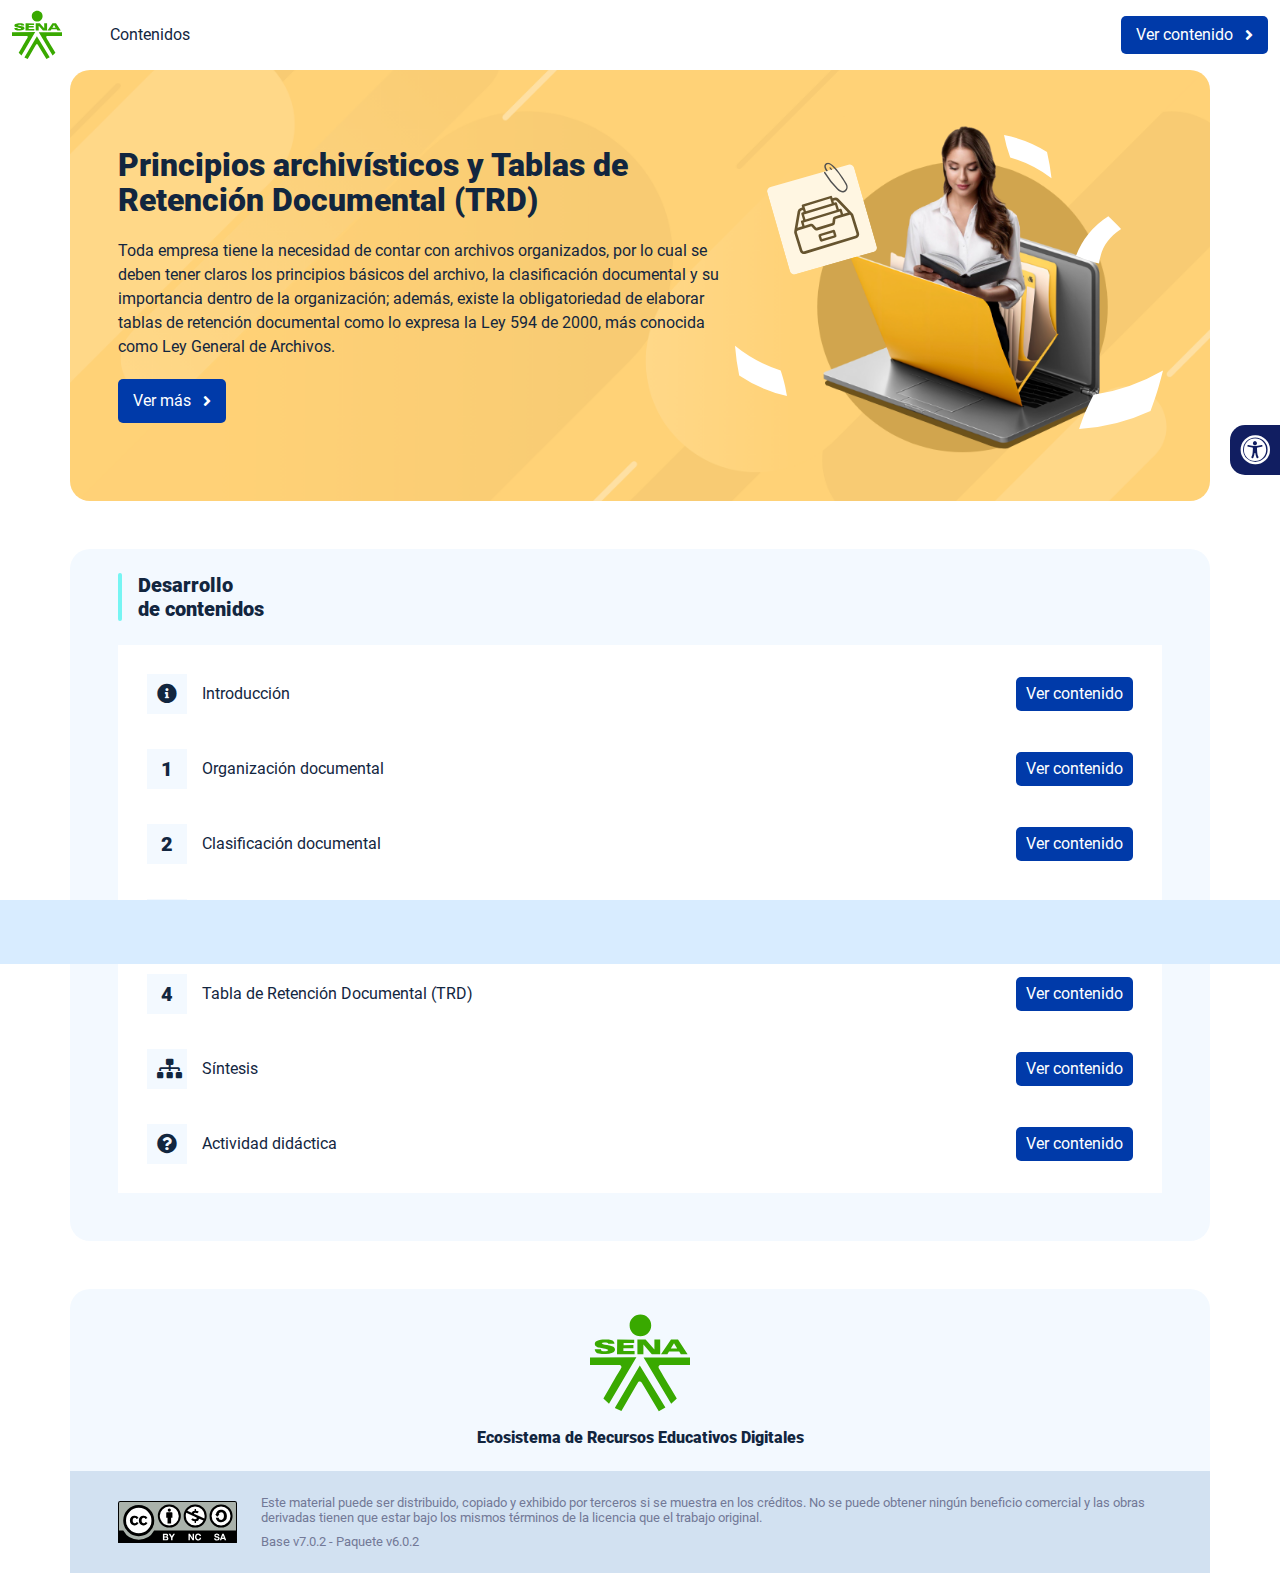
<file: index.html>
<!DOCTYPE html><html lang=""><head><meta charset="utf-8"><meta http-equiv="X-UA-Compatible" content="IE=edge"><meta name="viewport" content="width=device-width,initial-scale=1"><link rel="icon" href="favicon.ico"><title>Principios archivísticos y Tablas de Retención Documental</title><link href="css/chunk-110f1f0b.52141945.css" rel="prefetch"><link href="css/chunk-179248a2.52141945.css" rel="prefetch"><link href="css/chunk-2a9fce91.52141945.css" rel="prefetch"><link href="css/chunk-515a8379.8f9cd922.css" rel="prefetch"><link href="css/chunk-59974754.7401ccba.css" rel="prefetch"><link href="css/chunk-5d1ce150.52141945.css" rel="prefetch"><link href="css/chunk-60cbc06b.09438581.css" rel="prefetch"><link href="css/chunk-623f2040.52141945.css" rel="prefetch"><link href="css/chunk-6a43ec24.52141945.css" rel="prefetch"><link href="css/chunk-6e1e538a.3ba0a060.css" rel="prefetch"><link href="css/chunk-6e613899.52141945.css" rel="prefetch"><link href="css/chunk-766a929b.e17c84ca.css" rel="prefetch"><link href="css/chunk-7794bb60.52141945.css" rel="prefetch"><link href="css/comple.e766caee.css" rel="prefetch"><link href="css/creditos.9ca98631.css" rel="prefetch"><link href="css/glosario.a8263125.css" rel="prefetch"><link href="css/referencias.47f89f89.css" rel="prefetch"><link href="js/actividad.0aa5ff6e.js" rel="prefetch"><link href="js/chunk-0206bfa0.db848401.js" rel="prefetch"><link href="js/chunk-110f1f0b.61a4ed11.js" rel="prefetch"><link href="js/chunk-13a6037e.0dbe5c65.js" rel="prefetch"><link href="js/chunk-179248a2.d6cf2861.js" rel="prefetch"><link href="js/chunk-18f95272.9d8cf629.js" rel="prefetch"><link href="js/chunk-2a9fce91.0ecc359b.js" rel="prefetch"><link href="js/chunk-2c06842c.6cae5bfb.js" rel="prefetch"><link href="js/chunk-2d0c5615.75151c9d.js" rel="prefetch"><link href="js/chunk-2d0e96ec.a0992f3a.js" rel="prefetch"><link href="js/chunk-2d208d90.7ca99724.js" rel="prefetch"><link href="js/chunk-2d21d0e2.662065e2.js" rel="prefetch"><link href="js/chunk-2d22c123.3ab92924.js" rel="prefetch"><link href="js/chunk-2e80bb9a.84e37d65.js" rel="prefetch"><link href="js/chunk-319206de.0748c1e6.js" rel="prefetch"><link href="js/chunk-36769079.db07006a.js" rel="prefetch"><link href="js/chunk-4cdd78c0.0277c010.js" rel="prefetch"><link href="js/chunk-515a8379.5df7d778.js" rel="prefetch"><link href="js/chunk-53ccb27e.cc458c56.js" rel="prefetch"><link href="js/chunk-55d286b8.f370762b.js" rel="prefetch"><link href="js/chunk-59974754.12fa6331.js" rel="prefetch"><link href="js/chunk-5d1ce150.6ee84259.js" rel="prefetch"><link href="js/chunk-60cbc06b.c331d9c0.js" rel="prefetch"><link href="js/chunk-623f2040.dfc3159f.js" rel="prefetch"><link href="js/chunk-659152b8.592218b5.js" rel="prefetch"><link href="js/chunk-6a43ec24.c4a1c2ef.js" rel="prefetch"><link href="js/chunk-6e1e538a.0a30a368.js" rel="prefetch"><link href="js/chunk-6e613899.042dd297.js" rel="prefetch"><link href="js/chunk-766a929b.cee86727.js" rel="prefetch"><link href="js/chunk-7794bb60.280b6865.js" rel="prefetch"><link href="js/chunk-c796899c.d7fc5ff3.js" rel="prefetch"><link href="js/chunk-e8a7823a.8074120d.js" rel="prefetch"><link href="js/chunk-fde47172.53c5fbd8.js" rel="prefetch"><link href="js/comple.afdfe59b.js" rel="prefetch"><link href="js/creditos.2d37fb69.js" rel="prefetch"><link href="js/glosario.f6839eaf.js" rel="prefetch"><link href="js/intro.47035a68.js" rel="prefetch"><link href="js/referencias.f5f2af42.js" rel="prefetch"><link href="js/sintesis.a2a9a549.js" rel="prefetch"><link href="js/tema1.232c6ae1.js" rel="prefetch"><link href="js/tema2.7c6c6b87.js" rel="prefetch"><link href="js/tema3.0efd4f18.js" rel="prefetch"><link href="js/tema4.da48c7f2.js" rel="prefetch"><link href="css/app.224d0742.css" rel="preload" as="style"><link href="css/chunk-vendors.b6667f5f.css" rel="preload" as="style"><link href="js/app.09670258.js" rel="preload" as="script"><link href="js/chunk-vendors.e78b15b7.js" rel="preload" as="script"><link href="css/chunk-vendors.b6667f5f.css" rel="stylesheet"><link href="css/app.224d0742.css" rel="stylesheet"></head><body><noscript><strong>We're sorry but Principios archivísticos y Tablas de Retención Documental doesn't work properly without JavaScript enabled. Please enable it to continue.</strong></noscript><div id="app"></div><script src="js/chunk-vendors.e78b15b7.js"></script><script src="js/app.09670258.js"></script></body></html>
</file>
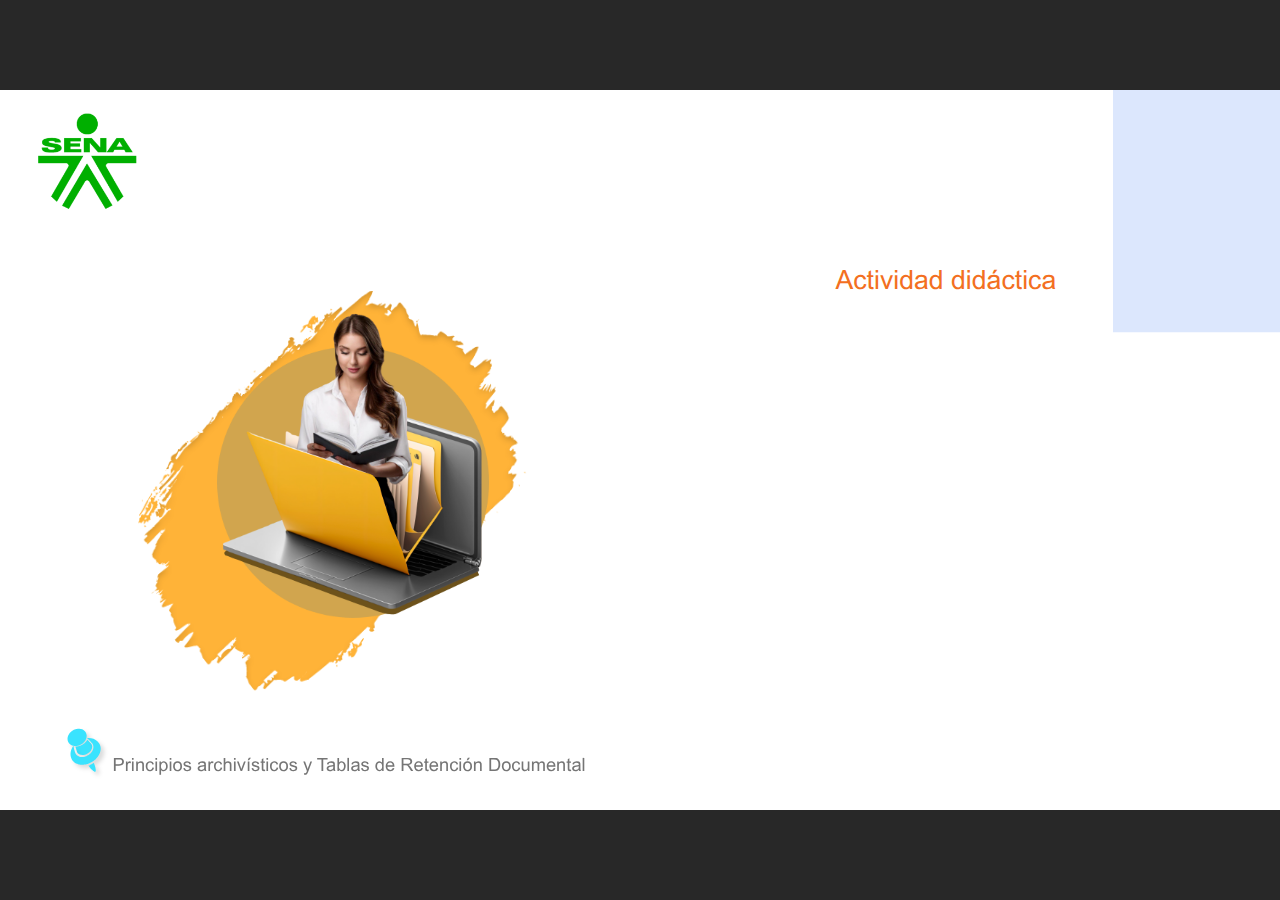
<file: actividades/actividad.html>
﻿<!doctype html>
<html lang="es">
<head>
  <meta charset="utf-8">
  <!-- Created using Storyline 360 - http://www.articulate.com  -->
  <!-- version: 3.75.30269.0 -->
  <title>Actividad Didactica</title>
  <meta http-equiv="x-ua-compatible" content="IE=edge"/>
  <meta name="viewport" content="width=device-width,initial-scale=1,user-scalable=no,shrink-to-fit=no,minimal-ui"/>
  <meta name="apple-mobile-web-app-capable" content="yes"/>
  <style>
    html, body { height: 100%; padding: 0; margin: 0 }
    #app { height: 100%; width: 100%; }
  </style>

  <script>
    window.DS = {};
    window.globals = {
      DATA_PATH_BASE: '',
      HAS_FRAME: true,
      HAS_SLIDE: true,

      lmsPresent: false,
      tinCanPresent: false,
      cmi5Present: false,
      aoSupport: false,
      scale: 'noscale',
      captureRc: false,
      browserSize: 'optimal',
      bgColor: '#282828',
      features: 'AccessibleVideo,BackgroundAudio,ConnectionMessages,FullScreenToggle,InsertSvgPicture,LayerPresentAsDialog,MultipleQuizTracking,PlayerSpeedControl,StreamingVideo,UpdatedThemeEditor,UseAudioElement,VideoTranscripts',
      themeName: 'unified',
      preloaderColor: '#FFFFFF',
      suppressAnalytics: false,
      productChannel: 'stable',
      publishSource: 'storyline',
      aid: 'aid|5304b41d-7af7-4125-b8d1-83eb222823e2',
      cid: '8401ed1d-1423-45f6-ad50-0074a626ce88',
      playerVersion: '3.75.30269.0',
      publishTimestamp: '2024-09-05T16:18:42.0783161Z',
      maxIosVideoElements: 10,
      connectionSettings: { message: 'Est%C3%A1s%20fuera%20de%20l%C3%ADnea.%20Tratando%20de%20reconectar...', useDarkTheme: false },

      
      parseParams: function(qs) {
        if (window.globals.parsedParams != null) {
          return window.globals.parsedParams;
        }
        qs = (qs || window.location.search.substr(1)).split('+').join(' ');
        var params = {},
            tokens,
            re = /[?&]?([^=]+)=([^&]*)/g;

        while (tokens = re.exec(qs)) {
          params[decodeURIComponent(tokens[1]).trim()] =
            decodeURIComponent(tokens[2]).trim();
        }
        window.globals.parsedParams = params;
        return params;
      }

    };
  </script>
  <script>
    var isIe11 = ('ActiveXObject' in window || window.MSBlobBuilder != null)
      && window.msCrypto != null && !window.ActiveXObject;
    if (isIe11) {
      window.globals.unsupportedBrowser = true;
      document.write(atob('[base64]'));
    }
  </script>
  
  <script>window.THREE = { };</script>
  
</head>
<body style="background: #282828" class="cs-HTML theme-unified">
  <!-- 360 -->
  <script>!function(){var e,i=/iPhone/i,o=/iPod/i,n=/iPad/i,t=/\biOS-universal(?:.+)Mac\b/i,r=/\bAndroid(?:.+)Mobile\b/i,a=/Android/i,d=/(?:SD4930UR|\bSilk(?:.+)Mobile\b)/i,p=/Silk/i,l=/Windows Phone/i,u=/\bWindows(?:.+)ARM\b/i,b=/BlackBerry/i,s=/BB10/i,c=/Opera Mini/i,f=/\b(CriOS|Chrome)(?:.+)Mobile/i,h=/Mobile(?:.+)Firefox\b/i,v=function(e){return void 0!==e&&"MacIntel"===e.platform&&"number"==typeof e.maxTouchPoints&&e.maxTouchPoints>1&&"undefined"==typeof MSStream};e=function(e){var m={userAgent:"",platform:"",maxTouchPoints:0};e||"undefined"==typeof navigator?"string"==typeof e?m.userAgent=e:e&&e.userAgent&&(m={userAgent:e.userAgent,platform:e.platform,maxTouchPoints:e.maxTouchPoints||0}):m={userAgent:navigator.userAgent,platform:navigator.platform,maxTouchPoints:navigator.maxTouchPoints||0};var g=m.userAgent,y=g.split("[FBAN");void 0!==y[1]&&(g=y[0]),void 0!==(y=g.split("Twitter"))[1]&&(g=y[0]);var A=function(e){return function(i){return i.test(e)}}(g),w={apple:{phone:A(i)&&!A(l),ipod:A(o),tablet:!A(i)&&(A(n)||v(m))&&!A(l),universal:A(t),device:(A(i)||A(o)||A(n)||A(t)||v(m))&&!A(l)},amazon:{phone:A(d),tablet:!A(d)&&A(p),device:A(d)||A(p)},android:{phone:!A(l)&&A(d)||!A(l)&&A(r),tablet:!A(l)&&!A(d)&&!A(r)&&(A(p)||A(a)),device:!A(l)&&(A(d)||A(p)||A(r)||A(a))||A(/\bokhttp\b/i)},windows:{phone:A(l),tablet:A(u),device:A(l)||A(u)},other:{blackberry:A(b),blackberry10:A(s),opera:A(c),firefox:A(h),chrome:A(f),device:A(b)||A(s)||A(c)||A(h)||A(f)},any:!1,phone:!1,tablet:!1};return w.any=w.apple.device||w.android.device||w.windows.device||w.other.device,w.phone=w.apple.phone||w.android.phone||w.windows.phone,w.tablet=w.apple.tablet||w.android.tablet||w.windows.tablet,w}(),"object"==typeof exports&&"undefined"!=typeof module?module.exports=e:"function"==typeof define&&define.amd?define((function(){return e})):this.isMobile=e}();
    window.isMobile.apple.tablet = window.isMobile.apple.tablet ||
      (navigator.platform === 'MacIntel' && navigator.maxTouchPoints > 1);
    window.isMobile.apple.device = window.isMobile.apple.device || window.isMobile.apple.tablet;
    window.isMobile.tablet = window.isMobile.tablet || window.isMobile.apple.tablet;
    window.isMobile.any = window.isMobile.any || window.isMobile.apple.tablet;
  </script>

  <div id="focus-sink" tabindex="-1"></div>

  <div id="preso"></div>
  <script>
    (function() {

      var classTypes = [ 'desktop', 'mobile', 'phone', 'tablet' ];

      var addDeviceClasses = function(prefix, testObj) {
        var curr, i;
        for (i = 0; i < classTypes.length; i++) {
          curr = classTypes[i];
          if (testObj[curr]) {
            document.body.classList.add(prefix + curr);
          }
        }
      };

      var params = window.globals.parseParams(),
          isDevicePreview = params.devicepreview === '1',
          isPhoneOverride = params.deviceType === 'phone' || (isDevicePreview && params.phone == '1'),
          isTabletOverride = (params.deviceType === 'tablet' || isDevicePreview) && !isPhoneOverride,
          isMobileOverride = isPhoneOverride || isTabletOverride;

      var deviceView = {
        desktop: !window.isMobile.any && !isMobileOverride,
        mobile: window.isMobile.any || isMobileOverride,
        phone: isPhoneOverride || (window.isMobile.phone && !isTabletOverride),
        tablet: isTabletOverride || window.isMobile.tablet
      };

      window.globals.deviceView = deviceView;
      window.isMobile.desktop = !window.isMobile.any;
      window.isMobile.mobile = window.isMobile.any;

      addDeviceClasses('view-', deviceView);

    })();
  </script>
  
  <script src='story_content/user.js' type=text/javascript></script>
  <div class="slide-loader"></div>

  <script>
    var doc = document, loader = doc.body.querySelector('.slide-loader'); [ 1, 2, 3 ].forEach(function(n) { var d = doc.createElement('div'); d.style.backgroundColor = window.globals.preloaderColor; d.classList.add('mobile-loader-dot'); d.classList.add('dot' + n); loader.appendChild(d); });
  </script>

  <div class="mobile-load-title-overlay" style="display: none">
    <div class="mobile-load-title">Actividad Didactica</div>
  </div>

  <div class="mobile-chrome-warning"></div>

  
<style>
  .warn-connection-dialog {
    display: none;
    background: transparent;
    pointer-events: none;
    position: fixed;
    left: 0;
    top: 0;
    width: 100%;
    height: 100%;
    z-index: 999;
  }

  .warn-connection-content {
    border-radius: 4px;
    background: white;
    border: 1px solid #E7E7E7;
    color: #333333;
    box-shadow: 0 2px 4px rgba(0, 0, 0, 0.25);
    transition: all 150ms ease-out;
    position: absolute;
    white-space: nowrap;
  }

  .view-phone.is-landscape .warn-connection-content {
    left: 23px;
    bottom: 23px;
  }

  .view-tablet.is-landscape .warn-connection-content {
    left: 50%;
    top: 20px;
    transform: translateX(-50%);
  }

  .is-portrait .warn-connection-content {
    transform: translate(-50%, calc(-100% - 15px));
  }

  .warn-connection-content p {
    display: inline-block;
    margin: 0 8px 0 0;
    line-height: 33px;
    font-size: 11px;
  }

  .warn-connection-content svg {
    position: relative;
    vertical-align: middle;
    margin: 0 2px 2px 8px;
  }

  .view-desktop .warn-connection-content {
    left: 1.5em;
    bottom: 1.5em;
  }

  .view-desktop .warn-connection-content p {
    font-size: 1.1em;
  }

  .is-offline .warn-connection-dialog {
    display: block;
  }

  .is-offline .cs-panel * {
    pointer-events: none !important;
  }

  .is-offline .cs-panel {
    pointer-events: all !important;
  }

  .is-offline #nav-controls * {
    pointer-events: none !important;
  }

  .is-offline #nav-controls {
    pointer-events: all !important;
  }
</style>

<div class="warn-connection-dialog">
  <div class="warn-connection-content">
    <svg width="17" height="15" viewBox="0 0 17 15" xmlns="http://www.w3.org/2000/svg">
      <path fill="#8F0000" stroke="white" d="M16.07,12.98 L15.88,12.23 L9.51,1.21 C8.97,0.26,7.6,0.26,7.06,1.21 L0.69,12.23 C0.15,13.16,0.81,14.36,1.91,14.36 H14.65 C15.47,14.36,16.05,13.7,16.07,12.98 Z"/>
      <path fill="white" stroke="white" d="M8.58,5.5 C8.35,5.28,8.5,5.35,8.21,5.32 C8.09,5.35,7.97,5.49,7.96,5.67 C7.97,5.79,7.98,5.92,7.98,6.04 L7.98,6.04 C7.99,6.17,8,6.31,8.01,6.43 L8.01,6.44 C8.03,6.92,8.06,7.41,8.09,7.9 L8.09,7.9 C8.12,8.39,8.14,8.88,8.17,9.37 C8.17,9.39,8.18,9.42,8.2,9.44 C8.23,9.46,8.25,9.47,8.28,9.47 C8.31,9.47,8.34,9.46,8.35,9.44 C8.37,9.43,8.38,9.4,8.39,9.35 L8.39,9.34 C8.39,9.24,8.4,9.15,8.4,9.05 L8.4,9.05 C8.41,8.96,8.41,8.86,8.42,8.75 C8.43,8.44,8.45,8.12,8.47,7.81 L8.47,7.81 C8.49,7.49,8.51,7.18,8.53,6.87 C8.55,6.46,8.56,6.05,8.59,5.64 L8.6,5.62 C8.6,5.57,8.59,5.53,8.58,5.5 L8.21,5.32 Z"/>
      <circle fill="white" stroke="white" cx="8.3" cy="11.35" r="0.3"/>
    </svg>
    <p>You are offline. Trying to reconnect...</p>
  </div>
</div>

<script>
  (function() {
    window.DS.connection = {
      warningShown: false,
      assets: {},
      loadingAssetGroup: false,
      retryDelay: 500
    };

    // @TODO this is POC code and can be cleaned up a bit more if we move forward
    // with the feature



    // The `window.globals.features` variable must be set in `webpack.dev.config` when testing locally - it is not enough
    // to have it in the data - but it must be set there as well.
    var useConnectionMessages = window.AbortController != null &&
      window.location.protocol != 'file:' &&
      window.globals.features.indexOf('ConnectionMessages') != -1;

    window.DS.connection.useConnectionMessages = useConnectionMessages

    var assetCount = 0;
    var checkLoadedId;
    var connectionSettings = window.globals.connectionSettings;

    if (useConnectionMessages && connectionSettings != null) {
      var contentEl = document.querySelector('.warn-connection-content');
      var messageEl = contentEl.querySelector('p')

      if (connectionSettings.useDarkTheme) {
        contentEl.style.borderColor = '#BABBBA';
        contentEl.style.backgroundColor = '#282828';
        contentEl.style.color = '#FFFFFF';
      }

      if (connectionSettings.message != null) {
        messageEl.textContent = window.decodeURIComponent(connectionSettings.message);
      }
    }

    function checkAssetsReady() {
      for (var i in DS.connection.assets) {
        if (!DS.connection.assets[i].success) {
          return false;
        }
      }
      return true;
    }

    function stopAssetGroup() {
      if (!useConnectionMessages) { return; }

      assetCount = 0;

      DS.connection.oldAssetGroup = DS.connection.assets;
      DS.connection.assets = {};
      DS.connection.loadingAssetGroup = false;
      clearInterval(checkLoadedId);
    }

    function startAssetGroup() {
      if (!useConnectionMessages) { return; }
      var ticks = 0;
      clearInterval(checkLoadedId);
      checkLoadedId = setInterval(function() {
        var loaded = 0;
        if (assetCount === 0 && loaded === 0) {
          clearInterval(checkLoadedId);
          return;
        }

        for (var i in DS.connection.assets) {
          if (DS.connection.assets[i].success) {
            loaded++;
          }
        }

        if (assetCount === loaded && checkAssetsReady()) {
          for (var i in DS.connection.assets) {
            if (DS.connection.assets[i].action) {
              DS.connection.assets[i].action();
            }
          }
          hideWarning();
          stopAssetGroup();
        }
      }, 100)
    }

    function requiredAsset(url, action, retry, type) {
      if (!useConnectionMessages) { return; }
      if (DS.connection.assets[url]) { return; }

      DS.connection.assets[url] = {
        success: false, action: action, retry: retry, type: type
      };
      assetCount = Object.keys(DS.connection.assets).length;
      if (!DS.connection.loadingAssetGroup) {
        startAssetGroup();
      }
      DS.connection.loadingAssetGroup = true;
    }

    function assetLoaded(url) {
      if (!useConnectionMessages) { return; }
      if (DS.connection.assets[url]) {
        DS.connection.assets[url].success = true;
      }
    }

    function assetFailed(url) {
      if (!useConnectionMessages) { return; }
      if (!DS.connection.assets[url]) {
        if (/\.js$/.test(url)) {
          setTimeout(function() {
            if (DS.connection.lastSlideLoaded != null) {
              DS.connection.lastSlideLoaded();
            }
          }, DS.connection.retryDelay);
        }
        return;
      }
      if (!DS.connection.warningShown) { showWarning(); }
      if (DS.connection.assets[url].retry) {
        setTimeout(function() {
          if (!DS.connection.assets[url].success) {
            DS.connection.assets[url].retry()
          }
        }, DS.connection.retryDelay);
      }
    }

    function hideWarning() {
      document.body.classList.remove('is-offline');
      DS.connection.warningShown = false;
    }
    DS.connection.hideWarning = hideWarning

    function showWarning(btn) {
      document.body.classList.add('is-offline')
      DS.connection.warningShown = true;
      updateWarningPosition();
    }

    function updateWarningPosition() {
      if (!DS.connection.warningShown) {
        return;
      }

      var isPortrait = document.body.classList.contains('is-portrait');
      var warningEl = document.querySelector('.warn-connection-content');

      if (isPortrait) {
        var slide = document.querySelector('.primary-slide');
        var slideRect = slide.getBoundingClientRect();

        warningEl.style.top = `${slideRect.top}px`
        warningEl.style.left = `${slideRect.left + slideRect.width / 2}px`
      } else {
        warningEl.style.top = null;
        warningEl.style.left = null;
      }

      window.requestAnimationFrame(updateWarningPosition);
    }

    // these will all be noops if the feature flag isn't set in
    // the data and `window.globals.features`
    DS.connection.requiredAsset = requiredAsset;
    DS.connection.assetLoaded = assetLoaded;
    DS.connection.assetFailed = assetFailed;
    DS.connection.stopAssetGroup = stopAssetGroup;
    DS.connection.startAssetGroup = startAssetGroup;
  })();
</script>


  <script>
    
    if (window.autoSpider && window.vInterfaceObject) {
      document.querySelector('.mobile-load-title-overlay').style.display = 'none';
    }
  </script>

  

  <link rel="stylesheet" href="html5/data/css/output.min.css" data-noprefix/>
</body>
<script src="html5/lib/scripts/bootstrapper.min.js"></script>
</html>
</file>
<file: css/chunk-110f1f0b.52141945.css>
.actividad[data-v-c4e6906c]{background-color:#f2f2f2}.horizontal-scroll__wrapper[data-v-c4e6906c]{overflow:hidden}.horizontal-scroll[data-v-c4e6906c]{display:flex;transition:transform .5s ease-in-out;align-items:center;flex-wrap:nowrap}.horizontal-scroll[data-v-c4e6906c]:not(.row){width:100%}.horizontal-scroll--item-fw[data-v-c4e6906c]>div{flex-grow:0;flex-shrink:0;width:100%;margin:0!important}
</file>
<file: css/chunk-179248a2.52141945.css>
.actividad[data-v-c4e6906c]{background-color:#f2f2f2}.horizontal-scroll__wrapper[data-v-c4e6906c]{overflow:hidden}.horizontal-scroll[data-v-c4e6906c]{display:flex;transition:transform .5s ease-in-out;align-items:center;flex-wrap:nowrap}.horizontal-scroll[data-v-c4e6906c]:not(.row){width:100%}.horizontal-scroll--item-fw[data-v-c4e6906c]>div{flex-grow:0;flex-shrink:0;width:100%;margin:0!important}
</file>
<file: css/chunk-2a9fce91.52141945.css>
.actividad[data-v-c4e6906c]{background-color:#f2f2f2}.horizontal-scroll__wrapper[data-v-c4e6906c]{overflow:hidden}.horizontal-scroll[data-v-c4e6906c]{display:flex;transition:transform .5s ease-in-out;align-items:center;flex-wrap:nowrap}.horizontal-scroll[data-v-c4e6906c]:not(.row){width:100%}.horizontal-scroll--item-fw[data-v-c4e6906c]>div{flex-grow:0;flex-shrink:0;width:100%;margin:0!important}
</file>
<file: css/chunk-515a8379.8f9cd922.css>
.actividad{background-color:#f2f2f2}.banner-interno{position:relative}.banner-interno__fondo{position:absolute;top:0;bottom:-50px;left:0;right:0;background-color:#fff;background-size:cover;background-position:50%}.banner-interno__titulo{display:flex;align-items:center}.banner-interno__titulo__icono{display:block;width:32px;height:32px;border-radius:50%;background-color:#12263f;position:relative}.banner-interno__titulo__icono i{color:#fff;position:absolute;left:50%;top:50%;transform:translate(-50%,-50%)}.banner-interno__titulo h1,.banner-interno__titulo h2,.banner-interno__titulo h3,.banner-interno__titulo h4,.banner-interno__titulo h5,.banner-interno__titulo h6{color:#12263f;line-height:1.1em}
</file>
<file: css/chunk-59974754.7401ccba.css>
.actividad{background-color:#f2f2f2}.aside-menu{position:fixed;top:70px;min-height:calc(100vh - 70px);max-height:calc(100vh - 70px);background-color:#f3f9ff;transition:flex .5s ease-in-out,width .5s ease-in-out;overflow-x:hidden;z-index:100001;width:300px}.aside-menu__black-background{position:fixed;inset:0;top:70px;background:rgba(0,0,0,.8);cursor:pointer}.aside-menu a{color:#111e61}.aside-menu__content{width:300px;display:flex;flex-direction:column;justify-content:space-between;min-height:calc(100vh - 70px);max-height:calc(100vh - 70px);border-right:1px solid #d8ecff;position:absolute;background:#fff}@media (max-height:800px){.aside-menu__content{min-height:800px;max-height:800px;overflow-y:auto}}.aside-menu__header{padding:10px;text-align:center;background-color:#d8ecff}.aside-menu__header h4{margin:0}.aside-menu__menu{overflow-y:auto;flex-grow:1;list-style:none;padding-left:0;margin-bottom:0}.aside-menu__menu__item--active .aside-menu__menu__item__lnk,.aside-menu__menu__item--active .aside-menu__sec-menu__item__lnk{background-color:#d8ecff;font-weight:700}.aside-menu__menu__item--sub-menu:hover,.aside-menu__menu__item:hover,.aside-menu__sec-menu__item:hover{background-color:#d8ecff}.aside-menu__menu__item--sub-menu{padding-left:10px}.aside-menu__menu__item--sub-menu--active .aside-menu__menu__item__lnk,.aside-menu__menu__item--sub-menu--active .aside-menu__sec-menu__item__lnk{background-color:#d8ecff;font-weight:700;position:relative}.aside-menu__menu__item--sub-menu--active .aside-menu__menu__item__lnk:before,.aside-menu__menu__item--sub-menu--active .aside-menu__sec-menu__item__lnk:before{content:"";display:block;position:absolute;left:0;bottom:0;top:0;width:4px;border-radius:2px;background-color:#76f5f3}.aside-menu__menu__item__lnk,.aside-menu__sec-menu__item__lnk{display:flex;align-items:center;padding:10px 15px;line-height:1.1em}.aside-menu__menu__item__lnk i,.aside-menu__menu__item__lnk span,.aside-menu__sec-menu__item__lnk i,.aside-menu__sec-menu__item__lnk span{margin-right:10px}.aside-menu__menu__item__lnk i:last-child,.aside-menu__menu__item__lnk span:last-child,.aside-menu__sec-menu__item__lnk i:last-child,.aside-menu__sec-menu__item__lnk span:last-child{margin-right:0}.aside-menu__sec-menu{background-color:#d8ecff;padding:10px 0;flex-shrink:0;margin-bottom:0}.aside-menu__sec-menu__item{padding:10px 15px}.aside-menu__sec-menu__item__lnk{padding:0;border-radius:1em}.aside-menu__sec-menu__item__lnk i{display:block;width:2em;height:2em;padding:.5em 0;text-align:center;background-color:#fff;border-radius:50%}.aside-menu__sec-menu__item__lnk:hover{background-color:#fff}@media (max-width:576px){.aside-menu__sec-menu{padding-bottom:110px}}.main-menu-enter-active{animation:main-menu-open-animation .3s}.main-menu-enter-active .aside-menu__black-background{animation:main-menu-background-animation .3s}.main-menu-leave-active{animation:main-menu-open-animation .3s reverse}.main-menu-leave-active .aside-menu__black-background{animation:main-menu-background-animation .3s reverse}@keyframes main-menu-open-animation{0%{width:0}to{width:300px}}@keyframes main-menu-background-animation{0%{opacity:0}to{opacity:1}}
</file>
<file: css/chunk-5d1ce150.52141945.css>
.actividad[data-v-c4e6906c]{background-color:#f2f2f2}.horizontal-scroll__wrapper[data-v-c4e6906c]{overflow:hidden}.horizontal-scroll[data-v-c4e6906c]{display:flex;transition:transform .5s ease-in-out;align-items:center;flex-wrap:nowrap}.horizontal-scroll[data-v-c4e6906c]:not(.row){width:100%}.horizontal-scroll--item-fw[data-v-c4e6906c]>div{flex-grow:0;flex-shrink:0;width:100%;margin:0!important}
</file>
<file: css/chunk-60cbc06b.09438581.css>
.actividad[data-v-7e5a4120]{background-color:#f2f2f2}.header[data-v-7e5a4120]{position:sticky;top:0;padding-top:10px;padding-bottom:10px;background-color:#fff;z-index:10010;line-height:1.1em}.header__logo[data-v-7e5a4120]{width:50px}@media (max-width:576px){.header__componente-formativo[data-v-7e5a4120]{font-size:.8em}}.header__menu[data-v-7e5a4120]{cursor:pointer}.header__menu span[data-v-7e5a4120]{font-size:.7em;display:block;line-height:1em;text-align:center;color:#111e61}.header__menu__btn[data-v-7e5a4120]{width:30px;height:30px;position:relative;margin-bottom:4px}.header__menu__btn .line-1[data-v-7e5a4120],.header__menu__btn .line-2[data-v-7e5a4120],.header__menu__btn .line-3[data-v-7e5a4120]{height:4px;width:30px;background-color:#111e61;transform-origin:center center;position:absolute;left:0;border-radius:2px}.header__menu__btn .line-1[data-v-7e5a4120]{top:4px;animation:line-1-inactive-data-v-7e5a4120 .5s ease-in-out forwards}.header__menu__btn .line-2[data-v-7e5a4120]{top:13px;animation:line-2-inactive-data-v-7e5a4120 .5s ease-in-out forwards}.header__menu__btn .line-3[data-v-7e5a4120]{top:22px;animation:line-3-inactive-data-v-7e5a4120 .5s ease-in-out forwards}.header__menu__btn[data-v-7e5a4120]:hover{cursor:pointer}.header__menu__btn--open .line-1[data-v-7e5a4120]{animation:line-1-active-data-v-7e5a4120 .5s ease-in-out forwards}.header__menu__btn--open .line-2[data-v-7e5a4120]{animation:line-2-active-data-v-7e5a4120 .5s ease-in-out forwards}.header__menu__btn--open .line-3[data-v-7e5a4120]{animation:line-3-active-data-v-7e5a4120 .5s ease-in-out forwards}@keyframes line-1-active-data-v-7e5a4120{0%{transform:translate(0) rotate(0)}50%{transform:translateY(9px) rotate(0)}to{transform:translateY(9px) rotate(45deg)}}@keyframes line-2-active-data-v-7e5a4120{0%{transform:scale(1)}to{transform:scale(0)}}@keyframes line-3-active-data-v-7e5a4120{0%{transform:translate(0) rotate(0)}50%{transform:translateY(-9px) rotate(0)}to{transform:translateY(-9px) rotate(-45deg)}}@keyframes line-1-inactive-data-v-7e5a4120{0%{transform:translateY(9px) rotate(45deg)}50%{transform:translateY(9px) rotate(0)}to{transform:translate(0) rotate(0)}}@keyframes line-2-inactive-data-v-7e5a4120{0%{transform:scale(0)}to{transform:scale(1)}}@keyframes line-3-inactive-data-v-7e5a4120{0%{transform:translateY(-9px) rotate(-45deg)}50%{transform:translateY(-9px) rotate(0)}to{transform:translate(0) rotate(0)}}
</file>
<file: css/chunk-623f2040.52141945.css>
.actividad[data-v-c4e6906c]{background-color:#f2f2f2}.horizontal-scroll__wrapper[data-v-c4e6906c]{overflow:hidden}.horizontal-scroll[data-v-c4e6906c]{display:flex;transition:transform .5s ease-in-out;align-items:center;flex-wrap:nowrap}.horizontal-scroll[data-v-c4e6906c]:not(.row){width:100%}.horizontal-scroll--item-fw[data-v-c4e6906c]>div{flex-grow:0;flex-shrink:0;width:100%;margin:0!important}
</file>
<file: css/chunk-6a43ec24.52141945.css>
.actividad[data-v-c4e6906c]{background-color:#f2f2f2}.horizontal-scroll__wrapper[data-v-c4e6906c]{overflow:hidden}.horizontal-scroll[data-v-c4e6906c]{display:flex;transition:transform .5s ease-in-out;align-items:center;flex-wrap:nowrap}.horizontal-scroll[data-v-c4e6906c]:not(.row){width:100%}.horizontal-scroll--item-fw[data-v-c4e6906c]>div{flex-grow:0;flex-shrink:0;width:100%;margin:0!important}
</file>
<file: css/chunk-6e1e538a.3ba0a060.css>
.actividad[data-v-4f6b7c58]{background-color:#f2f2f2}.accesibilidad[data-v-4f6b7c58]{position:fixed;right:0;top:50vh;height:50px;background-color:#111e61;border-top-left-radius:15px;border-bottom-left-radius:15px;transform:translateY(-50%) translateX(100%) translateX(-50px);overflow:hidden;transition:transform .3s ease-in-out,height .3s ease-in-out}.accesibilidad[data-v-4f6b7c58]:hover{transform:translateY(-50%) translateX(0);height:12.75rem}.accesibilidad [data-v-4f6b7c58]{color:#fff}.accesibilidad__menu__content .accesibilidad__menu__item[data-v-4f6b7c58]{cursor:pointer}.accesibilidad__menu__content .accesibilidad__menu__item[data-v-4f6b7c58]:hover{background-color:#273685}.accesibilidad__menu__content .accesibilidad__menu__item[data-v-4f6b7c58]:last-child{border:none}.accesibilidad__menu__item[data-v-4f6b7c58]{display:flex;align-items:center;padding:10px;border-bottom:1px solid #273685;line-height:1em;-moz-user-select:none;user-select:none}.accesibilidad__menu i[data-v-4f6b7c58]{font-size:30px;font-style:normal;margin-right:10px;line-height:1em}.accesibilidad__menu img[data-v-4f6b7c58]{width:30px;margin-right:10px}
</file>
<file: css/chunk-6e613899.52141945.css>
.actividad[data-v-c4e6906c]{background-color:#f2f2f2}.horizontal-scroll__wrapper[data-v-c4e6906c]{overflow:hidden}.horizontal-scroll[data-v-c4e6906c]{display:flex;transition:transform .5s ease-in-out;align-items:center;flex-wrap:nowrap}.horizontal-scroll[data-v-c4e6906c]:not(.row){width:100%}.horizontal-scroll--item-fw[data-v-c4e6906c]>div{flex-grow:0;flex-shrink:0;width:100%;margin:0!important}
</file>
<file: css/chunk-766a929b.e17c84ca.css>
.actividad{background-color:#f2f2f2}.barra-avance{display:flex;align-items:center;justify-content:space-between;position:fixed;bottom:0;left:0;width:100%;padding:10px;background-color:#d8ecff;transition:transform .5s ease-in-out;z-index:100000}.barra-avance__barra{margin:0 20px;flex:1;position:relative;max-width:800px}.barra-avance__barra--amarilla,.barra-avance__barra--blanca{height:4px}.barra-avance__barra--amarilla:after,.barra-avance__barra--amarilla:before,.barra-avance__barra--blanca:after,.barra-avance__barra--blanca:before{content:"";display:block;width:10px;height:10px;border-radius:50%;position:absolute;top:50%}.barra-avance__barra--amarilla:before,.barra-avance__barra--blanca:before{left:0;transform:translate(-50%,-50%)}.barra-avance__barra--amarilla:after,.barra-avance__barra--blanca:after{right:0;transform:translate(50%,-50%)}.barra-avance__barra--blanca{background-color:#fff}.barra-avance__barra--blanca:after,.barra-avance__barra--blanca:before{background-color:#fff}.barra-avance__barra--amarilla{position:absolute;width:100%;top:0;background-color:#003aa9}.barra-avance__barra--amarilla:after,.barra-avance__barra--amarilla:before{background-color:#003aa9}.barra-avance__boton--regresar{background-color:#b0c0d2}.barra-avance__boton--regresar span{color:#111e61!important}.barra-avance__boton--disable{opacity:0;pointer-events:none}.barra-avance--open{transform:translateY(0)}.barra-avance--close{transform:translateY(100%)}
</file>
<file: css/chunk-7794bb60.52141945.css>
.actividad[data-v-c4e6906c]{background-color:#f2f2f2}.horizontal-scroll__wrapper[data-v-c4e6906c]{overflow:hidden}.horizontal-scroll[data-v-c4e6906c]{display:flex;transition:transform .5s ease-in-out;align-items:center;flex-wrap:nowrap}.horizontal-scroll[data-v-c4e6906c]:not(.row){width:100%}.horizontal-scroll--item-fw[data-v-c4e6906c]>div{flex-grow:0;flex-shrink:0;width:100%;margin:0!important}
</file>
<file: css/comple.e766caee.css>
.banner-interno{position:relative}.banner-interno__fondo{position:absolute;top:0;bottom:-50px;left:0;right:0;background-color:#fff;background-size:cover;background-position:50%}.banner-interno__titulo{display:flex;align-items:center}.banner-interno__titulo__icono{display:block;width:32px;height:32px;border-radius:50%;background-color:#12263f;position:relative}.banner-interno__titulo__icono i{color:#fff;position:absolute;left:50%;top:50%;transform:translate(-50%,-50%)}.banner-interno__titulo h1,.banner-interno__titulo h2,.banner-interno__titulo h3,.banner-interno__titulo h4,.banner-interno__titulo h5,.banner-interno__titulo h6{color:#12263f;line-height:1.1em}.actividad{background-color:#f2f2f2}.complementario__enlaces{display:flex;justify-content:center;flex-wrap:wrap}.complementario__enlaces a{margin:0 5px}.complementario__btn{font-size:1.5em;line-height:1em}table{width:calc(100% - 1px);min-width:800px}table thead{background-color:#d8ecff}table thead th{border-color:#d8ecff}table td,table th{padding:25px 20px;text-align:center}
</file>
<file: css/creditos.9ca98631.css>
.banner-interno{position:relative}.banner-interno__fondo{position:absolute;top:0;bottom:-50px;left:0;right:0;background-color:#fff;background-size:cover;background-position:50%}.banner-interno__titulo{display:flex;align-items:center}.banner-interno__titulo__icono{display:block;width:32px;height:32px;border-radius:50%;background-color:#12263f;position:relative}.banner-interno__titulo__icono i{color:#fff;position:absolute;left:50%;top:50%;transform:translate(-50%,-50%)}.banner-interno__titulo h1,.banner-interno__titulo h2,.banner-interno__titulo h3,.banner-interno__titulo h4,.banner-interno__titulo h5,.banner-interno__titulo h6{color:#12263f;line-height:1.1em}.actividad{background-color:#f2f2f2}.creditos-vista .tarjeta.credito{background-color:#d2e1f1}.creditos{color:#727997;overflow-x:auto}.creditos__item{min-width:490px}.creditos p{line-height:1.3em;margin-bottom:0;color:#727997}.creditos__titulo{font-weight:700;background-color:#d2e1f1;padding:5px 10px;border-top-radius:5px;border-top-left-radius:5px;border-top-right-radius:5px}.creditos table td,.creditos table th{border-color:#d2e1f1}
</file>
<file: css/glosario.a8263125.css>
.banner-interno{position:relative}.banner-interno__fondo{position:absolute;top:0;bottom:-50px;left:0;right:0;background-color:#fff;background-size:cover;background-position:50%}.banner-interno__titulo{display:flex;align-items:center}.banner-interno__titulo__icono{display:block;width:32px;height:32px;border-radius:50%;background-color:#12263f;position:relative}.banner-interno__titulo__icono i{color:#fff;position:absolute;left:50%;top:50%;transform:translate(-50%,-50%)}.banner-interno__titulo h1,.banner-interno__titulo h2,.banner-interno__titulo h3,.banner-interno__titulo h4,.banner-interno__titulo h5,.banner-interno__titulo h6{color:#12263f;line-height:1.1em}.actividad{background-color:#f2f2f2}.glosario__letra-item{display:flex}.glosario__letra-item__texto{padding-top:5px}.glosario__letra-item__letra__icono{width:32px;height:32px;position:relative;line-height:1em;border-radius:50%;background-color:#d2e1f1}.glosario__letra-item__letra__icono span{position:absolute;left:50%;top:50%;transform:translate(-50%,-50%);font-size:1.1em;font-weight:900}
</file>
<file: css/referencias.47f89f89.css>
.banner-interno{position:relative}.banner-interno__fondo{position:absolute;top:0;bottom:-50px;left:0;right:0;background-color:#fff;background-size:cover;background-position:50%}.banner-interno__titulo{display:flex;align-items:center}.banner-interno__titulo__icono{display:block;width:32px;height:32px;border-radius:50%;background-color:#12263f;position:relative}.banner-interno__titulo__icono i{color:#fff;position:absolute;left:50%;top:50%;transform:translate(-50%,-50%)}.banner-interno__titulo h1,.banner-interno__titulo h2,.banner-interno__titulo h3,.banner-interno__titulo h4,.banner-interno__titulo h5,.banner-interno__titulo h6{color:#12263f;line-height:1.1em}.actividad{background-color:#f2f2f2}.referencias__item:last-child hr{display:none}.referencias__item a{color:#2196f3;text-decoration:underline;overflow-wrap:break-word}
</file>
<file: css/app.224d0742.css>
*{box-sizing:inherit}:after,:before{box-sizing:inherit}html{height:100%;line-height:1.15;box-sizing:border-box;-webkit-font-smoothing:antialiased;-moz-osx-font-smoothing:grayscale;-webkit-text-size-adjust:100%;-ms-text-size-adjust:100%;text-rendering:optimizeLegibility}a,abbr,acronym,address,applet,article,aside,audio,b,big,blockquote,body,canvas,caption,center,cite,code,dd,del,details,dfn,div,dl,dt,em,embed,fieldset,figcaption,figure,footer,form,h1,h2,h3,h4,h5,h6,header,hgroup,html,i,iframe,img,ins,kbd,label,legend,li,mark,menu,nav,object,ol,output,p,pre,q,ruby,s,samp,section,small,span,strike,strong,sub,summary,sup,table,tbody,td,tfoot,th,thead,time,tr,tt,u,ul,var,video{margin:0;padding:0;border:0;outline:0;background:transparent;vertical-align:baseline}article,aside,details,figcaption,figure,footer,header,main,menu,nav,section,summary{display:block}[hidden],template{display:none}hr{box-sizing:content-box;height:0;border-bottom:1px solid #e8e8e8;border-left:0;border-right:0;border-top:0;margin:1.5em 0;overflow:visible}[hidden]{display:none}a{font-family:Roboto,sans-serif;font-size:1em;font-weight:400;text-decoration:none;color:#12263f;background-color:transparent;transition:all .15s ease-in-out;-webkit-text-decoration-skip:objects}a:active,a:hover{outline-width:0}a:active,a:focus,a:hover{color:#000}[type=button],[type=reset],[type=submit],button{-moz-appearance:none;appearance:none;cursor:pointer;display:inline-block;vertical-align:middle;border:0;border-radius:5px;color:#fff;background-color:#003aa9;font-family:Roboto,sans-serif;font-weight:400;font-size:1em;-webkit-font-smoothing:antialiased;line-height:1em;white-space:nowrap;text-decoration:none;text-transform:none;padding:.75em 1.5em;margin:0;-moz-user-select:none;user-select:none;overflow:visible;transition:background-color .15s ease-in-out}[type=button]:focus,[type=button]:hover,[type=reset]:focus,[type=reset]:hover,[type=submit]:focus,[type=submit]:hover,button:focus,button:hover{background-color:#003aa9;color:#fff}[type=button]:disabled,[type=reset]:disabled,[type=submit]:disabled,button:disabled{cursor:not-allowed;opacity:.5}[type=button]:disabled:hover,[type=reset]:disabled:hover,[type=submit]:disabled:hover,button:disabled:hover{background-color:#003aa9}input,select,textarea{margin:0;display:block;font-family:Roboto,sans-serif;font-size:16px}input{overflow:visible}[type=color],[type=date],[type=datetime-local],[type=datetime],[type=email],[type=month],[type=number],[type=password],[type=search],[type=tel],[type=text],[type=time],[type=url],[type=week],input:not([type]),select,select[multiple],textarea{background-color:#fff;border:1px solid #e8e8e8;border-radius:5px;box-shadow:inset 0 1px 3px rgba(0,0,0,.06);box-sizing:inherit;margin-bottom:.75em;padding:.5em;transition:border-color .15s ease-in-out;width:100%}[type=color]:hover,[type=date]:hover,[type=datetime-local]:hover,[type=datetime]:hover,[type=email]:hover,[type=month]:hover,[type=number]:hover,[type=password]:hover,[type=search]:hover,[type=tel]:hover,[type=text]:hover,[type=time]:hover,[type=url]:hover,[type=week]:hover,input:not([type]):hover,select:hover,select[multiple]:hover,textarea:hover{border-color:shade(#e8e8e8,20%)}[type=color]:focus,[type=date]:focus,[type=datetime-local]:focus,[type=datetime]:focus,[type=email]:focus,[type=month]:focus,[type=number]:focus,[type=password]:focus,[type=search]:focus,[type=tel]:focus,[type=text]:focus,[type=time]:focus,[type=url]:focus,[type=week]:focus,input:not([type]):focus,select:focus,select[multiple]:focus,textarea:focus{border-color:#76f5f3;box-shadow:inset 0 1px 3px rgba(0,0,0,.06),0 0 5px rgba(255,202,94,.7);outline:none}[type=color]:disabled,[type=date]:disabled,[type=datetime-local]:disabled,[type=datetime]:disabled,[type=email]:disabled,[type=month]:disabled,[type=number]:disabled,[type=password]:disabled,[type=search]:disabled,[type=tel]:disabled,[type=text]:disabled,[type=time]:disabled,[type=url]:disabled,[type=week]:disabled,input:not([type]):disabled,select:disabled,select[multiple]:disabled,textarea:disabled{background-color:shade(#fff,5%);cursor:not-allowed}[type=color]:disabled:hover,[type=date]:disabled:hover,[type=datetime-local]:disabled:hover,[type=datetime]:disabled:hover,[type=email]:disabled:hover,[type=month]:disabled:hover,[type=number]:disabled:hover,[type=password]:disabled:hover,[type=search]:disabled:hover,[type=tel]:disabled:hover,[type=text]:disabled:hover,[type=time]:disabled:hover,[type=url]:disabled:hover,[type=week]:disabled:hover,input:not([type]):disabled:hover,select:disabled:hover,select[multiple]:disabled:hover,textarea:disabled:hover{border:1px solid #e8e8e8}select{text-transform:none;max-width:100%;border-radius:5px}::-webkit-file-upload-button{background-color:#003aa9;border:none;cursor:pointer;color:#fff;border-radius:5px;padding:.75em 1.5em}::-webkit-file-upload-button:hover{background-color:#003aa9}optgroup{font-weight:700}fieldset{border:1px solid #e8e8e8;background-color:transparent;padding:1.5em;-webkit-margin-start:0;-webkit-margin-end:0;-webkit-padding-before:1.5em;-webkit-padding-start:1.5em;-webkit-padding-end:1.5em;-webkit-padding-after:1.5em}legend{box-sizing:border-box;color:inherit;display:table;max-width:100%;padding:0;white-space:normal;font-weight:600;-webkit-padding-start:0;-webkit-padding-end:0}label,legend{margin-bottom:.375em}label{display:block;font-size:1em;font-family:Roboto,sans-serif;font-weight:900}textarea{overflow:auto;resize:vertical}[type=checkbox],[type=radio]{box-sizing:border-box;padding:0;display:inline;margin-right:.375em}[type=number]::-webkit-inner-spin-button,[type=number]::-webkit-outer-spin-button{height:auto}[type=search]{-webkit-appearance:textfield;outline-offset:-2px}[type=search]::-webkit-search-cancel-button,[type=search]::-webkit-search-decoration{-webkit-appearance:none;-moz-appearance:none}::-moz-placeholder{color:#999}::placeholder{color:#999}::-webkit-file-upload-button{-webkit-appearance:button;-moz-appearance:button;font:inherit}[type=file]{margin-bottom:.75em;width:100%}[type=button],[type=reset],[type=submit],button{-webkit-appearance:button}[type=button]::-moz-focus-inner,[type=reset]::-moz-focus-inner,[type=submit]::-moz-focus-inner,button::-moz-focus-inner{border-style:none;padding:0}[type=button]:-moz-focusring,[type=reset]:-moz-focusring,[type=submit]:-moz-focusring,button:-moz-focusring{outline:1px dotted ButtonText}progress{vertical-align:baseline}ol,ul{list-style:none;margin-bottom:1em}dt{font-weight:700}figure,img,picture,svg{margin:0;width:100%;max-width:100%}figcaption{display:block;background-color:#e8e8e8;padding:.75em 1.5em;font-size:.8em;font-weight:700}img,svg{display:block;border-style:none}svg:not(:root){overflow:hidden}audio,canvas,progress,video{display:inline-block}audio:not([controls]){display:none;height:0}template{display:none}table{border-collapse:collapse;border-spacing:0;table-layout:fixed;width:100%}td,th,tr{vertical-align:middle}td,th{border:1px solid #e8e8e8;padding:.75em}th{font-size:.875em;line-height:1.2}td{line-height:1.5}body{font-size:16px;font-weight:400;line-height:1.5}body,h1,h2,h3,h4,h5,h6{color:#12263f;font-family:Roboto,sans-serif}h1,h2,h3,h4,h5,h6{font-weight:900;line-height:1.2;margin:0 0 .75em}h1{font-size:2em}h2{font-size:1.5em}h3{font-size:1.25em}h4{font-size:1.125em}h5{font-size:1em}h6{font-size:.875em}p{font-family:Roboto,sans-serif;font-size:1em;font-weight:400;line-height:1.5;color:#12263f;margin-bottom:1em}b,strong{font-weight:700}dfn,em,i{font-style:italic}br{line-height:2em}u{text-decoration:underline}code,kbd,pre,samp{color:#727997;font-family:Lucida Console,Courier New,monospace;font-size:1em}sub,sup{font-size:75%;line-height:0;position:relative;vertical-align:baseline}sub{bottom:-.25em}sup{top:-.5em}small{font-size:80%}mark{background-color:#ffeb3b;color:#000}abbr[title]{border-bottom:none;text-decoration:underline;text-decoration:underline dotted}blockquote,q{quotes:none}::selection{background:#2196f3!important;color:#fff!important;text-shadow:none}::-moz-selection{background:#2196f3!important;color:#fff!important;text-shadow:none}img::selection{background:transparent}img::-moz-selection{background:transparent}body{-webkit-tap-highlight-color:#2196F3!important}details,menu{display:block}summary{display:list-item}@media print{*{background:transparent!important;color:#000!important;box-shadow:none!important;text-shadow:none!important}:after,:before,:first-letter,:first-line{background:transparent!important;color:#000!important;box-shadow:none!important;text-shadow:none!important}a,a:visited{text-decoration:underline}a[href]:after{content:" (" attr(href) ")"}a abbr[title]:after{content:" (" attr(title) ")"}a[href^="#"]:after,a[href^="javascript:"]:after{content:""}blockquote,pre{border:1px solid #999;page-break-inside:avoid}thead{display:table-header-group}img,tr{page-break-inside:avoid}img{max-width:100%!important}h2,h3,p{orphans:3;widows:3}h2,h3{page-break-after:avoid}}[data-aos][data-aos][data-aos-duration="50"],body[data-aos-duration="50"] [data-aos]{transition-duration:50ms}[data-aos][data-aos][data-aos-delay="50"],body[data-aos-delay="50"] [data-aos]{transition-delay:0s}[data-aos][data-aos][data-aos-delay="50"].aos-animate,body[data-aos-delay="50"] [data-aos].aos-animate{transition-delay:50ms}[data-aos][data-aos][data-aos-duration="100"],body[data-aos-duration="100"] [data-aos]{transition-duration:.1s}[data-aos][data-aos][data-aos-delay="100"],body[data-aos-delay="100"] [data-aos]{transition-delay:0s}[data-aos][data-aos][data-aos-delay="100"].aos-animate,body[data-aos-delay="100"] [data-aos].aos-animate{transition-delay:.1s}[data-aos][data-aos][data-aos-duration="150"],body[data-aos-duration="150"] [data-aos]{transition-duration:.15s}[data-aos][data-aos][data-aos-delay="150"],body[data-aos-delay="150"] [data-aos]{transition-delay:0s}[data-aos][data-aos][data-aos-delay="150"].aos-animate,body[data-aos-delay="150"] [data-aos].aos-animate{transition-delay:.15s}[data-aos][data-aos][data-aos-duration="200"],body[data-aos-duration="200"] [data-aos]{transition-duration:.2s}[data-aos][data-aos][data-aos-delay="200"],body[data-aos-delay="200"] [data-aos]{transition-delay:0s}[data-aos][data-aos][data-aos-delay="200"].aos-animate,body[data-aos-delay="200"] [data-aos].aos-animate{transition-delay:.2s}[data-aos][data-aos][data-aos-duration="250"],body[data-aos-duration="250"] [data-aos]{transition-duration:.25s}[data-aos][data-aos][data-aos-delay="250"],body[data-aos-delay="250"] [data-aos]{transition-delay:0s}[data-aos][data-aos][data-aos-delay="250"].aos-animate,body[data-aos-delay="250"] [data-aos].aos-animate{transition-delay:.25s}[data-aos][data-aos][data-aos-duration="300"],body[data-aos-duration="300"] [data-aos]{transition-duration:.3s}[data-aos][data-aos][data-aos-delay="300"],body[data-aos-delay="300"] [data-aos]{transition-delay:0s}[data-aos][data-aos][data-aos-delay="300"].aos-animate,body[data-aos-delay="300"] [data-aos].aos-animate{transition-delay:.3s}[data-aos][data-aos][data-aos-duration="350"],body[data-aos-duration="350"] [data-aos]{transition-duration:.35s}[data-aos][data-aos][data-aos-delay="350"],body[data-aos-delay="350"] [data-aos]{transition-delay:0s}[data-aos][data-aos][data-aos-delay="350"].aos-animate,body[data-aos-delay="350"] [data-aos].aos-animate{transition-delay:.35s}[data-aos][data-aos][data-aos-duration="400"],body[data-aos-duration="400"] [data-aos]{transition-duration:.4s}[data-aos][data-aos][data-aos-delay="400"],body[data-aos-delay="400"] [data-aos]{transition-delay:0s}[data-aos][data-aos][data-aos-delay="400"].aos-animate,body[data-aos-delay="400"] [data-aos].aos-animate{transition-delay:.4s}[data-aos][data-aos][data-aos-duration="450"],body[data-aos-duration="450"] [data-aos]{transition-duration:.45s}[data-aos][data-aos][data-aos-delay="450"],body[data-aos-delay="450"] [data-aos]{transition-delay:0s}[data-aos][data-aos][data-aos-delay="450"].aos-animate,body[data-aos-delay="450"] [data-aos].aos-animate{transition-delay:.45s}[data-aos][data-aos][data-aos-duration="500"],body[data-aos-duration="500"] [data-aos]{transition-duration:.5s}[data-aos][data-aos][data-aos-delay="500"],body[data-aos-delay="500"] [data-aos]{transition-delay:0s}[data-aos][data-aos][data-aos-delay="500"].aos-animate,body[data-aos-delay="500"] [data-aos].aos-animate{transition-delay:.5s}[data-aos][data-aos][data-aos-duration="550"],body[data-aos-duration="550"] [data-aos]{transition-duration:.55s}[data-aos][data-aos][data-aos-delay="550"],body[data-aos-delay="550"] [data-aos]{transition-delay:0s}[data-aos][data-aos][data-aos-delay="550"].aos-animate,body[data-aos-delay="550"] [data-aos].aos-animate{transition-delay:.55s}[data-aos][data-aos][data-aos-duration="600"],body[data-aos-duration="600"] [data-aos]{transition-duration:.6s}[data-aos][data-aos][data-aos-delay="600"],body[data-aos-delay="600"] [data-aos]{transition-delay:0s}[data-aos][data-aos][data-aos-delay="600"].aos-animate,body[data-aos-delay="600"] [data-aos].aos-animate{transition-delay:.6s}[data-aos][data-aos][data-aos-duration="650"],body[data-aos-duration="650"] [data-aos]{transition-duration:.65s}[data-aos][data-aos][data-aos-delay="650"],body[data-aos-delay="650"] [data-aos]{transition-delay:0s}[data-aos][data-aos][data-aos-delay="650"].aos-animate,body[data-aos-delay="650"] [data-aos].aos-animate{transition-delay:.65s}[data-aos][data-aos][data-aos-duration="700"],body[data-aos-duration="700"] [data-aos]{transition-duration:.7s}[data-aos][data-aos][data-aos-delay="700"],body[data-aos-delay="700"] [data-aos]{transition-delay:0s}[data-aos][data-aos][data-aos-delay="700"].aos-animate,body[data-aos-delay="700"] [data-aos].aos-animate{transition-delay:.7s}[data-aos][data-aos][data-aos-duration="750"],body[data-aos-duration="750"] [data-aos]{transition-duration:.75s}[data-aos][data-aos][data-aos-delay="750"],body[data-aos-delay="750"] [data-aos]{transition-delay:0s}[data-aos][data-aos][data-aos-delay="750"].aos-animate,body[data-aos-delay="750"] [data-aos].aos-animate{transition-delay:.75s}[data-aos][data-aos][data-aos-duration="800"],body[data-aos-duration="800"] [data-aos]{transition-duration:.8s}[data-aos][data-aos][data-aos-delay="800"],body[data-aos-delay="800"] [data-aos]{transition-delay:0s}[data-aos][data-aos][data-aos-delay="800"].aos-animate,body[data-aos-delay="800"] [data-aos].aos-animate{transition-delay:.8s}[data-aos][data-aos][data-aos-duration="850"],body[data-aos-duration="850"] [data-aos]{transition-duration:.85s}[data-aos][data-aos][data-aos-delay="850"],body[data-aos-delay="850"] [data-aos]{transition-delay:0s}[data-aos][data-aos][data-aos-delay="850"].aos-animate,body[data-aos-delay="850"] [data-aos].aos-animate{transition-delay:.85s}[data-aos][data-aos][data-aos-duration="900"],body[data-aos-duration="900"] [data-aos]{transition-duration:.9s}[data-aos][data-aos][data-aos-delay="900"],body[data-aos-delay="900"] [data-aos]{transition-delay:0s}[data-aos][data-aos][data-aos-delay="900"].aos-animate,body[data-aos-delay="900"] [data-aos].aos-animate{transition-delay:.9s}[data-aos][data-aos][data-aos-duration="950"],body[data-aos-duration="950"] [data-aos]{transition-duration:.95s}[data-aos][data-aos][data-aos-delay="950"],body[data-aos-delay="950"] [data-aos]{transition-delay:0s}[data-aos][data-aos][data-aos-delay="950"].aos-animate,body[data-aos-delay="950"] [data-aos].aos-animate{transition-delay:.95s}[data-aos][data-aos][data-aos-duration="1000"],body[data-aos-duration="1000"] [data-aos]{transition-duration:1s}[data-aos][data-aos][data-aos-delay="1000"],body[data-aos-delay="1000"] [data-aos]{transition-delay:0s}[data-aos][data-aos][data-aos-delay="1000"].aos-animate,body[data-aos-delay="1000"] [data-aos].aos-animate{transition-delay:1s}[data-aos][data-aos][data-aos-duration="1050"],body[data-aos-duration="1050"] [data-aos]{transition-duration:1.05s}[data-aos][data-aos][data-aos-delay="1050"],body[data-aos-delay="1050"] [data-aos]{transition-delay:0s}[data-aos][data-aos][data-aos-delay="1050"].aos-animate,body[data-aos-delay="1050"] [data-aos].aos-animate{transition-delay:1.05s}[data-aos][data-aos][data-aos-duration="1100"],body[data-aos-duration="1100"] [data-aos]{transition-duration:1.1s}[data-aos][data-aos][data-aos-delay="1100"],body[data-aos-delay="1100"] [data-aos]{transition-delay:0s}[data-aos][data-aos][data-aos-delay="1100"].aos-animate,body[data-aos-delay="1100"] [data-aos].aos-animate{transition-delay:1.1s}[data-aos][data-aos][data-aos-duration="1150"],body[data-aos-duration="1150"] [data-aos]{transition-duration:1.15s}[data-aos][data-aos][data-aos-delay="1150"],body[data-aos-delay="1150"] [data-aos]{transition-delay:0s}[data-aos][data-aos][data-aos-delay="1150"].aos-animate,body[data-aos-delay="1150"] [data-aos].aos-animate{transition-delay:1.15s}[data-aos][data-aos][data-aos-duration="1200"],body[data-aos-duration="1200"] [data-aos]{transition-duration:1.2s}[data-aos][data-aos][data-aos-delay="1200"],body[data-aos-delay="1200"] [data-aos]{transition-delay:0s}[data-aos][data-aos][data-aos-delay="1200"].aos-animate,body[data-aos-delay="1200"] [data-aos].aos-animate{transition-delay:1.2s}[data-aos][data-aos][data-aos-duration="1250"],body[data-aos-duration="1250"] [data-aos]{transition-duration:1.25s}[data-aos][data-aos][data-aos-delay="1250"],body[data-aos-delay="1250"] [data-aos]{transition-delay:0s}[data-aos][data-aos][data-aos-delay="1250"].aos-animate,body[data-aos-delay="1250"] [data-aos].aos-animate{transition-delay:1.25s}[data-aos][data-aos][data-aos-duration="1300"],body[data-aos-duration="1300"] [data-aos]{transition-duration:1.3s}[data-aos][data-aos][data-aos-delay="1300"],body[data-aos-delay="1300"] [data-aos]{transition-delay:0s}[data-aos][data-aos][data-aos-delay="1300"].aos-animate,body[data-aos-delay="1300"] [data-aos].aos-animate{transition-delay:1.3s}[data-aos][data-aos][data-aos-duration="1350"],body[data-aos-duration="1350"] [data-aos]{transition-duration:1.35s}[data-aos][data-aos][data-aos-delay="1350"],body[data-aos-delay="1350"] [data-aos]{transition-delay:0s}[data-aos][data-aos][data-aos-delay="1350"].aos-animate,body[data-aos-delay="1350"] [data-aos].aos-animate{transition-delay:1.35s}[data-aos][data-aos][data-aos-duration="1400"],body[data-aos-duration="1400"] [data-aos]{transition-duration:1.4s}[data-aos][data-aos][data-aos-delay="1400"],body[data-aos-delay="1400"] [data-aos]{transition-delay:0s}[data-aos][data-aos][data-aos-delay="1400"].aos-animate,body[data-aos-delay="1400"] [data-aos].aos-animate{transition-delay:1.4s}[data-aos][data-aos][data-aos-duration="1450"],body[data-aos-duration="1450"] [data-aos]{transition-duration:1.45s}[data-aos][data-aos][data-aos-delay="1450"],body[data-aos-delay="1450"] [data-aos]{transition-delay:0s}[data-aos][data-aos][data-aos-delay="1450"].aos-animate,body[data-aos-delay="1450"] [data-aos].aos-animate{transition-delay:1.45s}[data-aos][data-aos][data-aos-duration="1500"],body[data-aos-duration="1500"] [data-aos]{transition-duration:1.5s}[data-aos][data-aos][data-aos-delay="1500"],body[data-aos-delay="1500"] [data-aos]{transition-delay:0s}[data-aos][data-aos][data-aos-delay="1500"].aos-animate,body[data-aos-delay="1500"] [data-aos].aos-animate{transition-delay:1.5s}[data-aos][data-aos][data-aos-duration="1550"],body[data-aos-duration="1550"] [data-aos]{transition-duration:1.55s}[data-aos][data-aos][data-aos-delay="1550"],body[data-aos-delay="1550"] [data-aos]{transition-delay:0s}[data-aos][data-aos][data-aos-delay="1550"].aos-animate,body[data-aos-delay="1550"] [data-aos].aos-animate{transition-delay:1.55s}[data-aos][data-aos][data-aos-duration="1600"],body[data-aos-duration="1600"] [data-aos]{transition-duration:1.6s}[data-aos][data-aos][data-aos-delay="1600"],body[data-aos-delay="1600"] [data-aos]{transition-delay:0s}[data-aos][data-aos][data-aos-delay="1600"].aos-animate,body[data-aos-delay="1600"] [data-aos].aos-animate{transition-delay:1.6s}[data-aos][data-aos][data-aos-duration="1650"],body[data-aos-duration="1650"] [data-aos]{transition-duration:1.65s}[data-aos][data-aos][data-aos-delay="1650"],body[data-aos-delay="1650"] [data-aos]{transition-delay:0s}[data-aos][data-aos][data-aos-delay="1650"].aos-animate,body[data-aos-delay="1650"] [data-aos].aos-animate{transition-delay:1.65s}[data-aos][data-aos][data-aos-duration="1700"],body[data-aos-duration="1700"] [data-aos]{transition-duration:1.7s}[data-aos][data-aos][data-aos-delay="1700"],body[data-aos-delay="1700"] [data-aos]{transition-delay:0s}[data-aos][data-aos][data-aos-delay="1700"].aos-animate,body[data-aos-delay="1700"] [data-aos].aos-animate{transition-delay:1.7s}[data-aos][data-aos][data-aos-duration="1750"],body[data-aos-duration="1750"] [data-aos]{transition-duration:1.75s}[data-aos][data-aos][data-aos-delay="1750"],body[data-aos-delay="1750"] [data-aos]{transition-delay:0s}[data-aos][data-aos][data-aos-delay="1750"].aos-animate,body[data-aos-delay="1750"] [data-aos].aos-animate{transition-delay:1.75s}[data-aos][data-aos][data-aos-duration="1800"],body[data-aos-duration="1800"] [data-aos]{transition-duration:1.8s}[data-aos][data-aos][data-aos-delay="1800"],body[data-aos-delay="1800"] [data-aos]{transition-delay:0s}[data-aos][data-aos][data-aos-delay="1800"].aos-animate,body[data-aos-delay="1800"] [data-aos].aos-animate{transition-delay:1.8s}[data-aos][data-aos][data-aos-duration="1850"],body[data-aos-duration="1850"] [data-aos]{transition-duration:1.85s}[data-aos][data-aos][data-aos-delay="1850"],body[data-aos-delay="1850"] [data-aos]{transition-delay:0s}[data-aos][data-aos][data-aos-delay="1850"].aos-animate,body[data-aos-delay="1850"] [data-aos].aos-animate{transition-delay:1.85s}[data-aos][data-aos][data-aos-duration="1900"],body[data-aos-duration="1900"] [data-aos]{transition-duration:1.9s}[data-aos][data-aos][data-aos-delay="1900"],body[data-aos-delay="1900"] [data-aos]{transition-delay:0s}[data-aos][data-aos][data-aos-delay="1900"].aos-animate,body[data-aos-delay="1900"] [data-aos].aos-animate{transition-delay:1.9s}[data-aos][data-aos][data-aos-duration="1950"],body[data-aos-duration="1950"] [data-aos]{transition-duration:1.95s}[data-aos][data-aos][data-aos-delay="1950"],body[data-aos-delay="1950"] [data-aos]{transition-delay:0s}[data-aos][data-aos][data-aos-delay="1950"].aos-animate,body[data-aos-delay="1950"] [data-aos].aos-animate{transition-delay:1.95s}[data-aos][data-aos][data-aos-duration="2000"],body[data-aos-duration="2000"] [data-aos]{transition-duration:2s}[data-aos][data-aos][data-aos-delay="2000"],body[data-aos-delay="2000"] [data-aos]{transition-delay:0s}[data-aos][data-aos][data-aos-delay="2000"].aos-animate,body[data-aos-delay="2000"] [data-aos].aos-animate{transition-delay:2s}[data-aos][data-aos][data-aos-duration="2050"],body[data-aos-duration="2050"] [data-aos]{transition-duration:2.05s}[data-aos][data-aos][data-aos-delay="2050"],body[data-aos-delay="2050"] [data-aos]{transition-delay:0s}[data-aos][data-aos][data-aos-delay="2050"].aos-animate,body[data-aos-delay="2050"] [data-aos].aos-animate{transition-delay:2.05s}[data-aos][data-aos][data-aos-duration="2100"],body[data-aos-duration="2100"] [data-aos]{transition-duration:2.1s}[data-aos][data-aos][data-aos-delay="2100"],body[data-aos-delay="2100"] [data-aos]{transition-delay:0s}[data-aos][data-aos][data-aos-delay="2100"].aos-animate,body[data-aos-delay="2100"] [data-aos].aos-animate{transition-delay:2.1s}[data-aos][data-aos][data-aos-duration="2150"],body[data-aos-duration="2150"] [data-aos]{transition-duration:2.15s}[data-aos][data-aos][data-aos-delay="2150"],body[data-aos-delay="2150"] [data-aos]{transition-delay:0s}[data-aos][data-aos][data-aos-delay="2150"].aos-animate,body[data-aos-delay="2150"] [data-aos].aos-animate{transition-delay:2.15s}[data-aos][data-aos][data-aos-duration="2200"],body[data-aos-duration="2200"] [data-aos]{transition-duration:2.2s}[data-aos][data-aos][data-aos-delay="2200"],body[data-aos-delay="2200"] [data-aos]{transition-delay:0s}[data-aos][data-aos][data-aos-delay="2200"].aos-animate,body[data-aos-delay="2200"] [data-aos].aos-animate{transition-delay:2.2s}[data-aos][data-aos][data-aos-duration="2250"],body[data-aos-duration="2250"] [data-aos]{transition-duration:2.25s}[data-aos][data-aos][data-aos-delay="2250"],body[data-aos-delay="2250"] [data-aos]{transition-delay:0s}[data-aos][data-aos][data-aos-delay="2250"].aos-animate,body[data-aos-delay="2250"] [data-aos].aos-animate{transition-delay:2.25s}[data-aos][data-aos][data-aos-duration="2300"],body[data-aos-duration="2300"] [data-aos]{transition-duration:2.3s}[data-aos][data-aos][data-aos-delay="2300"],body[data-aos-delay="2300"] [data-aos]{transition-delay:0s}[data-aos][data-aos][data-aos-delay="2300"].aos-animate,body[data-aos-delay="2300"] [data-aos].aos-animate{transition-delay:2.3s}[data-aos][data-aos][data-aos-duration="2350"],body[data-aos-duration="2350"] [data-aos]{transition-duration:2.35s}[data-aos][data-aos][data-aos-delay="2350"],body[data-aos-delay="2350"] [data-aos]{transition-delay:0s}[data-aos][data-aos][data-aos-delay="2350"].aos-animate,body[data-aos-delay="2350"] [data-aos].aos-animate{transition-delay:2.35s}[data-aos][data-aos][data-aos-duration="2400"],body[data-aos-duration="2400"] [data-aos]{transition-duration:2.4s}[data-aos][data-aos][data-aos-delay="2400"],body[data-aos-delay="2400"] [data-aos]{transition-delay:0s}[data-aos][data-aos][data-aos-delay="2400"].aos-animate,body[data-aos-delay="2400"] [data-aos].aos-animate{transition-delay:2.4s}[data-aos][data-aos][data-aos-duration="2450"],body[data-aos-duration="2450"] [data-aos]{transition-duration:2.45s}[data-aos][data-aos][data-aos-delay="2450"],body[data-aos-delay="2450"] [data-aos]{transition-delay:0s}[data-aos][data-aos][data-aos-delay="2450"].aos-animate,body[data-aos-delay="2450"] [data-aos].aos-animate{transition-delay:2.45s}[data-aos][data-aos][data-aos-duration="2500"],body[data-aos-duration="2500"] [data-aos]{transition-duration:2.5s}[data-aos][data-aos][data-aos-delay="2500"],body[data-aos-delay="2500"] [data-aos]{transition-delay:0s}[data-aos][data-aos][data-aos-delay="2500"].aos-animate,body[data-aos-delay="2500"] [data-aos].aos-animate{transition-delay:2.5s}[data-aos][data-aos][data-aos-duration="2550"],body[data-aos-duration="2550"] [data-aos]{transition-duration:2.55s}[data-aos][data-aos][data-aos-delay="2550"],body[data-aos-delay="2550"] [data-aos]{transition-delay:0s}[data-aos][data-aos][data-aos-delay="2550"].aos-animate,body[data-aos-delay="2550"] [data-aos].aos-animate{transition-delay:2.55s}[data-aos][data-aos][data-aos-duration="2600"],body[data-aos-duration="2600"] [data-aos]{transition-duration:2.6s}[data-aos][data-aos][data-aos-delay="2600"],body[data-aos-delay="2600"] [data-aos]{transition-delay:0s}[data-aos][data-aos][data-aos-delay="2600"].aos-animate,body[data-aos-delay="2600"] [data-aos].aos-animate{transition-delay:2.6s}[data-aos][data-aos][data-aos-duration="2650"],body[data-aos-duration="2650"] [data-aos]{transition-duration:2.65s}[data-aos][data-aos][data-aos-delay="2650"],body[data-aos-delay="2650"] [data-aos]{transition-delay:0s}[data-aos][data-aos][data-aos-delay="2650"].aos-animate,body[data-aos-delay="2650"] [data-aos].aos-animate{transition-delay:2.65s}[data-aos][data-aos][data-aos-duration="2700"],body[data-aos-duration="2700"] [data-aos]{transition-duration:2.7s}[data-aos][data-aos][data-aos-delay="2700"],body[data-aos-delay="2700"] [data-aos]{transition-delay:0s}[data-aos][data-aos][data-aos-delay="2700"].aos-animate,body[data-aos-delay="2700"] [data-aos].aos-animate{transition-delay:2.7s}[data-aos][data-aos][data-aos-duration="2750"],body[data-aos-duration="2750"] [data-aos]{transition-duration:2.75s}[data-aos][data-aos][data-aos-delay="2750"],body[data-aos-delay="2750"] [data-aos]{transition-delay:0s}[data-aos][data-aos][data-aos-delay="2750"].aos-animate,body[data-aos-delay="2750"] [data-aos].aos-animate{transition-delay:2.75s}[data-aos][data-aos][data-aos-duration="2800"],body[data-aos-duration="2800"] [data-aos]{transition-duration:2.8s}[data-aos][data-aos][data-aos-delay="2800"],body[data-aos-delay="2800"] [data-aos]{transition-delay:0s}[data-aos][data-aos][data-aos-delay="2800"].aos-animate,body[data-aos-delay="2800"] [data-aos].aos-animate{transition-delay:2.8s}[data-aos][data-aos][data-aos-duration="2850"],body[data-aos-duration="2850"] [data-aos]{transition-duration:2.85s}[data-aos][data-aos][data-aos-delay="2850"],body[data-aos-delay="2850"] [data-aos]{transition-delay:0s}[data-aos][data-aos][data-aos-delay="2850"].aos-animate,body[data-aos-delay="2850"] [data-aos].aos-animate{transition-delay:2.85s}[data-aos][data-aos][data-aos-duration="2900"],body[data-aos-duration="2900"] [data-aos]{transition-duration:2.9s}[data-aos][data-aos][data-aos-delay="2900"],body[data-aos-delay="2900"] [data-aos]{transition-delay:0s}[data-aos][data-aos][data-aos-delay="2900"].aos-animate,body[data-aos-delay="2900"] [data-aos].aos-animate{transition-delay:2.9s}[data-aos][data-aos][data-aos-duration="2950"],body[data-aos-duration="2950"] [data-aos]{transition-duration:2.95s}[data-aos][data-aos][data-aos-delay="2950"],body[data-aos-delay="2950"] [data-aos]{transition-delay:0s}[data-aos][data-aos][data-aos-delay="2950"].aos-animate,body[data-aos-delay="2950"] [data-aos].aos-animate{transition-delay:2.95s}[data-aos][data-aos][data-aos-duration="3000"],body[data-aos-duration="3000"] [data-aos]{transition-duration:3s}[data-aos][data-aos][data-aos-delay="3000"],body[data-aos-delay="3000"] [data-aos]{transition-delay:0s}[data-aos][data-aos][data-aos-delay="3000"].aos-animate,body[data-aos-delay="3000"] [data-aos].aos-animate{transition-delay:3s}[data-aos]{pointer-events:none}[data-aos].aos-animate{pointer-events:auto}[data-aos][data-aos][data-aos-easing=linear],body[data-aos-easing=linear] [data-aos]{transition-timing-function:cubic-bezier(.25,.25,.75,.75)}[data-aos][data-aos][data-aos-easing=ease],body[data-aos-easing=ease] [data-aos]{transition-timing-function:ease}[data-aos][data-aos][data-aos-easing=ease-in],body[data-aos-easing=ease-in] [data-aos]{transition-timing-function:ease-in}[data-aos][data-aos][data-aos-easing=ease-out],body[data-aos-easing=ease-out] [data-aos]{transition-timing-function:ease-out}[data-aos][data-aos][data-aos-easing=ease-in-out],body[data-aos-easing=ease-in-out] [data-aos]{transition-timing-function:ease-in-out}[data-aos][data-aos][data-aos-easing=ease-in-back],body[data-aos-easing=ease-in-back] [data-aos]{transition-timing-function:cubic-bezier(.6,-.28,.735,.045)}[data-aos][data-aos][data-aos-easing=ease-out-back],body[data-aos-easing=ease-out-back] [data-aos]{transition-timing-function:cubic-bezier(.175,.885,.32,1.275)}[data-aos][data-aos][data-aos-easing=ease-in-out-back],body[data-aos-easing=ease-in-out-back] [data-aos]{transition-timing-function:cubic-bezier(.68,-.55,.265,1.55)}[data-aos][data-aos][data-aos-easing=ease-in-sine],body[data-aos-easing=ease-in-sine] [data-aos]{transition-timing-function:cubic-bezier(.47,0,.745,.715)}[data-aos][data-aos][data-aos-easing=ease-out-sine],body[data-aos-easing=ease-out-sine] [data-aos]{transition-timing-function:cubic-bezier(.39,.575,.565,1)}[data-aos][data-aos][data-aos-easing=ease-in-out-sine],body[data-aos-easing=ease-in-out-sine] [data-aos]{transition-timing-function:cubic-bezier(.445,.05,.55,.95)}[data-aos][data-aos][data-aos-easing=ease-in-quad],body[data-aos-easing=ease-in-quad] [data-aos]{transition-timing-function:cubic-bezier(.55,.085,.68,.53)}[data-aos][data-aos][data-aos-easing=ease-out-quad],body[data-aos-easing=ease-out-quad] [data-aos]{transition-timing-function:cubic-bezier(.25,.46,.45,.94)}[data-aos][data-aos][data-aos-easing=ease-in-out-quad],body[data-aos-easing=ease-in-out-quad] [data-aos]{transition-timing-function:cubic-bezier(.455,.03,.515,.955)}[data-aos][data-aos][data-aos-easing=ease-in-cubic],body[data-aos-easing=ease-in-cubic] [data-aos]{transition-timing-function:cubic-bezier(.55,.085,.68,.53)}[data-aos][data-aos][data-aos-easing=ease-out-cubic],body[data-aos-easing=ease-out-cubic] [data-aos]{transition-timing-function:cubic-bezier(.25,.46,.45,.94)}[data-aos][data-aos][data-aos-easing=ease-in-out-cubic],body[data-aos-easing=ease-in-out-cubic] [data-aos]{transition-timing-function:cubic-bezier(.455,.03,.515,.955)}[data-aos][data-aos][data-aos-easing=ease-in-quart],body[data-aos-easing=ease-in-quart] [data-aos]{transition-timing-function:cubic-bezier(.55,.085,.68,.53)}[data-aos][data-aos][data-aos-easing=ease-out-quart],body[data-aos-easing=ease-out-quart] [data-aos]{transition-timing-function:cubic-bezier(.25,.46,.45,.94)}[data-aos][data-aos][data-aos-easing=ease-in-out-quart],body[data-aos-easing=ease-in-out-quart] [data-aos]{transition-timing-function:cubic-bezier(.455,.03,.515,.955)}@media screen{html:not(.no-js) [data-aos^=fade][data-aos^=fade]{opacity:0;transition-property:opacity,transform}html:not(.no-js) [data-aos^=fade][data-aos^=fade].aos-animate{opacity:1;transform:none}html:not(.no-js) [data-aos=fade-up]{transform:translate3d(0,100px,0)}html:not(.no-js) [data-aos=fade-down]{transform:translate3d(0,-100px,0)}html:not(.no-js) [data-aos=fade-right]{transform:translate3d(-100px,0,0)}html:not(.no-js) [data-aos=fade-left]{transform:translate3d(100px,0,0)}html:not(.no-js) [data-aos=fade-up-right]{transform:translate3d(-100px,100px,0)}html:not(.no-js) [data-aos=fade-up-left]{transform:translate3d(100px,100px,0)}html:not(.no-js) [data-aos=fade-down-right]{transform:translate3d(-100px,-100px,0)}html:not(.no-js) [data-aos=fade-down-left]{transform:translate3d(100px,-100px,0)}html:not(.no-js) [data-aos^=zoom][data-aos^=zoom]{opacity:0;transition-property:opacity,transform}html:not(.no-js) [data-aos^=zoom][data-aos^=zoom].aos-animate{opacity:1;transform:translateZ(0) scale(1)}html:not(.no-js) [data-aos=zoom-in]{transform:scale(.6)}html:not(.no-js) [data-aos=zoom-in-up]{transform:translate3d(0,100px,0) scale(.6)}html:not(.no-js) [data-aos=zoom-in-down]{transform:translate3d(0,-100px,0) scale(.6)}html:not(.no-js) [data-aos=zoom-in-right]{transform:translate3d(-100px,0,0) scale(.6)}html:not(.no-js) [data-aos=zoom-in-left]{transform:translate3d(100px,0,0) scale(.6)}html:not(.no-js) [data-aos=zoom-out]{transform:scale(1.2)}html:not(.no-js) [data-aos=zoom-out-up]{transform:translate3d(0,100px,0) scale(1.2)}html:not(.no-js) [data-aos=zoom-out-down]{transform:translate3d(0,-100px,0) scale(1.2)}html:not(.no-js) [data-aos=zoom-out-right]{transform:translate3d(-100px,0,0) scale(1.2)}html:not(.no-js) [data-aos=zoom-out-left]{transform:translate3d(100px,0,0) scale(1.2)}html:not(.no-js) [data-aos^=flip][data-aos^=flip]{backface-visibility:hidden;transition-property:transform}html:not(.no-js) [data-aos=flip-left]{transform:perspective(2500px) rotateY(-100deg)}html:not(.no-js) [data-aos=flip-left].aos-animate{transform:perspective(2500px) rotateY(0)}html:not(.no-js) [data-aos=flip-right]{transform:perspective(2500px) rotateY(100deg)}html:not(.no-js) [data-aos=flip-right].aos-animate{transform:perspective(2500px) rotateY(0)}html:not(.no-js) [data-aos=flip-up]{transform:perspective(2500px) rotateX(-100deg)}html:not(.no-js) [data-aos=flip-up].aos-animate{transform:perspective(2500px) rotateX(0)}html:not(.no-js) [data-aos=flip-down]{transform:perspective(2500px) rotateX(100deg)}html:not(.no-js) [data-aos=flip-down].aos-animate{transform:perspective(2500px) rotateX(0)}}.actividad{background-color:#f2f2f2}.acordion{position:relative}.acordion__header{display:flex;align-items:center;margin-bottom:25px;cursor:pointer;justify-content:space-between}.acordion__accion__btn--a,.acordion__accion__btn--b{width:40px;height:40px;border-radius:50%;position:relative}.acordion__accion__btn--a i,.acordion__accion__btn--b i{position:absolute;top:50%;left:50%;transform:translate(-50%,-50%)}.acordion__accion__btn--a{background-color:#fff;box-shadow:0 3px 5px 0 rgba(17,30,97,.3)}.acordion__accion__btn--b{border:1px solid #111e61}.acordion__contenido{overflow:hidden;transition:height .5s ease-in-out}.acordion .indicador__container{transform:translateY(15px)}.bloque-texto-a{position:relative}.bloque-texto-a:before{content:"";display:block;position:absolute;top:0;bottom:0;left:50%;right:0}.bloque-texto-a>div{position:relative}.bloque-texto-a.color-primario,.bloque-texto-a__texto{background-color:#fff}.bloque-texto-a.color-primario:before{background-color:#ffd277}.bloque-texto-a.color-secundario{background-color:#fcfaf8}.bloque-texto-a.color-secundario:before{background-color:#dec6b0}.bloque-texto-a.color-acento-contenido{background-color:#edfefd}.bloque-texto-a.color-acento-contenido:before{background-color:#76f5f3}.bloque-texto-a.color-acento-botones{background-color:#4384ff}.bloque-texto-a.color-acento-botones:before{background-color:#003aa9}.bloque-texto-b{position:relative}.bloque-texto-b:before{content:"";display:block;position:absolute;top:40%;bottom:0;left:35%;right:0}.bloque-texto-b__texto{position:relative}.bloque-texto-b__texto *{display:inline}.bloque-texto-b i{font-size:2.5em;color:#76f5f3}.bloque-texto-b i:first-of-type{margin-right:15px}.bloque-texto-b i:last-of-type{margin-left:15px;vertical-align:text-top}.bloque-texto-b.color-primario:before{background-color:#ffd277}.bloque-texto-b.color-secundario:before{background-color:#dec6b0}.bloque-texto-b.color-acento-contenido:before{background-color:#76f5f3}.bloque-texto-b.color-acento-botones:before{background-color:#003aa9}.bloque-texto-c i{font-size:2.5em;color:#76f5f3}.bloque-texto-c:after{content:"";display:block;width:30px;height:30px;background-color:#76f5f3;position:relative;left:calc(100% - 30px)}.bloque-texto-c.color-primario{background-color:#ffd277}.bloque-texto-c.color-secundario{background-color:#dec6b0}.bloque-texto-c.color-acento-contenido{background-color:#76f5f3}.bloque-texto-c.color-acento-botones{background-color:#003aa9}.bloque-texto-d{border-top:1px solid #76f5f3;position:relative}.bloque-texto-d:before{content:"";display:block;position:absolute;top:40%;bottom:0;left:35%;right:0}.bloque-texto-d__texto{position:relative}.bloque-texto-d__texto *{display:inline}.bloque-texto-d i{font-size:2.5em;color:#76f5f3}.bloque-texto-d i:first-of-type{margin-right:15px}.bloque-texto-d i:last-of-type{margin-left:15px;vertical-align:text-top}.bloque-texto-d__autor,.bloque-texto-e__autor{text-align:right;position:relative}.bloque-texto-d.color-primario:before{background-color:#ffd277}.bloque-texto-d.color-secundario:before{background-color:#dec6b0}.bloque-texto-d.color-acento-contenido:before{background-color:#76f5f3}.bloque-texto-d.color-acento-botones:before{background-color:#003aa9}.bloque-texto-e__texto *{display:inline}.bloque-texto-e i{font-size:2.5em;color:#76f5f3}.bloque-texto-e i:first-of-type{margin-right:15px}.bloque-texto-e i:last-of-type{margin-left:15px;vertical-align:text-top}.bloque-texto-e.color-primario{background-color:#ffd277}.bloque-texto-e.color-secundario{background-color:#dec6b0}.bloque-texto-e.color-acento-contenido{background-color:#76f5f3}.bloque-texto-e.color-acento-botones{background-color:#003aa9}.bloque-texto-f{display:flex;flex-direction:column;position:relative;padding-bottom:50px}.bloque-texto-f:before{content:"";display:block;position:absolute;top:0;left:0;right:0;bottom:50px}.bloque-texto-f__comillas{position:static}.bloque-texto-f__comillas i{position:absolute;font-size:2.5em;color:#76f5f3}.bloque-texto-f__comillas i:first-of-type{margin-right:15px;top:0;left:40px;transform:translate(-50%,-50%)}.bloque-texto-f__comillas i:last-of-type{margin-left:15px;vertical-align:text-top;top:calc(100% - 50px);right:10px;margin:0;transform:translate(-50%,-50%)}.bloque-texto-f__texto{position:relative}.bloque-texto-f__texto *{display:inline}.bloque-texto-f__autor{text-align:center;position:relative}.bloque-texto-f__avatar{position:relative;height:50px}.bloque-texto-f__avatar__img{background-color:#fff;position:absolute;top:0;left:50%;transform:translateX(-50%);width:100px;border-radius:50%;overflow:hidden;border:5px solid #fff;box-shadow:0 0 10px 0 rgba(0,0,0,.3)}.bloque-texto-f.color-primario:before{background-color:#ffd277}.bloque-texto-f.color-secundario:before{background-color:#dec6b0}.bloque-texto-f.color-acento-contenido:before{background-color:#76f5f3}.bloque-texto-f.color-acento-botones:before{background-color:#003aa9}.bloque-texto-g{position:relative;display:flex;justify-content:flex-end}.bloque-texto-g__img{width:50%;position:absolute;top:0;left:0;bottom:0;background-position:50%;background-size:cover}.bloque-texto-g__texto{position:relative;width:60%;background-color:hsla(0,0%,100%,.95)}.bloque-texto-g__texto *{display:inline}.bloque-texto-g--inverso{justify-content:flex-start}.bloque-texto-g--inverso .bloque-texto-g__img{left:auto;right:0}@media (max-width:992px){.bloque-texto-g{padding-top:40%!important}.bloque-texto-g__img{width:100%;height:50%}.bloque-texto-g__texto{width:100%}}@media (max-width:576px){.bloque-texto-g{padding-top:200px!important}.bloque-texto-g__img{height:250px}}.bloque-texto-g.color-primario{background-color:#ffd277}.bloque-texto-g.color-secundario{background-color:#dec6b0}.bloque-texto-g.color-acento-contenido{background-color:#76f5f3}.bloque-texto-g.color-acento-botones{background-color:#003aa9}.tabs-a__tab{display:block;width:100%;text-align:left;background-color:#d8ecff;padding:15px 20px;border-radius:5px;color:#111e61;line-height:1.2em}.tabs-a__tab__text{overflow:hidden;text-overflow:ellipsis}.tabs-a__tab:last-child{margin-bottom:0!important}.tabs-a__tab:active,.tabs-a__tab:focus,.tabs-a__tab:hover{color:#111e61}.tabs-a__tab__selected{font-weight:700}@media (min-width:992px){.tabs-a__tab__selected{position:relative}.tabs-a__tab__selected:before{content:"";display:block;position:absolute;right:0;top:50%;width:15px;height:15px;transform:translate(5px,-50%) rotate(45deg);background-color:#003aa9}}.tabs-a__content-item{opacity:0}.tabs-a__content-item--active{animation:tab-content-active .5s ease-in-out forwards}.tabs-a.color-primario .tabs-a__tab:active,.tabs-a.color-primario .tabs-a__tab:focus,.tabs-a.color-primario .tabs-a__tab:hover{background-color:#ffd277;color:#12263f}.tabs-a.color-primario .tabs-a__tab__selected{background-color:#ffd277;color:#12263f}.tabs-a.color-primario .tabs-a__tab__selected:before{background-color:#ffd277}.tabs-a.color-secundario .tabs-a__tab:active,.tabs-a.color-secundario .tabs-a__tab:focus,.tabs-a.color-secundario .tabs-a__tab:hover{background-color:#dec6b0;color:#12263f}.tabs-a.color-secundario .tabs-a__tab__selected{background-color:#dec6b0;color:#12263f}.tabs-a.color-secundario .tabs-a__tab__selected:before{background-color:#dec6b0}.tabs-a.color-acento-contenido .tabs-a__tab:active,.tabs-a.color-acento-contenido .tabs-a__tab:focus,.tabs-a.color-acento-contenido .tabs-a__tab:hover{background-color:#76f5f3;color:#12263f}.tabs-a.color-acento-contenido .tabs-a__tab__selected{background-color:#76f5f3;color:#12263f}.tabs-a.color-acento-contenido .tabs-a__tab__selected:before{background-color:#76f5f3}.tabs-a.color-acento-botones .tabs-a__tab:active,.tabs-a.color-acento-botones .tabs-a__tab:focus,.tabs-a.color-acento-botones .tabs-a__tab:hover{background-color:#003aa9;color:#fff}.tabs-a.color-acento-botones .tabs-a__tab__selected{background-color:#003aa9;color:#fff}.tabs-a.color-acento-botones .tabs-a__tab__selected:before{background-color:#003aa9}@keyframes tab-content-active{0%{opacity:0}to{opacity:1}}.tabs-b{border-bottom:1px solid #afafaf}.tabs-b__tab{display:flex;flex-direction:column;align-items:center;padding:20px;background-color:#f6f6f6;border-right:2px solid #afafaf;border-bottom:2px solid #afafaf;cursor:pointer}.tabs-b__tab:active,.tabs-b__tab:focus,.tabs-b__tab:hover{background-color:#e8e8e8}.tabs-b__tab:last-child{border-right:none}.tabs-b__tab__icon{width:50px;margin-bottom:20px}.tabs-b__tab__title{text-align:center;font-size:.875em;line-height:1.1em;display:flex;height:100%;align-items:center}.tabs-b__tab--active{background-color:transparent;border-top:5px solid!important;border-bottom:none}.tabs-b__tab--active:active,.tabs-b__tab--active:focus,.tabs-b__tab--active:hover{background-color:transparent}.tabs-b__tab--active .tabs-b__tab__title{font-weight:700}@media (min-width:576px) and (max-width:992px){.tabs-b__tab{border-top:2px solid #afafaf}.tabs-b__tab:first-child{border-left:2px solid #afafaf}.tabs-b__tab:last-child{border-right:2px solid #afafaf}.tabs-b__tab:nth-child(4){border-left:2px solid #afafaf}.tabs-b__tab:nth-child(n+4){border-top:none}.tabs-b__tab--active:nth-child(-n+3){border-bottom:2px solid #afafaf}}@media (max-width:576px){.tabs-b__tab:last-child{border-right:2px solid #afafaf}.tabs-b__tab:nth-child(-n+2){border-top:2px solid #afafaf}.tabs-b__tab:nth-child(odd){border-left:2px solid #afafaf}}.tabs-b.color-primario .tabs-b__tab--active{border-top-color:#ffd277!important}.tabs-b.color-secundario .tabs-b__tab--active{border-top-color:#dec6b0!important}.tabs-b.color-acento-contenido .tabs-b__tab--active{border-top-color:#76f5f3!important}.tabs-b.color-acento-botones .tabs-b__tab--active{border-top-color:#003aa9!important}.tabs-c{border-bottom:1px solid #afafaf}.tabs-c__header{margin-bottom:15px}.tabs-c__tab{border-bottom:4px solid #e8e8e8;line-height:1.2;text-align:center;display:flex;align-items:center;justify-content:center;position:relative}.tabs-c__tab:after,.tabs-c__tab:before{content:"";display:block;position:absolute;transform:translate(-50%,-50%)}.tabs-c__tab:after{width:2px;height:20px;top:50%;right:-2px;background-color:#e8e8e8}.tabs-c__tab:last-child:after{display:none}@media (min-width:992px) and (max-width:1200px){.tabs-c__tab:nth-child(3n):after{display:none}}@media (min-width:576px) and (max-width:992px){.tabs-c__tab:nth-child(2n):after{display:none}}@media (max-width:576px){.tabs-c__tab:after{display:none}}.tabs-c__tab--active{border-bottom:4px solid!important}.tabs-c__tab--active:before{width:0;height:0;border-left:10px solid transparent;border-right:10px solid transparent;border-top:10px solid;left:50%;top:calc(100% + 6px)}.tabs-c__tab--active:active,.tabs-c__tab--active:focus,.tabs-c__tab--active:hover{background-color:transparent}.tabs-c__tab--active .tabs-b__tab__title{font-weight:700}.tabs-c.color-primario .tabs-c__tab--active{border-bottom-color:#ffd277!important}.tabs-c.color-primario .tabs-c__tab--active:before{border-top-color:#ffd277}.tabs-c.color-secundario .tabs-c__tab--active{border-bottom-color:#dec6b0!important}.tabs-c.color-secundario .tabs-c__tab--active:before{border-top-color:#dec6b0}.tabs-c.color-acento-contenido .tabs-c__tab--active{border-bottom-color:#76f5f3!important}.tabs-c.color-acento-contenido .tabs-c__tab--active:before{border-top-color:#76f5f3}.tabs-c.color-acento-botones .tabs-c__tab--active{border-bottom-color:#003aa9!important}.tabs-c.color-acento-botones .tabs-c__tab--active:before{border-top-color:#003aa9}.fade-enter-active,.fade-leave-active{transition:opacity .5s}.fade-enter,.fade-leave-to{opacity:0}table *{line-height:1.2}table caption{margin-top:5px;color:#12263f;font-size:.8em;background-color:#e8e8e8;padding:.75em 1.5em;font-weight:700}.tabla-a{overflow-x:auto}.tabla-a table{min-width:700px}.tabla-a thead{border-top:5px solid;color:#111e61;background-color:#e8e8e8}.tabla-a th{border-color:#e8e8e8;font-weight:700;text-align:center;font-size:1.125em}.tabla-a.color-primario thead{border-color:#ffd277}.tabla-a.color-secundario thead{border-color:#dec6b0}.tabla-a.color-acento-contenido thead{border-color:#76f5f3}.tabla-a.color-acento-botones thead{border-color:#003aa9}.tabla-b,.tabla-c{overflow-x:auto}.tabla-b__header{background-color:#76f5f3;padding:15px;text-align:center;position:sticky;left:0}.tabla-b__header *{color:#fff}.tabla-b table,.tabla-c table{table-layout:auto;min-width:700px}.tabla-b tr:nth-child(2n),.tabla-c tr:nth-child(2n){background-color:hsla(0,0%,91%,.4)}.tabla-b td,.tabla-b th,.tabla-c td,.tabla-c th{border:none;padding:20px 40px}.tabla-b th,.tabla-c th{width:200px;border-right:1px solid #e8e8e8}.color-primario.tabla-c .tabla-b__header,.tabla-b.color-primario .tabla-b__header{background-color:#ffd277}.color-primario.tabla-c .tabla-b__header *,.tabla-b.color-primario .tabla-b__header *{color:#12263f}.color-secundario.tabla-c .tabla-b__header,.tabla-b.color-secundario .tabla-b__header{background-color:#dec6b0}.color-secundario.tabla-c .tabla-b__header *,.tabla-b.color-secundario .tabla-b__header *{color:#12263f}.color-acento-contenido.tabla-c .tabla-b__header,.tabla-b.color-acento-contenido .tabla-b__header{background-color:#76f5f3}.color-acento-contenido.tabla-c .tabla-b__header *,.tabla-b.color-acento-contenido .tabla-b__header *{color:#12263f}.color-acento-botones.tabla-c .tabla-b__header,.tabla-b.color-acento-botones .tabla-b__header{background-color:#003aa9}.color-acento-botones.tabla-c .tabla-b__header *,.tabla-b.color-acento-botones .tabla-b__header *{color:#fff}.tabla-c{box-shadow:0 0 10px 0 rgba(0,0,0,.25)}.tabla-c table{border-radius:10px;border-collapse:collapse}.tabla-c caption{border-radius:0}.tabla-c td,.tabla-c th{border:none;padding:20px}.tabla-c th{width:16%}.tabla-c th+td{width:36%}.tabla-c td{width:16%}.tabla-c td:first-child{width:36%}.linea-tiempo-a{position:relative;padding:30px 0}.linea-tiempo-a__row{display:flex;align-items:center;margin-bottom:90px;position:relative;cursor:pointer}.linea-tiempo-a__row:after,.linea-tiempo-a__row:before{content:"";display:block;top:50%;left:50%;width:40px;height:40px;border-radius:50%;position:absolute;transform:translate(-50%,-50%)}.linea-tiempo-a__row:after{width:20px;height:20px;background:#d2e1f1}.linea-tiempo-a__row:nth-child(2n){flex-direction:row-reverse}.linea-tiempo-a__row:nth-child(2n) .linea-tiempo-a__content{text-align:left}.linea-tiempo-a__row:nth-child(2n) .linea-tiempo-a__text{align-items:flex-start;margin-right:0;margin-left:80px}.linea-tiempo-a__row:nth-child(2n) .linea-tiempo-a__icon{justify-content:flex-end}.linea-tiempo-a__row:nth-child(2n) .linea-tiempo-a__icon__container{margin-left:0;margin-right:50px}.linea-tiempo-a__row:nth-child(2n) .linea-tiempo-a__icon__container:before{left:auto;right:0;transform:translate(35%,-50%) rotate(45deg)}.linea-tiempo-a__row:nth-child(2n):hover .linea-tiempo-a__icon__container{transform:scale(1.3) translateX(-15px)}.linea-tiempo-a__row:nth-child(2n):hover .linea-tiempo-a__text{transform:translateX(-30px)}.linea-tiempo-a__row:hover .linea-tiempo-a__icon__container{transform:scale(1.3) translateX(15px)}.linea-tiempo-a__row:hover .linea-tiempo-a__text{transform:translateX(30px)}.linea-tiempo-a__row:last-child{margin-bottom:0}.linea-tiempo-a__content{width:50%;text-align:right}.linea-tiempo-a__content span{display:block;margin:0;max-width:250px;line-height:1.1em}.linea-tiempo-a__text{display:flex;flex-direction:column;align-items:flex-end;margin-right:80px;transition:transform .3s ease-in-out}.linea-tiempo-a__icon{display:flex}.linea-tiempo-a__icon__container{position:relative;width:130px;height:130px;background:#76f5f3;border-radius:50%;margin-left:50px;transition:transform .3s ease-in-out;display:flex;justify-content:center;align-items:center}.linea-tiempo-a__icon__container:before{content:"";display:block;top:50%;left:0;width:30px;height:30px;position:absolute;background:#76f5f3;transform:translate(-35%,-50%) rotate(45deg)}.linea-tiempo-a__icon__container span{position:relative;text-align:center;font-weight:900}.linea-tiempo-a__icon img{width:60px;position:absolute;top:50%;left:50%;transform:translate(-50%,-50%)}.linea-tiempo-a:before{content:"";display:block;top:0;left:50%;width:10px;height:100%;border-radius:5px;position:absolute;background:#d2e1f1;transform:translate(-50%)}@media screen and (max-width:768px){.linea-tiempo-a__row:nth-child(2n) .linea-tiempo-a__text{margin-left:40px}.linea-tiempo-a__row:nth-child(2n):hover .linea-tiempo-a__icon__container{transform:scale(1.3) translateX(-5px)}.linea-tiempo-a__row:nth-child(2n):hover .linea-tiempo-a__text{transform:translateX(-10px)}.linea-tiempo-a__row:hover .linea-tiempo-a__icon__container{transform:scale(1.3) translateX(5px)}.linea-tiempo-a__row:hover .linea-tiempo-a__text{transform:translateX(10px)}.linea-tiempo-a__text{margin-right:40px}}@media screen and (max-width:450px){.linea-tiempo-a__content span{font-size:16px}.linea-tiempo-a__icon__container{width:100px;height:100px}.linea-tiempo-a__icon__container span{font-size:16px}.linea-tiempo-a__icon__inner{width:100%;height:100%}.linea-tiempo-a__icon__inner:after{width:70px;height:70px}.linea-tiempo-a__icon img{width:40px}}.linea-tiempo-a.color-primario .linea-tiempo-a__row:before{background-color:#ffd277}.linea-tiempo-a.color-primario .linea-tiempo-a__icon__container{background-color:#ffd277;color:#12263f}.linea-tiempo-a.color-primario .linea-tiempo-a__icon__container:before{background-color:#ffd277}.linea-tiempo-a.color-secundario .linea-tiempo-a__row:before{background-color:#dec6b0}.linea-tiempo-a.color-secundario .linea-tiempo-a__icon__container{background-color:#dec6b0;color:#12263f}.linea-tiempo-a.color-secundario .linea-tiempo-a__icon__container:before{background-color:#dec6b0}.linea-tiempo-a.color-acento-contenido .linea-tiempo-a__row:before{background-color:#76f5f3}.linea-tiempo-a.color-acento-contenido .linea-tiempo-a__icon__container{background-color:#76f5f3;color:#12263f}.linea-tiempo-a.color-acento-contenido .linea-tiempo-a__icon__container:before{background-color:#76f5f3}.linea-tiempo-a.color-acento-botones .linea-tiempo-a__row:before{background-color:#003aa9}.linea-tiempo-a.color-acento-botones .linea-tiempo-a__icon__container{background-color:#003aa9;color:#fff}.linea-tiempo-a.color-acento-botones .linea-tiempo-a__icon__container:before{background-color:#003aa9}.linea-tiempo-b{position:relative}.linea-tiempo-b__icon{padding-top:100%;border-radius:50%;position:relative}.linea-tiempo-b__icon:after{content:"";display:block;width:15px;height:4px;position:absolute;left:100%;top:50%;transform:translateY(-50%)}.linea-tiempo-b__icon img{position:absolute;width:80%;top:50%;left:50%;transform:translate(-50%,-50%)}.linea-tiempo-b__row{margin-bottom:50px}.linea-tiempo-b__row:last-child{margin-bottom:0}@media (min-width:768px){.linea-tiempo-b__row:nth-child(odd){flex-direction:row-reverse}.linea-tiempo-b__row:nth-child(odd) .linea-tiempo-b__content{text-align:right}.linea-tiempo-b__row:nth-child(odd) .linea-tiempo-b__icon:after{right:100%;left:auto}}.linea-tiempo-b__line{margin-left:calc(50% - 2px)}.linea-tiempo-b__line:after{content:"";display:block;position:absolute;border-left:4px dotted #727997;top:0;bottom:0}.linea-tiempo-b.color-primario .linea-tiempo-b__icon{background-color:#ffd277}.linea-tiempo-b.color-primario .linea-tiempo-b__icon:after{background-color:#ffd277}.linea-tiempo-b.color-secundario .linea-tiempo-b__icon{background-color:#dec6b0}.linea-tiempo-b.color-secundario .linea-tiempo-b__icon:after{background-color:#dec6b0}.linea-tiempo-b.color-acento-contenido .linea-tiempo-b__icon{background-color:#76f5f3}.linea-tiempo-b.color-acento-contenido .linea-tiempo-b__icon:after{background-color:#76f5f3}.linea-tiempo-b.color-acento-botones .linea-tiempo-b__icon{background-color:#003aa9}.linea-tiempo-b.color-acento-botones .linea-tiempo-b__icon:after{background-color:#003aa9}.linea-tiempo-c{display:flex;flex-direction:column}.linea-tiempo-c__header{display:flex;align-items:center}.linea-tiempo-c__header__items{display:flex;flex:auto}.linea-tiempo-c__header__items .horizontal-scroll{align-items:flex-end!important}.linea-tiempo-c__header__item{display:flex;flex-direction:column;align-items:center;cursor:pointer}.linea-tiempo-c__header__item__year{line-height:1.1em;text-align:center;margin-bottom:10px}.linea-tiempo-c__header__item__line-container{width:100%;display:flex;align-items:center}.linea-tiempo-c__header__item__line-container:after,.linea-tiempo-c__header__item__line-container:before{content:"";display:block;width:50%;height:3px;background-color:#ccc}.linea-tiempo-c__header__item__dot{min-width:20px;max-width:20px;min-height:20px;max-height:20px;border:3px solid #ccc;border-radius:50%}.linea-tiempo-c__header__item--active .linea-tiempo-c__header__item__year{font-weight:900}.linea-tiempo-c__header__item--active .linea-tiempo-c__header__item__line-container:before{background-color:#76f5f3}.linea-tiempo-c__header__item--active .linea-tiempo-c__header__item__dot{border-color:#76f5f3;position:relative}.linea-tiempo-c__header__item--active .linea-tiempo-c__header__item__dot:after{content:"";display:block;width:9px;height:9px;background-color:#76f5f3;border-radius:50%;position:absolute;left:50%;top:50%;transform:translate(-50%,-50%)}.linea-tiempo-c__header__item--before .linea-tiempo-c__header__item__line-container:after,.linea-tiempo-c__header__item--before .linea-tiempo-c__header__item__line-container:before{background-color:#76f5f3}.linea-tiempo-c__header__item--before .linea-tiempo-c__header__item__dot{border-color:#76f5f3}.linea-tiempo-c__header__item:first-child .linea-tiempo-c__header__item__line-container:before{background-color:transparent!important}.linea-tiempo-c__header__item:last-child .linea-tiempo-c__header__item__line-container:after{background-color:transparent!important}.linea-tiempo-c__header__btn,.linea-tiempo-c__header__btn--left,.linea-tiempo-c__header__btn--right,.pasos-b__header__btn--left,.pasos-b__header__btn--right{min-width:50px;max-width:50px;min-height:50px;max-height:50px;flex:auto;border-radius:50%;border:2px solid #ccc;background-color:#fff;position:relative;cursor:pointer;transition:border-color .2s ease-in-out}.linea-tiempo-c__header__btn--left i,.linea-tiempo-c__header__btn--right i,.linea-tiempo-c__header__btn i,.pasos-b__header__btn--left i,.pasos-b__header__btn--right i{position:absolute;left:50%;top:50%;transform:translate(-45%,-45%);font-size:1.3em;display:block;line-height:1em}.linea-tiempo-c__header__btn--left:hover,.linea-tiempo-c__header__btn--right:hover,.linea-tiempo-c__header__btn:hover,.pasos-b__header__btn--left:hover,.pasos-b__header__btn--right:hover{border-color:#76f5f3}@media (max-width:768px){.linea-tiempo-c__header__items{flex-wrap:wrap;justify-content:center}.linea-tiempo-c__header__item{flex:none;min-width:25%;margin-bottom:10px}}@media (max-width:576px){.linea-tiempo-c__header__btn,.linea-tiempo-c__header__btn--left,.linea-tiempo-c__header__btn--right,.pasos-b__header__btn--left,.pasos-b__header__btn--right{min-width:30px;max-width:30px;min-height:30px;max-height:30px}}.linea-tiempo-c.color-primario .linea-tiempo-c__header__item--active .linea-tiempo-c__header__item__line-container:before{background-color:#ffd277}.linea-tiempo-c.color-primario .linea-tiempo-c__header__item--active .linea-tiempo-c__header__item__dot{border-color:#ffd277}.linea-tiempo-c.color-primario .linea-tiempo-c__header__item--active .linea-tiempo-c__header__item__dot:after{background-color:#ffd277}.linea-tiempo-c.color-primario .linea-tiempo-c__header__item--before .linea-tiempo-c__header__item__line-container:after,.linea-tiempo-c.color-primario .linea-tiempo-c__header__item--before .linea-tiempo-c__header__item__line-container:before{background-color:#ffd277}.linea-tiempo-c.color-primario .linea-tiempo-c__header__item--before .linea-tiempo-c__header__item__dot{border-color:#ffd277}.linea-tiempo-c.color-secundario .linea-tiempo-c__header__item--active .linea-tiempo-c__header__item__line-container:before{background-color:#dec6b0}.linea-tiempo-c.color-secundario .linea-tiempo-c__header__item--active .linea-tiempo-c__header__item__dot{border-color:#dec6b0}.linea-tiempo-c.color-secundario .linea-tiempo-c__header__item--active .linea-tiempo-c__header__item__dot:after{background-color:#dec6b0}.linea-tiempo-c.color-secundario .linea-tiempo-c__header__item--before .linea-tiempo-c__header__item__line-container:after,.linea-tiempo-c.color-secundario .linea-tiempo-c__header__item--before .linea-tiempo-c__header__item__line-container:before{background-color:#dec6b0}.linea-tiempo-c.color-secundario .linea-tiempo-c__header__item--before .linea-tiempo-c__header__item__dot{border-color:#dec6b0}.linea-tiempo-c.color-acento-contenido .linea-tiempo-c__header__item--active .linea-tiempo-c__header__item__line-container:before{background-color:#76f5f3}.linea-tiempo-c.color-acento-contenido .linea-tiempo-c__header__item--active .linea-tiempo-c__header__item__dot{border-color:#76f5f3}.linea-tiempo-c.color-acento-contenido .linea-tiempo-c__header__item--active .linea-tiempo-c__header__item__dot:after{background-color:#76f5f3}.linea-tiempo-c.color-acento-contenido .linea-tiempo-c__header__item--before .linea-tiempo-c__header__item__line-container:after,.linea-tiempo-c.color-acento-contenido .linea-tiempo-c__header__item--before .linea-tiempo-c__header__item__line-container:before{background-color:#76f5f3}.linea-tiempo-c.color-acento-contenido .linea-tiempo-c__header__item--before .linea-tiempo-c__header__item__dot{border-color:#76f5f3}.linea-tiempo-c.color-acento-botones .linea-tiempo-c__header__item--active .linea-tiempo-c__header__item__line-container:before{background-color:#003aa9}.linea-tiempo-c.color-acento-botones .linea-tiempo-c__header__item--active .linea-tiempo-c__header__item__dot{border-color:#003aa9}.linea-tiempo-c.color-acento-botones .linea-tiempo-c__header__item--active .linea-tiempo-c__header__item__dot:after{background-color:#003aa9}.linea-tiempo-c.color-acento-botones .linea-tiempo-c__header__item--before .linea-tiempo-c__header__item__line-container:after,.linea-tiempo-c.color-acento-botones .linea-tiempo-c__header__item--before .linea-tiempo-c__header__item__line-container:before{background-color:#003aa9}.linea-tiempo-c.color-acento-botones .linea-tiempo-c__header__item--before .linea-tiempo-c__header__item__dot{border-color:#003aa9}.linea-tiempo-c .indicador__container{transform:translateY(10px)}.linea-tiempo-d__item--selected .linea-tiempo-d__item__content__title,.linea-tiempo-d__item--selected .linea-tiempo-d__item__number{font-weight:700}.linea-tiempo-d__item__col-number{display:flex;flex-direction:column}.linea-tiempo-d__item__dots{flex:1;display:flex;justify-content:center;padding:5px 0}.linea-tiempo-d__item__dots:after{content:"";display:block;width:0;height:100%;border-left:5px dotted #d8ecff}.linea-tiempo-d__item__number{justify-content:center;min-width:40px;transition:background-color .3s ease-in-out,color .3s ease-in-out}.linea-tiempo-d__item__content__title,.linea-tiempo-d__item__number{display:flex;align-items:center;height:40px;cursor:pointer}.linea-tiempo-d__item__content__title:hover{font-weight:700}.linea-tiempo-d__item__content__slot{overflow:hidden;transition:height .5s ease-in-out}.linea-tiempo-d .tarjeta{border-radius:5px}.linea-tiempo-d.color-primario .linea-tiempo-d__item--selected .linea-tiempo-d__item__number{background-color:#ffd277;color:#12263f}.linea-tiempo-d.color-secundario .linea-tiempo-d__item--selected .linea-tiempo-d__item__number{background-color:#dec6b0;color:#12263f}.linea-tiempo-d.color-acento-contenido .linea-tiempo-d__item--selected .linea-tiempo-d__item__number{background-color:#76f5f3;color:#12263f}.linea-tiempo-d.color-acento-botones .linea-tiempo-d__item--selected .linea-tiempo-d__item__number{background-color:#003aa9;color:#fff}.linea-tiempo-e{width:100%;position:relative}.linea-tiempo-e:before{content:"";position:absolute;top:0;bottom:0;left:25%;width:5px;background:#ddd;transform:translateX(-50%)}.linea-tiempo-e__item{display:flex;position:relative;padding:25px 0}.linea-tiempo-e__item__header{margin-bottom:.5em;width:25%;padding-right:30px;text-align:right;position:relative}.linea-tiempo-e__item__header:before{content:"";position:absolute;width:20px;height:20px;border-radius:50%;border:5px solid;background-color:#fff;top:20px;right:-20px;z-index:99;transform:translateX(-50%)}.linea-tiempo-e__item__body{width:75%;padding-left:30px}@media (max-width:576px){.linea-tiempo-e:before{display:none}.linea-tiempo-e .linea-tiempo-e__item{flex-direction:column}.linea-tiempo-e .linea-tiempo-e__item__header{width:100%;text-align:left;padding:0;margin-bottom:15px}.linea-tiempo-e .linea-tiempo-e__item__header:before{display:none}.linea-tiempo-e .linea-tiempo-e__item__body{width:100%;padding:0}}.linea-tiempo-e.color-primario .linea-tiempo-e__item__header:before{border-color:#ffd277}.linea-tiempo-e.color-secundario .linea-tiempo-e__item__header:before{border-color:#dec6b0}.linea-tiempo-e.color-acento-contenido .linea-tiempo-e__item__header:before{border-color:#76f5f3}.linea-tiempo-e.color-acento-botones .linea-tiempo-e__item__header:before{border-color:#003aa9}.anexo{display:block;background-color:#f3f9ff;position:relative;margin-left:30px;padding:20px;padding-left:50px;white-space:normal;text-align:left;border-radius:10px}.anexo *{line-height:1.2;color:#2196f3}.anexo p{margin-bottom:0}.anexo__icono{width:45px;position:absolute;left:-15px;top:0}.anexo:active,.anexo:focus,.anexo:hover{background-color:#daecff}.pasos-a,.pasos-a__numero{position:relative}.pasos-a__numero{align-self:stretch}.pasos-a__numero:after{content:"";position:absolute;border-left:3px solid;z-index:1}.pasos-a .bottom:after{height:50%;left:50%;top:50%}.pasos-a .full:after{height:100%;left:50%}.pasos-a .top:after{height:50%;left:50%;top:0}.pasos-a__linea div{padding:0;height:40px}.pasos-a__linea .hor-line{border-top:3px solid;margin:0;top:17px;position:relative}.pasos-a__linea__esquina{display:flex;overflow:hidden}.pasos-a__linea__esquina__linea{border:3px solid;width:100%;position:relative;border-radius:15px}.pasos-a__linea .top-right{left:50%;top:-50%}.pasos-a__linea .left-bottom{left:calc(-50% + 3px);top:calc(50% - 3px)}.pasos-a__linea .top-left{left:calc(-50% + 3px);top:-50%}.pasos-a__linea .right-bottom{left:50%;top:calc(50% - 3px)}.pasos-a__circle{width:50px;height:50px;min-width:50px;border-radius:50%;z-index:2;position:relative}.pasos-a__circle div{position:absolute;top:50%;left:50%;transform:translate(-50%,-50%)}.pasos-a.color-primario .pasos-a__numero:after{border-left-color:#ffd277}.pasos-a.color-primario .pasos-a__linea .hor-line{border-top-color:#ffd277}.pasos-a.color-primario .pasos-a__linea__esquina__linea{border-color:#ffd277}.pasos-a.color-primario .pasos-a__circle{background-color:#ffd277}.pasos-a.color-primario .pasos-a__circle div{color:#12263f}.pasos-a.color-secundario .pasos-a__numero:after{border-left-color:#dec6b0}.pasos-a.color-secundario .pasos-a__linea .hor-line{border-top-color:#dec6b0}.pasos-a.color-secundario .pasos-a__linea__esquina__linea{border-color:#dec6b0}.pasos-a.color-secundario .pasos-a__circle{background-color:#dec6b0}.pasos-a.color-secundario .pasos-a__circle div{color:#12263f}.pasos-a.color-acento-contenido .pasos-a__numero:after{border-left-color:#76f5f3}.pasos-a.color-acento-contenido .pasos-a__linea .hor-line{border-top-color:#76f5f3}.pasos-a.color-acento-contenido .pasos-a__linea__esquina__linea{border-color:#76f5f3}.pasos-a.color-acento-contenido .pasos-a__circle{background-color:#76f5f3}.pasos-a.color-acento-contenido .pasos-a__circle div{color:#12263f}.pasos-a.color-acento-botones .pasos-a__numero:after{border-left-color:#003aa9}.pasos-a.color-acento-botones .pasos-a__linea .hor-line{border-top-color:#003aa9}.pasos-a.color-acento-botones .pasos-a__linea__esquina__linea{border-color:#003aa9}.pasos-a.color-acento-botones .pasos-a__circle{background-color:#003aa9}.pasos-a.color-acento-botones .pasos-a__circle div{color:#fff}.pasos-b{flex-direction:column}.pasos-b,.pasos-b__header{display:flex}.pasos-b__header__items{display:flex;flex:auto}.pasos-b__header__item{display:flex;flex-direction:column;align-items:center}.pasos-b__header__item__tittle{text-align:center;line-height:1.1em}.pasos-b__header__item__line-container{width:100%;display:flex;align-items:center;margin-bottom:10px}.pasos-b__header__item__line-container:after,.pasos-b__header__item__line-container:before{content:"";display:block;width:50%;height:3px;background-color:#ccc}.pasos-b__header__item__dot{min-width:40px;max-width:40px;min-height:40px;max-height:40px;border:3px solid #ccc;border-radius:50%;position:relative}.pasos-b__header__item__dot i,.pasos-b__header__item__dot span{display:block;position:absolute;left:50%;top:50%;transform:translate(-50%,-50%);line-height:1em}.pasos-b__header__item__dot i{color:#fff;display:none}.pasos-b__header__item--active .pasos-b__header__item__tittle{font-weight:900}.pasos-b__header__item--active .pasos-b__header__item__line-container:before{background-color:#6ec071}.pasos-b__header__item--active .pasos-b__header__item__dot{position:relative}.pasos-b__header__item--active .pasos-b__header__item__dot span{color:#fff}.pasos-b__header__item--before .pasos-b__header__item__line-container:after,.pasos-b__header__item--before .pasos-b__header__item__line-container:before{background-color:#6ec071}.pasos-b__header__item--before .pasos-b__header__item__dot{border-color:#6ec071;background-color:#6ec071}.pasos-b__header__item--before .pasos-b__header__item__dot span{display:none}.pasos-b__header__item--before .pasos-b__header__item__dot i{display:block}.pasos-b__header__item:first-child .pasos-b__header__item__line-container:before{background-color:transparent}.pasos-b__header__item:last-child .pasos-b__header__item__line-container:after{background-color:transparent}.pasos-b__header__btn{min-width:50px;max-width:50px;min-height:50px;max-height:50px;flex:auto;border-radius:50%;border:2px solid #ccc;background-color:#fff;position:relative;cursor:pointer;transition:border-color .2s ease-in-out}.pasos-b__header__btn i{position:absolute;left:50%;top:50%;transform:translate(-45%,-45%);font-size:1.3em;display:block;line-height:1em}.pasos-b__header__btn:hover{border-color:#76f5f3}.pasos-b__header .horizontal-scroll{align-items:baseline!important}@media (max-width:768px){.pasos-b__header__items{flex-wrap:wrap;justify-content:center}.pasos-b__header__item{flex:none;min-width:25%;margin-bottom:10px}}@media (max-width:576px){.pasos-b__header__btn{min-width:30px;max-width:30px;min-height:30px;max-height:30px}}.pasos-b.color-primario .pasos-b__header__item--active .pasos-b__header__item__dot{border-color:#ffd277;background-color:#ffd277}.pasos-b.color-primario .pasos-b__header__item--active .pasos-b__header__item__dot span{color:#12263f}.pasos-b.color-secundario .pasos-b__header__item--active .pasos-b__header__item__dot{border-color:#dec6b0;background-color:#dec6b0}.pasos-b.color-secundario .pasos-b__header__item--active .pasos-b__header__item__dot span{color:#12263f}.pasos-b.color-acento-contenido .pasos-b__header__item--active .pasos-b__header__item__dot{border-color:#76f5f3;background-color:#76f5f3}.pasos-b.color-acento-contenido .pasos-b__header__item--active .pasos-b__header__item__dot span{color:#12263f}.pasos-b.color-acento-botones .pasos-b__header__item--active .pasos-b__header__item__dot{border-color:#003aa9;background-color:#003aa9}.pasos-b.color-acento-botones .pasos-b__header__item--active .pasos-b__header__item__dot span{color:#fff}.pasos-b .indicador__container{transform:translateY(15px)}.video{position:relative;padding-top:56.25%}.video iframe{position:absolute;top:0;left:0;width:100%;height:100%}.imagen-titulo,.imagen-titulo--der,.imagen-titulo--izq{position:relative}.imagen-titulo--der:before,.imagen-titulo--izq:before,.imagen-titulo:before{content:"";display:block;position:absolute;width:50%;height:70%;bottom:-10px;border-radius:10px}.imagen-titulo--der figure,.imagen-titulo--izq figure,.imagen-titulo figure{position:relative}.imagen-titulo__titulo{position:absolute;bottom:10%;background-color:#dec6b0;padding:10px}.imagen-titulo--der{margin-right:10px}.imagen-titulo--der:before{right:-10px}.imagen-titulo--der .imagen-titulo__titulo{right:0}.imagen-titulo--izq{margin-left:10px}.imagen-titulo--izq:before{left:-10px}.imagen-titulo--izq .imagen-titulo__titulo{left:0}.color-primario.imagen-titulo--der:before,.color-primario.imagen-titulo--izq:before,.imagen-titulo.color-primario:before{background-color:#ffd277}.color-primario.imagen-titulo--der .imagen-titulo__titulo,.color-primario.imagen-titulo--izq .imagen-titulo__titulo,.imagen-titulo.color-primario .imagen-titulo__titulo{background-color:#ffd277}.color-primario.imagen-titulo--der .imagen-titulo__titulo *,.color-primario.imagen-titulo--izq .imagen-titulo__titulo *,.imagen-titulo.color-primario .imagen-titulo__titulo *{color:#12263f}.color-secundario.imagen-titulo--der:before,.color-secundario.imagen-titulo--izq:before,.imagen-titulo.color-secundario:before{background-color:#dec6b0}.color-secundario.imagen-titulo--der .imagen-titulo__titulo,.color-secundario.imagen-titulo--izq .imagen-titulo__titulo,.imagen-titulo.color-secundario .imagen-titulo__titulo{background-color:#dec6b0}.color-secundario.imagen-titulo--der .imagen-titulo__titulo *,.color-secundario.imagen-titulo--izq .imagen-titulo__titulo *,.imagen-titulo.color-secundario .imagen-titulo__titulo *{color:#12263f}.color-acento-contenido.imagen-titulo--der:before,.color-acento-contenido.imagen-titulo--izq:before,.imagen-titulo.color-acento-contenido:before{background-color:#76f5f3}.color-acento-contenido.imagen-titulo--der .imagen-titulo__titulo,.color-acento-contenido.imagen-titulo--izq .imagen-titulo__titulo,.imagen-titulo.color-acento-contenido .imagen-titulo__titulo{background-color:#76f5f3}.color-acento-contenido.imagen-titulo--der .imagen-titulo__titulo *,.color-acento-contenido.imagen-titulo--izq .imagen-titulo__titulo *,.imagen-titulo.color-acento-contenido .imagen-titulo__titulo *{color:#12263f}.color-acento-botones.imagen-titulo--der:before,.color-acento-botones.imagen-titulo--izq:before,.imagen-titulo.color-acento-botones:before{background-color:#003aa9}.color-acento-botones.imagen-titulo--der .imagen-titulo__titulo,.color-acento-botones.imagen-titulo--izq .imagen-titulo__titulo,.imagen-titulo.color-acento-botones .imagen-titulo__titulo{background-color:#003aa9}.color-acento-botones.imagen-titulo--der .imagen-titulo__titulo *,.color-acento-botones.imagen-titulo--izq .imagen-titulo__titulo *,.imagen-titulo.color-acento-botones .imagen-titulo__titulo *{color:#fff}.tarjeta{border-radius:20px}.tarjeta--container>.tarjeta{border-radius:0}.tarjeta--container>.tarjeta:first-child{border-top-left-radius:20px;border-bottom-left-radius:20px}.tarjeta--container>.tarjeta:last-child{border-top-right-radius:20px;border-bottom-right-radius:20px}.tarjeta--blanca{background-color:#fff}.tarjeta--gris{background-color:#f6f6f6}.tarjeta--azul{background-color:#d8ecff}.tarjeta--boton{border-radius:20px;background-color:#f6f6f6;cursor:pointer;transition:background-color .3s ease-in-out}.tarjeta--boton.color-primario:active,.tarjeta--boton.color-primario:focus,.tarjeta--boton.color-primario:hover{background-color:#ffd277}.tarjeta--boton.color-primario:active *,.tarjeta--boton.color-primario:focus *,.tarjeta--boton.color-primario:hover *{color:#12263f}.tarjeta--boton.color-secundario:active,.tarjeta--boton.color-secundario:focus,.tarjeta--boton.color-secundario:hover{background-color:#dec6b0}.tarjeta--boton.color-secundario:active *,.tarjeta--boton.color-secundario:focus *,.tarjeta--boton.color-secundario:hover *{color:#12263f}.tarjeta--boton.color-acento-contenido:active,.tarjeta--boton.color-acento-contenido:focus,.tarjeta--boton.color-acento-contenido:hover{background-color:#76f5f3}.tarjeta--boton.color-acento-contenido:active *,.tarjeta--boton.color-acento-contenido:focus *,.tarjeta--boton.color-acento-contenido:hover *{color:#12263f}.tarjeta--boton.color-acento-botones:active,.tarjeta--boton.color-acento-botones:focus,.tarjeta--boton.color-acento-botones:hover{background-color:#003aa9}.tarjeta--boton.color-acento-botones:active *,.tarjeta--boton.color-acento-botones:focus *,.tarjeta--boton.color-acento-botones:hover *{color:#fff}.tarjeta--tabla{background-color:#d8ecff}.tarjeta--tabla:nth-child(2n){background-color:#f3f9ff}.tarjeta.color-primario{background-color:#ffd277}.tarjeta.color-primario *{color:#12263f}.tarjeta.color-primario--borde{background-color:#fff;color:#12263f;border:4px solid #ffd277}.tarjeta.color-secundario{background-color:#dec6b0}.tarjeta.color-secundario *{color:#12263f}.tarjeta.color-secundario--borde{background-color:#fff;color:#12263f;border:4px solid #dec6b0}.tarjeta.color-acento-contenido{background-color:#76f5f3}.tarjeta.color-acento-contenido *{color:#12263f}.tarjeta.color-acento-contenido--borde{background-color:#fff;color:#12263f;border:4px solid #76f5f3}.tarjeta.color-acento-botones{background-color:#003aa9}.tarjeta.color-acento-botones *{color:#fff}.tarjeta.color-acento-botones--borde{background-color:#a9c7ff;color:#12263f;border:4px solid #003aa9}.tarjeta-avatar{height:100%;position:relative;padding-top:75px}.tarjeta-avatar>img{position:absolute;left:50%;top:0;transform:translateX(-50%);display:block;width:150px;margin:0 auto}.tarjeta-avatar .tarjeta{display:inline-block;padding-top:60px!important;height:100%}.tarjeta-avatar-b{display:flex}.tarjeta-avatar-b__img{min-width:20%;max-width:20%}.tarjeta-avatar-b .tarjeta{width:100%;margin-left:-10%;padding-left:10%}.tarjeta-numerada{border:2px solid;border-radius:20px;position:relative;margin-left:30px}.tarjeta-numerada__numero{border-radius:60px;width:60px;height:60px;display:inline-block;position:absolute;left:0;top:25px;transform:translateX(-50%)}.tarjeta-numerada__numero div{position:absolute;left:50%;top:50%;transform:translate(-50%,-50%)}.tarjeta-numerada.color-primario{border-color:#ffd277}.tarjeta-numerada.color-primario .tarjeta-numerada__numero{background-color:#ffd277}.tarjeta-numerada.color-primario .tarjeta-numerada__numero div{color:#12263f}.tarjeta-numerada.color-secundario{border-color:#dec6b0}.tarjeta-numerada.color-secundario .tarjeta-numerada__numero{background-color:#dec6b0}.tarjeta-numerada.color-secundario .tarjeta-numerada__numero div{color:#12263f}.tarjeta-numerada.color-acento-contenido{border-color:#76f5f3}.tarjeta-numerada.color-acento-contenido .tarjeta-numerada__numero{background-color:#76f5f3}.tarjeta-numerada.color-acento-contenido .tarjeta-numerada__numero div{color:#12263f}.tarjeta-numerada.color-acento-botones{border-color:#003aa9}.tarjeta-numerada.color-acento-botones .tarjeta-numerada__numero{background-color:#003aa9}.tarjeta-numerada.color-acento-botones .tarjeta-numerada__numero div{color:#fff}.tarjeta-flip{background-color:transparent!important;perspective:1000px;height:100%}.tarjeta-flip.tarjeta .tarjeta-flip__contenido,.tarjeta-flip.tarjeta .tarjeta-flip__img{border-radius:20px;overflow:hidden}.tarjeta-flip__contenedor{position:relative;width:100%;height:100%;transition:transform .5s ease-in-out;transform-style:preserve-3d}.tarjeta-flip:hover .tarjeta-flip__contenedor{transform:rotateY(180deg)}.tarjeta-flip__contenido,.tarjeta-flip__img{backface-visibility:hidden}.tarjeta-flip__img{position:absolute;inset:0;background-size:cover;background-position:50%}.tarjeta-flip__contenido{transform:rotateY(180deg);height:100%}.tarjeta-flip.color-primario .tarjeta-flip__img{background-color:#ffd277}.tarjeta-flip.color-primario .tarjeta-flip__contenido{background-color:#ffd277;color:#12263f}.tarjeta-flip.color-secundario .tarjeta-flip__img{background-color:#dec6b0}.tarjeta-flip.color-secundario .tarjeta-flip__contenido{background-color:#dec6b0;color:#12263f}.tarjeta-flip.color-acento-contenido .tarjeta-flip__img{background-color:#76f5f3}.tarjeta-flip.color-acento-contenido .tarjeta-flip__contenido{background-color:#76f5f3;color:#12263f}.tarjeta-flip.color-acento-botones .tarjeta-flip__img{background-color:#003aa9}.tarjeta-flip.color-acento-botones .tarjeta-flip__contenido{background-color:#003aa9;color:#fff}.tarjeta-slide{height:100%;position:relative;overflow:hidden}.tarjeta-slide__img{position:absolute;inset:0;background-size:cover;background-position:50%;transform:translate(0);transition:transform .3s ease-in-out}.tarjeta-slide.arriba:hover .tarjeta-slide__img{transform:translateY(-100%)}.tarjeta-slide.abajo:hover .tarjeta-slide__img{transform:translateY(100%)}.tarjeta-slide.izquierda:hover .tarjeta-slide__img{transform:translate(-100%)}.tarjeta-slide.derecha:hover .tarjeta-slide__img{transform:translate(100%)}.tarjeta-slide.color-primario .tarjeta-slide__img{background-color:#ffd277}.tarjeta-slide.color-secundario .tarjeta-slide__img{background-color:#dec6b0}.tarjeta-slide.color-acento-contenido .tarjeta-slide__img{background-color:#76f5f3}.tarjeta-slide.color-acento-botones .tarjeta-slide__img{background-color:#003aa9}.tarjeta-avatar-slide{overflow-x:hidden}.tarjeta-avatar-slide:hover .tarjeta-avatar-slide__img{transform:translateX(-50%)}.tarjeta-avatar-slide__img{display:flex;width:200%;position:relative;transition:transform .3s ease-in-out}.tarjeta-avatar-slide__img__item{flex:1;display:flex;justify-content:center}.slyder-a{position:relative}.slyder-a__btn--atrs,.slyder-a__btn--sigt{width:50px;height:50px;background-color:#fff;border-radius:50%;background-image:url(../img/arrow.7b12668b.svg);background-repeat:no-repeat;background-size:16px 24px;background-position:50%;border:1px solid #d8ecff;top:50%;z-index:10000;opacity:.7;box-shadow:0 0 0 0 rgba(0,0,0,.3);transition:opacity .3s ease-in-out,box-shadow .3s ease-in-out;cursor:pointer}.slyder-a__btn--atrs:hover,.slyder-a__btn--sigt:hover{opacity:1;box-shadow:0 0 5px 0 rgba(0,0,0,.3);border-color:#fff}.slyder-a__bullets{display:flex;z-index:10000}.slyder-a__bullets__item{width:15px;height:15px;background-color:#fff;border-radius:50%;box-shadow:0 0 5px 0 transparent;margin:0 10px;cursor:pointer;opacity:.7;transition:opacity .3s ease-in-out,box-shadow .3s ease-in-out;border:1px solid #d8ecff}.slyder-a__bullets__item--active{background-color:#727997;border-color:#727997;opacity:1}.slyder-a__bullets__item:hover{opacity:1;box-shadow:0 0 5px 0 rgba(0,0,0,.3);border-color:#727997}.slyder-a__tipo-a{position:absolute;inset:0}.slyder-a__tipo-a .slyder-a__btn--atrs,.slyder-a__tipo-a .slyder-a__btn--sigt{position:absolute}.slyder-a__tipo-a .slyder-a__btn--sigt{transform:translateY(-50%) rotate(-90deg);right:15px}.slyder-a__tipo-a .slyder-a__btn--sigt .indicador__container{transform:translateY(15px) rotate(90deg)}.slyder-a__tipo-a .slyder-a__btn--atrs{transform:translateY(-50%) rotate(90deg);left:15px}.slyder-a__tipo-a .slyder-a__bullets{position:absolute;bottom:50px;left:50%;transform:translateX(-50%)}.slyder-a__tipo-b{position:relative;display:flex;justify-content:space-between;align-items:center}.slyder-a__tipo-b .slyder-a__btn--sigt{transform:rotate(-90deg);right:15px}.slyder-a__tipo-b .slyder-a__btn--sigt .indicador__container{transform:rotate(90deg)}.slyder-a__tipo-b .slyder-a__btn--atrs{transform:rotate(90deg);left:15px}.slyder-a__tipo-b .slyder-a__bullets{position:relative}.slyder-a__tipo-b .hide{opacity:0;pointer-events:none}.slyder-b__img,.slyder-c__img{border-radius:10px;overflow:hidden}.slyder-c__content__header{align-items:center;justify-content:space-between}.slyder-c .indicador__container{transform:translateX(-15px)}.slyder-d__imagen{position:relative}.slyder-d__content{position:absolute;bottom:0}.slyder-d__content__card{background-color:#fff}@media (max-width:768px){.slyder-d__content{position:relative}}.slyder-d .indicador__container{transform:translateY(5px)}.slyder__action{display:flex;align-items:center;justify-content:flex-end}.slyder__btn{display:block;width:30px;height:30px;position:relative;background-color:#e8e8e8;margin-left:15px}.slyder__btn i{position:absolute;top:50%;left:50%;transform:translate(-50%,-50%)}.slyder__btn:hover{background-color:#b0c0d2}.slyder-f{display:flex}.slyder-f__main{width:84%}.slyder-f__main .horizontal-scroll{align-items:stretch!important}.slyder-f__btn{width:8%;display:flex;align-items:center;justify-content:center;cursor:pointer}.slyder-f__btn i{font-size:4rem}.slyder-f__slyde>.tarjeta{height:100%}.modal-a{pointer-events:none}.modal-a__content{position:fixed;top:50%;left:50%;background-color:#fff;width:90%;max-width:1300px;max-height:100vh;overflow-y:auto;z-index:110001;border-radius:20px;transform:translate(-50%,-50%) scale(0);transition:transform .3s ease-in-out}.modal-a__fondo{position:fixed;background-color:rgba(0,0,0,.9);top:0;left:0;bottom:0;right:0;opacity:0;z-index:110000;transition:opacity .3s ease-in-out;cursor:pointer}.modal-a__close-btn{position:absolute;width:30px;height:30px;top:10px;right:10px;border-radius:50%;cursor:pointer}.modal-a__close-btn i{font-size:1.5em;position:absolute;top:50%;left:50%;transform:translate(-50%,-50%)}.modal-a--abierto{pointer-events:auto}.modal-a--abierto .modal-a__content{transform:translate(-50%,-50%) scale(1)}.modal-a--abierto .modal-a__fondo{opacity:1}.img-infografica,.img-infografica-b{position:relative}.img-infografica-b__item,.img-infografica__item{position:absolute;cursor:pointer;transform:translate(-50%,-50%);width:2.5%}.img-infografica-b__item:hover .img-infografica-b__item__tooltip,.img-infografica-b__item:hover .img-infografica__item__tooltip,.img-infografica__item:hover .img-infografica-b__item__tooltip,.img-infografica__item:hover .img-infografica__item__tooltip{opacity:1}.img-infografica-b__item__tooltip,.img-infografica__item__tooltip{position:absolute;bottom:calc(100% + 5px);left:50%;transform:translateX(-50%);background-color:#ccc;padding:10px;width:150px;opacity:0;transition:opacity .3s ease-in-out;pointer-events:none}.img-infografica-b__item__tooltip span,.img-infografica__item__tooltip span{display:block;text-align:center;line-height:1em}.img-infografica-b__item__dot,.img-infografica__item__dot{position:relative;width:100%;padding-top:100%}.img-infografica-b__item__dot i,.img-infografica__item__dot i{position:absolute;top:50%;left:50%;transform:translate(-50%,-50%)}.img-infografica-b__item__dot:after,.img-infografica-b__item__dot:before,.img-infografica__item__dot:after,.img-infografica__item__dot:before{content:"";display:block;width:100%;height:100%;border-radius:50%;position:absolute;top:0;left:0;transition:transform .3s ease-in-out,opacity .3s ease-in-out;opacity:.7}.img-infografica-b__item__dot:after,.img-infografica__item__dot:after{animation:pulse 2s infinite;pointer-events:none}.img-infografica-b__item__numero,.img-infografica__item__numero{position:absolute;left:50%;top:50%;transform:translate(-50%,-50%);font-weight:700;line-height:1em}.img-infografica-b__card,.img-infografica__card{position:absolute;width:300px;opacity:0;pointer-events:none;transition:opacity .3s ease-in-out,transform .3s ease-in-out;transform:translateY(-10px);cursor:pointer}.img-infografica-b__card--selected,.img-infografica__card--selected{opacity:1;transform:translateY(0);pointer-events:auto}.img-infografica-b__indicador,.img-infografica__indicador{position:absolute}.img-infografica-b.color-primario .img-infografica-b__item__dot i,.img-infografica-b.color-primario .img-infografica__item__dot i,.img-infografica.color-primario .img-infografica-b__item__dot i,.img-infografica.color-primario .img-infografica__item__dot i{color:#12263f}.img-infografica-b.color-primario .img-infografica-b__item__dot:after,.img-infografica-b.color-primario .img-infografica-b__item__dot:before,.img-infografica-b.color-primario .img-infografica__item__dot:after,.img-infografica-b.color-primario .img-infografica__item__dot:before,.img-infografica.color-primario .img-infografica-b__item__dot:after,.img-infografica.color-primario .img-infografica-b__item__dot:before,.img-infografica.color-primario .img-infografica__item__dot:after,.img-infografica.color-primario .img-infografica__item__dot:before{background-color:#ffd277}.img-infografica-b.color-primario .img-infografica__item__numero,.img-infografica-b.color-secundario .img-infografica-b__item__dot i,.img-infografica-b.color-secundario .img-infografica__item__dot i,.img-infografica.color-primario .img-infografica__item__numero,.img-infografica.color-secundario .img-infografica-b__item__dot i,.img-infografica.color-secundario .img-infografica__item__dot i{color:#12263f}.img-infografica-b.color-secundario .img-infografica-b__item__dot:after,.img-infografica-b.color-secundario .img-infografica-b__item__dot:before,.img-infografica-b.color-secundario .img-infografica__item__dot:after,.img-infografica-b.color-secundario .img-infografica__item__dot:before,.img-infografica.color-secundario .img-infografica-b__item__dot:after,.img-infografica.color-secundario .img-infografica-b__item__dot:before,.img-infografica.color-secundario .img-infografica__item__dot:after,.img-infografica.color-secundario .img-infografica__item__dot:before{background-color:#dec6b0}.img-infografica-b.color-acento-contenido .img-infografica-b__item__dot i,.img-infografica-b.color-acento-contenido .img-infografica__item__dot i,.img-infografica-b.color-secundario .img-infografica__item__numero,.img-infografica.color-acento-contenido .img-infografica-b__item__dot i,.img-infografica.color-acento-contenido .img-infografica__item__dot i,.img-infografica.color-secundario .img-infografica__item__numero{color:#12263f}.img-infografica-b.color-acento-contenido .img-infografica-b__item__dot:after,.img-infografica-b.color-acento-contenido .img-infografica-b__item__dot:before,.img-infografica-b.color-acento-contenido .img-infografica__item__dot:after,.img-infografica-b.color-acento-contenido .img-infografica__item__dot:before,.img-infografica.color-acento-contenido .img-infografica-b__item__dot:after,.img-infografica.color-acento-contenido .img-infografica-b__item__dot:before,.img-infografica.color-acento-contenido .img-infografica__item__dot:after,.img-infografica.color-acento-contenido .img-infografica__item__dot:before{background-color:#76f5f3}.img-infografica-b.color-acento-contenido .img-infografica__item__numero,.img-infografica.color-acento-contenido .img-infografica__item__numero{color:#12263f}.img-infografica-b.color-acento-botones .img-infografica-b__item__dot i,.img-infografica-b.color-acento-botones .img-infografica__item__dot i,.img-infografica.color-acento-botones .img-infografica-b__item__dot i,.img-infografica.color-acento-botones .img-infografica__item__dot i{color:#fff}.img-infografica-b.color-acento-botones .img-infografica-b__item__dot:after,.img-infografica-b.color-acento-botones .img-infografica-b__item__dot:before,.img-infografica-b.color-acento-botones .img-infografica__item__dot:after,.img-infografica-b.color-acento-botones .img-infografica__item__dot:before,.img-infografica.color-acento-botones .img-infografica-b__item__dot:after,.img-infografica.color-acento-botones .img-infografica-b__item__dot:before,.img-infografica.color-acento-botones .img-infografica__item__dot:after,.img-infografica.color-acento-botones .img-infografica__item__dot:before{background-color:#003aa9}.img-infografica-b.color-acento-botones .img-infografica__item__numero,.img-infografica.color-acento-botones .img-infografica__item__numero{color:#fff}@media (max-width:768px){.img-infografica-b__item,.img-infografica__item{width:5%}}.img-infografica-b--open .img-infografica-b__img{position:absolute;width:100%}.img-infografica-b__modal{background-color:rgba(0,0,0,.9);animation:entrada-modal .2s ease-in-out forwards}.img-infografica-b__modal__contenido div>*{color:#fff!important}.img-infografica-b__modal__btn-cerrar{position:absolute;right:10px;top:10px;padding:5px;cursor:pointer}.img-infografica-b__modal__btn-cerrar i{display:block;line-height:.8em;font-size:1.5rem;color:#fff}@media (max-width:1200px){.img-infografica-b__modal__btn-cerrar{right:0;top:0}.img-infografica-b__modal__btn-cerrar i{font-size:1rem}}.img-infografica-b.color-acento-contenido .img-infografica-b__item__numero,.img-infografica-b.color-acento-contenido .img-infografica-b__item__numero i,.img-infografica-b.color-primario .img-infografica-b__item__numero,.img-infografica-b.color-primario .img-infografica-b__item__numero i,.img-infografica-b.color-secundario .img-infografica-b__item__numero,.img-infografica-b.color-secundario .img-infografica-b__item__numero i{color:#12263f}.img-infografica-b.color-acento-botones .img-infografica-b__item__numero,.img-infografica-b.color-acento-botones .img-infografica-b__item__numero i{color:#fff}@keyframes pulse{0%{transform:scale(1);opacity:0}10%{opacity:.7}to{transform:scale(2);opacity:0}}@keyframes entrada-modal{0%{transform:scale(.9);opacity:0}to{transform:scale(1);opacity:1}}.indicador__container{position:relative;z-index:1001}.indicador--click,.indicador--hover{position:absolute;top:50%;left:50%;pointer-events:none;z-index:1001}.indicador--click:after,.indicador--hover:after{content:"";display:block;position:absolute;width:50px;height:50px;z-index:1001;background-image:url(../img/puntero.0121b65a.svg)}.indicador--sm{transform:scale(.6)}.indicador--hover:after{animation:indicador-hover 5s infinite}.indicador--click:after{animation:indicador-click 5s infinite}.indicador--click:before{content:"";display:block;position:absolute;width:10px;height:10px;top:0;left:0;border:1px solid #000;border-radius:50%;animation:indicador-onda 5s infinite}.indicador--left .indicador--hover:after{animation:indicador-hover-left 5s infinite}.indicador--left .indicador--click:after{animation:indicador-click-left 5s infinite}@keyframes indicador-hover{0%{transform:translatex(150px);opacity:0}30%{transform:translatex(0);opacity:1}55%{transform:translatex(0);opacity:1}65%{transform:translatex(0);opacity:0}to{transform:translatex(0);opacity:0}}@keyframes indicador-hover-left{0%{transform:translatex(-150px);opacity:0}30%{transform:translatex(0);opacity:1}55%{transform:translatex(0);opacity:1}65%{transform:translatex(0);opacity:0}to{transform:translatex(0);opacity:0}}@keyframes indicador-click{0%{transform:translatex(150px);opacity:0}20%{transform:translatex(0);opacity:1}23%{transform:scale(.9)}27%{transform:scale(1)}30%{transform:translatex(0);opacity:1}40%{transform:translatex(0);opacity:1}50%{transform:translatex(0);opacity:0}to{transform:translatex(0);opacity:0}}@keyframes indicador-click-left{0%{transform:translatex(-150px);opacity:0}20%{transform:translatex(0);opacity:1}23%{transform:scale(.9)}27%{transform:scale(1)}30%{transform:translatex(0);opacity:1}40%{transform:translatex(0);opacity:1}50%{transform:translatex(0);opacity:0}to{transform:translatex(0);opacity:0}}@keyframes indicador-onda{0%{opacity:0}20%{transform:scale(.5);opacity:0}23%{transform:scale(.5);opacity:1}30%{transform:scale(5);opacity:0}to{opacity:0}}.zoom,.zoom__img{position:relative}.zoom__img{cursor:crosshair}.zoom__lens{background:#fff;border-radius:50%;position:absolute;border:2px solid #fff;pointer-events:none;transition:transform .25s ease-in-out,opacity .2s ease;opacity:0;transform-origin:50% 50%;overflow:hidden;z-index:100}.zoom__lens:before{content:"";position:absolute;margin:auto;left:0;top:0;right:0;bottom:0;width:100%;height:100%;border-radius:50%;display:none}.zoom__lens img{position:absolute;left:0;top:0;transition:opacity .25s ease;display:initial;width:auto;max-width:none}.zoom__lens.show{opacity:1}.audio{width:34px;height:34px;display:flex;align-items:center;justify-content:center}.audio__btn{border-radius:50%;width:100%;display:block;padding:0;transition-property:background-color,transform;transition-duration:.2s}.audio__btn:hover{transform:scale(1.1)}.audio .spinner-border{border-right-color:transparent!important}.audio.color-primario .audio__btn,.tarjeta-audio.color-primario .audio__btn,.tarjeta-dialogo.color-primario .audio__btn{background-color:#ffd277}.audio.color-primario .audio__btn:hover,.tarjeta-audio.color-primario .audio__btn:hover,.tarjeta-dialogo.color-primario .audio__btn:hover{background-color:#ffc144}.audio.color-primario .spinner-border,.tarjeta-audio.color-primario .spinner-border,.tarjeta-dialogo.color-primario .spinner-border{border-color:#ffd277}.audio.color-secundario .audio__btn,.tarjeta-audio.color-secundario .audio__btn,.tarjeta-dialogo.color-secundario .audio__btn{background-color:#dec6b0}.audio.color-secundario .audio__btn:hover,.tarjeta-audio.color-secundario .audio__btn:hover,.tarjeta-dialogo.color-secundario .audio__btn:hover{background-color:#cfac8c}.audio.color-secundario .spinner-border,.tarjeta-audio.color-secundario .spinner-border,.tarjeta-dialogo.color-secundario .spinner-border{border-color:#dec6b0}.audio.color-acento-contenido .audio__btn,.tarjeta-audio.color-acento-contenido .audio__btn,.tarjeta-dialogo.color-acento-contenido .audio__btn{background-color:#76f5f3}.audio.color-acento-contenido .audio__btn:hover,.tarjeta-audio.color-acento-contenido .audio__btn:hover,.tarjeta-dialogo.color-acento-contenido .audio__btn:hover{background-color:#46f2ef}.audio.color-acento-contenido .spinner-border,.tarjeta-audio.color-acento-contenido .spinner-border,.tarjeta-dialogo.color-acento-contenido .spinner-border{border-color:#76f5f3}.audio.color-acento-botones .audio__btn,.tarjeta-audio.color-acento-botones .audio__btn,.tarjeta-dialogo.color-acento-botones .audio__btn{background-color:#003aa9}.audio.color-acento-botones .audio__btn:hover,.tarjeta-audio.color-acento-botones .audio__btn:hover,.tarjeta-dialogo.color-acento-botones .audio__btn:hover{background-color:#002876}.audio.color-acento-botones .spinner-border,.tarjeta-audio.color-acento-botones .spinner-border,.tarjeta-dialogo.color-acento-botones .spinner-border{border-color:#003aa9}.audio.color-adicional-1 .audio__btn,.tarjeta-audio.color-adicional-1 .audio__btn,.tarjeta-dialogo.color-adicional-1 .audio__btn{background-color:#e3e8ef}.audio.color-adicional-1 .audio__btn:hover,.tarjeta-audio.color-adicional-1 .audio__btn:hover,.tarjeta-dialogo.color-adicional-1 .audio__btn:hover{background-color:#c3cddc}.audio.color-adicional-1 .spinner-border,.tarjeta-audio.color-adicional-1 .spinner-border,.tarjeta-dialogo.color-adicional-1 .spinner-border{border-color:#e3e8ef}.audio.color-adicional-2 .audio__btn,.tarjeta-audio.color-adicional-2 .audio__btn,.tarjeta-dialogo.color-adicional-2 .audio__btn{background-color:#f9f7ec}.audio.color-adicional-2 .audio__btn:hover,.tarjeta-audio.color-adicional-2 .audio__btn:hover,.tarjeta-dialogo.color-adicional-2 .audio__btn:hover{background-color:#ede7c5}.audio.color-adicional-2 .spinner-border,.tarjeta-audio.color-adicional-2 .spinner-border,.tarjeta-dialogo.color-adicional-2 .spinner-border{border-color:#f9f7ec}.tarjeta-audio{border:2px solid;padding:.65em .7em .7em 1.5em;border-radius:30px;min-height:60px}.tarjeta-audio__input input[type=range]{-webkit-appearance:none;cursor:ew-resize;border:none;width:100%;border-radius:5px;background-repeat:no-repeat!important;height:4px}.tarjeta-audio__input input[type=range]::-webkit-slider-runnable-track{-webkit-appearance:none;height:4px}.tarjeta-audio__input input[type=range]::-webkit-slider-thumb{-webkit-appearance:none;width:10px;height:10px;margin-top:-3px;border-radius:50%}.tarjeta-audio__input input[type=range]::-moz-range-thumb{-webkit-appearance:none;width:10px;height:10px;border:none}.tarjeta-audio.color-primario{border-color:#ffd277}.tarjeta-audio.color-primario .tarjeta-audio__texto{color:#ffd277}.tarjeta-audio.color-primario .tarjeta-audio__input input[type=range]{background:rgba(255,210,119,.2);background-image:linear-gradient(#ffd277,#ffd277)}.tarjeta-audio.color-primario .tarjeta-audio__input input[type=range]::-webkit-slider-runnable-track{background:rgba(255,210,119,.2)}.tarjeta-audio.color-primario .tarjeta-audio__input input[type=range]::-webkit-slider-thumb{background-color:#ffd277}.tarjeta-audio.color-primario .tarjeta-audio__input input[type=range]::-moz-range-thumb{background-color:#ffd277}.tarjeta-audio.color-secundario{border-color:#dec6b0}.tarjeta-audio.color-secundario .tarjeta-audio__texto{color:#dec6b0}.tarjeta-audio.color-secundario .tarjeta-audio__input input[type=range]{background:rgba(222,198,176,.2);background-image:linear-gradient(#dec6b0,#dec6b0)}.tarjeta-audio.color-secundario .tarjeta-audio__input input[type=range]::-webkit-slider-runnable-track{background:rgba(222,198,176,.2)}.tarjeta-audio.color-secundario .tarjeta-audio__input input[type=range]::-webkit-slider-thumb{background-color:#dec6b0}.tarjeta-audio.color-secundario .tarjeta-audio__input input[type=range]::-moz-range-thumb{background-color:#dec6b0}.tarjeta-audio.color-acento-contenido{border-color:#76f5f3}.tarjeta-audio.color-acento-contenido .tarjeta-audio__texto{color:#76f5f3}.tarjeta-audio.color-acento-contenido .tarjeta-audio__input input[type=range]{background:rgba(118,245,243,.2);background-image:linear-gradient(#76f5f3,#76f5f3)}.tarjeta-audio.color-acento-contenido .tarjeta-audio__input input[type=range]::-webkit-slider-runnable-track{background:rgba(118,245,243,.2)}.tarjeta-audio.color-acento-contenido .tarjeta-audio__input input[type=range]::-webkit-slider-thumb{background-color:#76f5f3}.tarjeta-audio.color-acento-contenido .tarjeta-audio__input input[type=range]::-moz-range-thumb{background-color:#76f5f3}.tarjeta-audio.color-acento-botones{border-color:#003aa9}.tarjeta-audio.color-acento-botones .tarjeta-audio__texto{color:#003aa9}.tarjeta-audio.color-acento-botones .tarjeta-audio__input input[type=range]{background:rgba(0,58,169,.2);background-image:linear-gradient(#003aa9,#003aa9)}.tarjeta-audio.color-acento-botones .tarjeta-audio__input input[type=range]::-webkit-slider-runnable-track{background:rgba(0,58,169,.2)}.tarjeta-audio.color-acento-botones .tarjeta-audio__input input[type=range]::-webkit-slider-thumb{background-color:#003aa9}.tarjeta-audio.color-acento-botones .tarjeta-audio__input input[type=range]::-moz-range-thumb{background-color:#003aa9}.dialogo{border:2px solid;border-radius:10px;overflow:hidden}.dialogo,.dialogo__chat{background-color:#f8f9ff}.dialogo__chat{overflow-y:scroll;overflow-x:hidden;border-radius:10px;height:450px;margin-right:1.5rem;padding-top:.5rem;padding-right:1.5rem}.dialogo__chat::-webkit-scrollbar{width:10px}.dialogo__chat::-webkit-scrollbar-track{border-radius:10px;background-color:#e5e5e5}.dialogo__chat::-webkit-scrollbar-thumb{background-color:#b4bfd8;height:20px;border-radius:10px}.dialogo__chat::-webkit-scrollbar-thumb:hover{background-color:#76f5f3}.dialogo__chat::-webkit-scrollbar-thumb:active{background-color:#76f5f3}@media only screen and (max-width:768px){.dialogo__chat{height:300px;margin-right:0;padding-right:.5rem}.dialogo__chat .dialogo__chat__item{margin-right:0}}@media only screen and (max-width:450px){.dialogo__chat{height:250px}}.dialogo__chat__item{display:flex;align-items:flex-start}.dialogo__chat__item__person{text-align:center;margin-right:1em}.dialogo__chat__item__person img{width:50px;height:50px;border-radius:50%}.dialogo__chat__item__message{display:inline-block}.dialogo__chat__item__message__bubble{text-align:left;padding:1em;border-radius:10px;background-color:#fff;box-shadow:0 2px 10px 0 rgba(0,0,0,.2);position:relative}.dialogo__chat__item__message__bubble--tail:before{content:"";position:absolute;top:0;left:0;width:13px;height:13px;transform:translate(-5px,20px) rotate(45deg);background-color:#fff}@media (max-width:768px){.dialogo__chat__item__message__bubble{padding:.5em}}.dialogo__chat__item__message__text span{line-height:1.4em}.dialogo__chat__item__message__text__drop{border-bottom:2px solid #ffd277;background-color:#e1e8ff;border-radius:3px 3px 0 0;min-height:1.8em;vertical-align:baseline;text-align:center}.dialogo__chat__item__message__text__drop.is-active{border-color:#4caf50}.dialogo__chat__item__message__text__drop__response{padding:0 .2em}.dialogo__chat__item__message__text__drop__default{display:inline-block;min-width:50px}.dialogo__chat__item__message__text__esp .dialogo__chat__item__message__text__drop{border-bottom-color:transparent;background-color:#e6e6e6}.dialogo__chat__item__message__text__esp *{color:#666}.dialogo__chat__item__message__translate-btn{padding:.3rem .6rem .4rem .6rem;border-radius:0 0 7px 7px;color:#fff;line-height:1em}.dialogo__chat__item.borde .dialogo__chat__item__message__bubble{border:2px solid}.dialogo__chat__item.borde .dialogo__chat__item__message__bubble--tail:before{border-bottom:2px solid;border-left:2px solid;transform:translate(-8px,20px) rotate(45deg)}.dialogo__chat__item.color-primario .dialogo__chat__item__message__bubble{border-color:#ffd277}.dialogo__chat__item.color-primario button{background-color:#ffd277;color:#12263f}.dialogo__chat__item.color-primario button:hover{background-color:#fff4dd}.dialogo__chat__item.color-primario.borde .dialogo__chat__item__message__bubble--tail{border-color:#ffd277}.dialogo__chat__item.color-primario.borde .dialogo__chat__item__message__bubble--tail:before{border-color:#ffd277}.dialogo__chat__item.color-secundario .dialogo__chat__item__message__bubble{border-color:#dec6b0}.dialogo__chat__item.color-secundario button{background-color:#dec6b0;color:#12263f}.dialogo__chat__item.color-secundario button:hover{background-color:#fcfaf8}.dialogo__chat__item.color-secundario.borde .dialogo__chat__item__message__bubble--tail{border-color:#dec6b0}.dialogo__chat__item.color-secundario.borde .dialogo__chat__item__message__bubble--tail:before{border-color:#dec6b0}.dialogo__chat__item.color-acento-contenido .dialogo__chat__item__message__bubble{border-color:#76f5f3}.dialogo__chat__item.color-acento-contenido button{background-color:#76f5f3;color:#12263f}.dialogo__chat__item.color-acento-contenido button:hover{background-color:#d5fcfb}.dialogo__chat__item.color-acento-contenido.borde .dialogo__chat__item__message__bubble--tail{border-color:#76f5f3}.dialogo__chat__item.color-acento-contenido.borde .dialogo__chat__item__message__bubble--tail:before{border-color:#76f5f3}.dialogo__chat__item.color-acento-botones .dialogo__chat__item__message__bubble{border-color:#003aa9}.dialogo__chat__item.color-acento-botones button{background-color:#003aa9;color:#fff}.dialogo__chat__item.color-acento-botones button:hover{background-color:#1062ff}.dialogo__chat__item.color-acento-botones.borde .dialogo__chat__item__message__bubble--tail{border-color:#003aa9}.dialogo__chat__item.color-acento-botones.borde .dialogo__chat__item__message__bubble--tail:before{border-color:#003aa9}.dialogo__chat__item.color-adicional-1 .dialogo__chat__item__message__bubble{border-color:#e3e8ef}.dialogo__chat__item.color-adicional-1 button{background-color:#e3e8ef;color:#12263f}.dialogo__chat__item.color-adicional-1 button:hover{background-color:#fff}.dialogo__chat__item.color-adicional-1.borde .dialogo__chat__item__message__bubble--tail{border-color:#e3e8ef}.dialogo__chat__item.color-adicional-1.borde .dialogo__chat__item__message__bubble--tail:before{border-color:#e3e8ef}.dialogo__chat__item.color-adicional-2 .dialogo__chat__item__message__bubble{border-color:#f9f7ec}.dialogo__chat__item.color-adicional-2 button{background-color:#f9f7ec;color:#12263f}.dialogo__chat__item.color-adicional-2 button:hover{background-color:#fff}.dialogo__chat__item.color-adicional-2.borde .dialogo__chat__item__message__bubble--tail{border-color:#f9f7ec}.dialogo__chat__item.color-adicional-2.borde .dialogo__chat__item__message__bubble--tail:before{border-color:#f9f7ec}.dialogo__chat .dialogo__chat__item:nth-child(2n){flex-direction:row-reverse}.dialogo__chat .dialogo__chat__item:nth-child(2n) .dialogo__chat__item__person{margin-right:0;margin-left:1em}.dialogo__chat .dialogo__chat__item:nth-child(2n) .dialogo__chat__item__message__container{text-align:right}.dialogo__chat .dialogo__chat__item:nth-child(2n) .dialogo__chat__item__message__bubble:before{left:auto;right:0;transform:translate(5px,20px) rotate(45deg)}.dialogo__chat.borde{border:2px solid}.dialogo__chat--no-scroll{overflow-y:auto;height:auto}.dialogo__chat.color-primario{border-color:#ffd277}.dialogo__chat.color-primario button{background-color:#ffd277;color:#12263f}.dialogo__chat.color-primario button:hover{background-color:#fff4dd}.dialogo__chat.color-secundario{border-color:#dec6b0}.dialogo__chat.color-secundario button{background-color:#dec6b0;color:#12263f}.dialogo__chat.color-secundario button:hover{background-color:#fcfaf8}.dialogo__chat.color-acento-contenido{border-color:#76f5f3}.dialogo__chat.color-acento-contenido button{background-color:#76f5f3;color:#12263f}.dialogo__chat.color-acento-contenido button:hover{background-color:#d5fcfb}.dialogo__chat.color-acento-botones{border-color:#003aa9}.dialogo__chat.color-acento-botones button{background-color:#003aa9;color:#fff}.dialogo__chat.color-acento-botones button:hover{background-color:#1062ff}.dialogo__chat.color-adicional-1{border-color:#e3e8ef}.dialogo__chat.color-adicional-1 button{background-color:#e3e8ef;color:#12263f}.dialogo__chat.color-adicional-1 button:hover{background-color:#fff}.dialogo__chat.color-adicional-2{border-color:#f9f7ec}.dialogo__chat.color-adicional-2 button{background-color:#f9f7ec;color:#12263f}.dialogo__chat.color-adicional-2 button:hover{background-color:#fff}.dialogo__words{display:flex;flex-direction:column}.dialogo__words__content{flex:1 0 0%;display:flex;flex-direction:column}@media only screen and (max-width:768px){.dialogo__words__content{flex-direction:column-reverse}}.dialogo__words__word{display:inline-block;padding:.2em .4em;margin:.2em;cursor:grab;box-shadow:0 2px 3px rgba(0,0,0,.15)}.dialogo__words__word.grabbing{cursor:grabbing;cursor:-webkit-grabbing}.dialogo__words__word.touch-drag{position:fixed;opacity:.7}.dialogo__score{border-radius:10px}.dialogo__score .approved{background-color:#e2f3d5}.dialogo__score .disapproved{background-color:#fbb9be}.dialogo.color-primario{border-color:#ffd277}.dialogo.color-primario button{background-color:#ffd277;color:#12263f}.dialogo.color-primario button:hover{background-color:#fff4dd}.dialogo.color-primario .dialogo__header{background-color:#ffd277}.dialogo.color-primario .dialogo__header *{color:#12263f}.dialogo.color-primario .dialogo__words__word{background-color:#fff;color:#ffd277}.dialogo.color-secundario{border-color:#dec6b0}.dialogo.color-secundario button{background-color:#dec6b0;color:#12263f}.dialogo.color-secundario button:hover{background-color:#fcfaf8}.dialogo.color-secundario .dialogo__header{background-color:#dec6b0}.dialogo.color-secundario .dialogo__header *{color:#12263f}.dialogo.color-secundario .dialogo__words__word{background-color:#fff;color:#dec6b0}.dialogo.color-acento-contenido{border-color:#76f5f3}.dialogo.color-acento-contenido button{background-color:#76f5f3;color:#12263f}.dialogo.color-acento-contenido button:hover{background-color:#d5fcfb}.dialogo.color-acento-contenido .dialogo__header{background-color:#76f5f3}.dialogo.color-acento-contenido .dialogo__header *{color:#12263f}.dialogo.color-acento-contenido .dialogo__words__word{background-color:#fff;color:#76f5f3}.dialogo.color-acento-botones{border-color:#003aa9}.dialogo.color-acento-botones button{background-color:#003aa9;color:#fff}.dialogo.color-acento-botones button:hover{background-color:#1062ff}.dialogo.color-acento-botones .dialogo__header{background-color:#003aa9}.dialogo.color-acento-botones .dialogo__header *{color:#fff}.dialogo.color-acento-botones .dialogo__words__word{background-color:#a9c7ff;color:#003aa9}.dialogo.color-adicional-1{border-color:#e3e8ef}.dialogo.color-adicional-1 button{background-color:#e3e8ef;color:#12263f}.dialogo.color-adicional-1 button:hover{background-color:#fff}.dialogo.color-adicional-1 .dialogo__header{background-color:#e3e8ef}.dialogo.color-adicional-1 .dialogo__header *{color:#12263f}.dialogo.color-adicional-1 .dialogo__words__word{background-color:#fff;color:#e3e8ef}.dialogo.color-adicional-2{border-color:#f9f7ec}.dialogo.color-adicional-2 button{background-color:#f9f7ec;color:#12263f}.dialogo.color-adicional-2 button:hover{background-color:#fff}.dialogo.color-adicional-2 .dialogo__header{background-color:#f9f7ec}.dialogo.color-adicional-2 .dialogo__header *{color:#12263f}.dialogo.color-adicional-2 .dialogo__words__word{background-color:#fff;color:#f9f7ec}.dialogoChat{border-radius:10px;overflow:hidden;border:2px solid #76f5f3}.dialogoChat__chat{overflow-y:scroll;overflow-x:hidden;height:450px;margin-right:1.5rem;padding-top:.5rem;padding-right:1.5rem}.dialogoChat__chat::-webkit-scrollbar{width:10px}.dialogoChat__chat::-webkit-scrollbar-track{border-radius:10px;background-color:#e5e5e5}.dialogoChat__chat::-webkit-scrollbar-thumb{background-color:#b4bfd8;height:20px;border-radius:10px}.dialogoChat__chat::-webkit-scrollbar-thumb:hover{background-color:#76f5f3}.dialogoChat__chat::-webkit-scrollbar-thumb:active{background-color:#76f5f3}@media only screen and (max-width:768px){.dialogoChat__chat{height:300px;margin-right:0;padding-right:.5rem}.dialogoChat__chat .dialogoChat__chat__item{margin-right:0}}@media only screen and (max-width:450px){.dialogoChat__chat{height:250px}}.dialogoChat__chat__item{display:flex;align-items:flex-start}.dialogoChat__chat__item__person{text-align:center;margin-right:1em}.dialogoChat__chat__item__person img{width:50px;height:50px;border-radius:50%}.dialogoChat__chat__item__message{display:inline-block}.dialogoChat__chat__item__message__bubble{text-align:left;padding:1em;border-radius:10px;background-color:#fff;box-shadow:0 2px 10px 0 rgba(0,0,0,.2);position:relative}.dialogoChat__chat__item__message__bubble:before{content:"";position:absolute;top:0;left:0;width:15px;height:15px;transform:translate(-5px,20px) rotate(45deg);background-color:#fff}@media (max-width:768px){.dialogoChat__chat__item__message__bubble{padding:.5em}}.dialogoChat__chat__item:nth-child(2n){flex-direction:row-reverse}.dialogoChat__chat__item:nth-child(2n) .dialogoChat__chat__item__person{margin-right:0;margin-left:1em}.dialogoChat__chat__item:nth-child(2n) .dialogoChat__chat__item__message__container{text-align:right}.dialogoChat__chat__item:nth-child(2n) .dialogoChat__chat__item__message__bubble:before{left:auto;right:0;transform:translate(5px,20px) rotate(45deg)}.dialogoChat.color-primario{border-color:#ffd277}.dialogoChat.color-primario button{background-color:#ffd277;color:#12263f}.dialogoChat.color-primario button:hover{background-color:#fff4dd}.dialogoChat.color-primario .dialogo__header{background-color:#ffd277}.dialogoChat.color-primario .dialogo__header *{color:#12263f}.dialogoChat.color-secundario{border-color:#dec6b0}.dialogoChat.color-secundario button{background-color:#dec6b0;color:#12263f}.dialogoChat.color-secundario button:hover{background-color:#fcfaf8}.dialogoChat.color-secundario .dialogo__header{background-color:#dec6b0}.dialogoChat.color-secundario .dialogo__header *{color:#12263f}.dialogoChat.color-acento-contenido{border-color:#76f5f3}.dialogoChat.color-acento-contenido button{background-color:#76f5f3;color:#12263f}.dialogoChat.color-acento-contenido button:hover{background-color:#d5fcfb}.dialogoChat.color-acento-contenido .dialogo__header{background-color:#76f5f3}.dialogoChat.color-acento-contenido .dialogo__header *{color:#12263f}.dialogoChat.color-acento-botones{border-color:#003aa9}.dialogoChat.color-acento-botones button{background-color:#003aa9;color:#fff}.dialogoChat.color-acento-botones button:hover{background-color:#1062ff}.dialogoChat.color-acento-botones .dialogo__header{background-color:#003aa9}.dialogoChat.color-acento-botones .dialogo__header *{color:#fff}.dialogoChat.color-adicional-1{border-color:#e3e8ef}.dialogoChat.color-adicional-1 button{background-color:#e3e8ef;color:#12263f}.dialogoChat.color-adicional-1 button:hover{background-color:#fff}.dialogoChat.color-adicional-1 .dialogo__header{background-color:#e3e8ef}.dialogoChat.color-adicional-1 .dialogo__header *{color:#12263f}.dialogoChat.color-adicional-2{border-color:#f9f7ec}.dialogoChat.color-adicional-2 button{background-color:#f9f7ec;color:#12263f}.dialogoChat.color-adicional-2 button:hover{background-color:#fff}.dialogoChat.color-adicional-2 .dialogo__header{background-color:#f9f7ec}.dialogoChat.color-adicional-2 .dialogo__header *{color:#12263f}.contenedor-principal{display:flex;align-items:flex-start}.seccion-principal{width:100%}.seccion-principal--barra-avance-open .curso-main-container{padding-bottom:80px!important}.insignia{display:inline-block;color:#fff;background-color:#76f5f3;border-radius:.5em;padding:5px;line-height:1em}.tarjeta__template--azul-claro{background-color:#f3f9ff}.titulo__template--a{position:relative;padding-left:20px}.titulo__template--a span{line-height:1.1em}.titulo__template--a:before{content:"";display:block;width:4px;background-color:#76f5f3;position:absolute;top:0;bottom:0;left:0;border-radius:2px}.container,.container-fluid{position:relative}.curso-main-container{min-height:100vh;background-color:#f3f9ff}.curso-main-container>.container{overflow-x:hidden}.curso-main-container:after{content:"";display:block;height:1px}hr{border-color:#b0c0d2}.video{width:100%;border-radius:10px}.carousel-control-next,.carousel-control-prev{background-color:transparent;border-radius:0}.separador-container{padding:45px 0}.separador{height:20px;overflow:hidden;position:relative}.separador:after{content:"";position:absolute;top:0;left:50%;display:block;background-color:#ccc;width:40%;height:15px;filter:blur(5px);transform:translate(-50%,-50%);border-radius:50%}@font-face{font-family:Roboto;font-style:normal;font-weight:100;font-display:swap;src:local("Roboto Thin"),local("Roboto-Thin"),url(/fonts/roboto-100.woff2) format("woff2");unicode-range:u+00??,u+0131,u+0152-0153,u+02bb-02bc,u+02c6,u+02da,u+02dc,u+2000-206f,u+2074,u+20ac,u+2122,u+2191,u+2193,u+2212,u+2215,u+feff,u+fffd}@font-face{font-family:Roboto;font-style:italic;font-weight:100;font-display:swap;src:local("Roboto Thin Italic"),local("Roboto-Thin-Italic"),url(/fonts/roboto-100-italic.woff2) format("woff2");unicode-range:u+00??,u+0131,u+0152-0153,u+02bb-02bc,u+02c6,u+02da,u+02dc,u+2000-206f,u+2074,u+20ac,u+2122,u+2191,u+2193,u+2212,u+2215,u+feff,u+fffd}@font-face{font-family:Roboto;font-style:normal;font-weight:400;font-display:swap;src:local("Roboto Regular"),local("Roboto-Regular"),url(/fonts/roboto-400.woff2) format("woff2");unicode-range:u+00??,u+0131,u+0152-0153,u+02bb-02bc,u+02c6,u+02da,u+02dc,u+2000-206f,u+2074,u+20ac,u+2122,u+2191,u+2193,u+2212,u+2215,u+feff,u+fffd}@font-face{font-family:Roboto;font-style:italic;font-weight:400;font-display:swap;src:local("Roboto Regular Italic"),local("Roboto-Regular-Italic"),url(/fonts/roboto-400-italic.woff2) format("woff2");unicode-range:u+00??,u+0131,u+0152-0153,u+02bb-02bc,u+02c6,u+02da,u+02dc,u+2000-206f,u+2074,u+20ac,u+2122,u+2191,u+2193,u+2212,u+2215,u+feff,u+fffd}@font-face{font-family:Roboto;font-style:normal;font-weight:700;font-display:swap;src:local("Roboto Bold"),local("Roboto-Bold"),url(/fonts/roboto-700.woff2) format("woff2");unicode-range:u+00??,u+0131,u+0152-0153,u+02bb-02bc,u+02c6,u+02da,u+02dc,u+2000-206f,u+2074,u+20ac,u+2122,u+2191,u+2193,u+2212,u+2215,u+feff,u+fffd}@font-face{font-family:Roboto;font-style:italic;font-weight:700;font-display:swap;src:local("Roboto Bold Italic"),local("Roboto-Bold-Italic"),url(/fonts/roboto-700-italic.woff2) format("woff2");unicode-range:u+00??,u+0131,u+0152-0153,u+02bb-02bc,u+02c6,u+02da,u+02dc,u+2000-206f,u+2074,u+20ac,u+2122,u+2191,u+2193,u+2212,u+2215,u+feff,u+fffd}@font-face{font-family:Roboto;font-style:normal;font-weight:900;font-display:swap;src:local("Roboto Black"),local("Roboto-Black"),url(/fonts/roboto-900.woff2) format("woff2");unicode-range:u+00??,u+0131,u+0152-0153,u+02bb-02bc,u+02c6,u+02da,u+02dc,u+2000-206f,u+2074,u+20ac,u+2122,u+2191,u+2193,u+2212,u+2215,u+feff,u+fffd}@font-face{font-family:Roboto;font-style:italic;font-weight:900;font-display:swap;src:local("Roboto Black Italic"),local("Roboto-Black-Italic"),url(/fonts/roboto-900-italic.woff2) format("woff2");unicode-range:u+00??,u+0131,u+0152-0153,u+02bb-02bc,u+02c6,u+02da,u+02dc,u+2000-206f,u+2074,u+20ac,u+2122,u+2191,u+2193,u+2212,u+2215,u+feff,u+fffd}.h1,.h2,.h3,.h4,.h5,.h6,.titulo-principal__numero span{font-family:Roboto,sans-serif;font-weight:900;line-height:1.2;margin:0 0 .75em;color:#12263f}.h1,.titulo-principal__numero span{font-size:2em}.h2{font-size:1.5em}.h3{font-size:1.25em}.h4{font-size:1.125em}.h5{font-size:1em}.h6{font-size:.875em}.text-small{font-size:.8em}.text-thin,.texto-thin{font-weight:100}.text-regular,.texto-regular{font-weight:400}.text-bold,.texto-bold{font-weight:700}.text-black,.texto-black{font-weight:900}.text-center,.texto-centro{text-align:center}.text-white,.text-white *,.text-white i,.text-white span,.texto-blanco,.texto-blanco *,.texto-blanco i,.texto-blanco span{color:#fff!important}.text-white--hover:active,.text-white--hover:focus,.text-white--hover:hover,.texto-blanco--hover:active,.texto-blanco--hover:focus,.texto-blanco--hover:hover{color:#fff!important}.text-white--hover:active *,.text-white--hover:focus *,.text-white--hover:hover *,.texto-blanco--hover:active *,.texto-blanco--hover:focus *,.texto-blanco--hover:hover *{color:#fff!important}.titulo-principal{border-bottom:3px solid #e8e8e8;margin-bottom:48px;padding-bottom:20px;display:flex;align-items:center}.titulo-principal__numero{min-width:45px;height:45px;margin-right:15px;position:relative}.titulo-principal__numero span{margin-bottom:0;position:absolute;top:50%;left:50%;transform:translate(-50%,-50%)}.titulo-principal h1{margin-bottom:0}.titulo-principal.color-primario .titulo-principal__numero{background-color:#ffd277}.titulo-principal.color-primario .titulo-principal__numero span{color:#12263f}.titulo-principal.color-secundario .titulo-principal__numero{background-color:#dec6b0}.titulo-principal.color-secundario .titulo-principal__numero span{color:#12263f}.titulo-principal.color-acento-contenido .titulo-principal__numero{background-color:#76f5f3}.titulo-principal.color-acento-contenido .titulo-principal__numero span{color:#12263f}.titulo-principal.color-acento-botones .titulo-principal__numero{background-color:#003aa9}.titulo-principal.color-acento-botones .titulo-principal__numero span{color:#fff}.titulo-segundo{margin-bottom:48px}.titulo-segundo:after{content:"";display:block;height:3px;width:140px;border-left:50px solid;border-left-color:#e8e8e8;background-color:#e8e8e8}.titulo-segundo.color-primario:after{border-left-color:#ffd277}.titulo-segundo.color-secundario:after{border-left-color:#dec6b0}.titulo-segundo.color-acento-contenido:after{border-left-color:#76f5f3}.titulo-segundo.color-acento-botones:after{border-left-color:#003aa9}.titulo-tercero{margin-bottom:36px}.titulo-cuarto,.titulo-quinto{margin-bottom:24px}.titulo-quinto{text-align:center}.titulo-quinto>*{display:inline-block;border-bottom:4px solid #ffd277;padding:0 15px 5px;position:relative}.titulo-quinto>:before{content:"";display:block;position:absolute;transform:translate(-50%,-50%);width:0;height:0;border-left:10px solid transparent;border-right:10px solid transparent;border-top:10px solid;left:50%;top:calc(100% + 6px);border-top-color:#ffd277}.titulo-quinto.color-primario>*{border-bottom-color:#ffd277!important}.titulo-quinto.color-primario>:before{border-top-color:#ffd277}.titulo-quinto.color-secundario>*{border-bottom-color:#dec6b0!important}.titulo-quinto.color-secundario>:before{border-top-color:#dec6b0}.titulo-quinto.color-acento-contenido>*{border-bottom-color:#76f5f3!important}.titulo-quinto.color-acento-contenido>:before{border-top-color:#76f5f3}.titulo-quinto.color-acento-botones>*{border-bottom-color:#003aa9!important}.titulo-quinto.color-acento-botones>:before{border-top-color:#003aa9}.titulo-sexto{margin-bottom:24px;border-left:5px solid;padding:5px 0 5px 15px}.titulo-sexto h5{display:inline-block;margin-right:10px;margin-bottom:0}.titulo-sexto.color-primario{border-left-color:#ffd277}.titulo-sexto.color-secundario{border-left-color:#dec6b0}.titulo-sexto.color-acento-contenido{border-left-color:#76f5f3}.titulo-sexto.color-acento-botones{border-left-color:#003aa9}.etiqueta{padding:2px 6px 5px;margin-right:5px;color:#fff;background-color:#ffd277}.cajon{position:relative}.cajon:before{content:"";display:block;width:25px;height:10px;position:absolute;top:0;left:0}.cajon.color-primario{background-color:#fff}.cajon.color-primario:before{background-color:#ffd277}.cajon.color-secundario{background-color:#fcfaf8}.cajon.color-secundario:before{background-color:#dec6b0}.cajon.color-acento-contenido{background-color:#fff}.cajon.color-acento-contenido:before{background-color:#76f5f3}.cajon.color-acento-botones{background-color:#5d94ff}.cajon.color-acento-botones:before{background-color:#003aa9}.cajon-b{position:relative}.cajon-b:before{content:"";display:block;position:absolute;opacity:.35;top:0;left:0;right:60%;bottom:50%}.cajon-b>*{position:relative}.cajon-b.arriba-derecha:before{top:0;left:60%;right:0;bottom:50%}.cajon-b.abajo-derecha:before{top:50%;left:60%;right:0;bottom:0}.cajon-b.abajo-izquierda:before{top:50%;left:0;right:60%;bottom:0}.cajon-b.color-primario:before{background-color:#ffd277}.cajon-b.color-secundario:before{background-color:#dec6b0}.cajon-b.color-acento-contenido:before{background-color:#76f5f3}.cajon-b.color-acento-botones:before{background-color:#003aa9}.lista-ol--cuadro li,.lista-ol li,.lista-ul--color li,.lista-ul--separador li,.lista-ul li{margin-bottom:10px}.lista-ol--cuadro li>span:first-of-type,.lista-ol li>span:first-of-type,.lista-ul--color li>span:first-of-type,.lista-ul--separador li>span:first-of-type,.lista-ul li>span:first-of-type{margin-right:5px}.lista-ol--separador li,.lista-ul--separador li{padding-bottom:15px;margin-bottom:15px;border-bottom:1px solid #b0c0d2}.lista-ol--separador li:last-child,.lista-ul--separador li:last-child{padding-bottom:0;border-bottom:none}.lista-ol--cuadro__vineta{background-color:#76f5f3;display:inline-block;min-width:24px;height:24px;color:#fff;position:relative;margin-right:8px;vertical-align:top}.lista-ol--cuadro__vineta span{position:absolute;top:50%;left:50%;transform:translate(-50%,-50%);line-height:1em}.lista-ul--color li>i:first-of-type,.lista-ul--separador li>i:first-of-type,.lista-ul li>i:first-of-type{position:relative;top:4px;margin-right:7px;vertical-align:top}.lista-ul--color li ul,.lista-ul--separador li ul,.lista-ul li ul{padding-left:15px}.lista-ul--color li ul .lista-ul__vineta:before,.lista-ul--separador li ul .lista-ul__vineta:before,.lista-ul li ul .lista-ul__vineta:before{content:"- "}.lista-ul__vineta{top:0!important}.lista-ul__vineta:before{content:"• ";line-height:1em}.lista-ul--color li>i:first-of-type{color:#76f5f3}a{cursor:pointer}p a{text-decoration:underline}.boton,.boton--sm{background-color:#003aa9;color:#fff;padding:10px 15px;border-radius:5px;display:inline-block;display:inline-flex;align-items:center;transform:scale(1)}.boton *,.boton--sm *{color:#fff}.boton--sm span+i,.boton span+i{margin-left:8px}.boton--sm:active,.boton--sm:focus,.boton--sm:hover,.boton:active,.boton:focus,.boton:hover{background-color:#003aa9;transform:scale(1.05)}.boton--sm:active *,.boton--sm:focus *,.boton--sm:hover *,.boton:active *,.boton:focus *,.boton:hover *{color:#fff}.boton--sm{padding:5px 10px}.boton.color-primario,.color-primario.boton--sm{background-color:#ffd277}.boton.color-primario *,.color-primario.boton--sm *{color:#12263f}.boton.color-primario:active,.boton.color-primario:focus,.boton.color-primario:hover,.color-primario.boton--sm:active,.color-primario.boton--sm:focus,.color-primario.boton--sm:hover{background-color:#ffd277}.boton.color-primario:active *,.boton.color-primario:focus *,.boton.color-primario:hover *,.color-primario.boton--sm:active *,.color-primario.boton--sm:focus *,.color-primario.boton--sm:hover *{color:#12263f}.boton.color-secundario,.color-secundario.boton--sm{background-color:#dec6b0}.boton.color-secundario *,.color-secundario.boton--sm *{color:#12263f}.boton.color-secundario:active,.boton.color-secundario:focus,.boton.color-secundario:hover,.color-secundario.boton--sm:active,.color-secundario.boton--sm:focus,.color-secundario.boton--sm:hover{background-color:#dec6b0}.boton.color-secundario:active *,.boton.color-secundario:focus *,.boton.color-secundario:hover *,.color-secundario.boton--sm:active *,.color-secundario.boton--sm:focus *,.color-secundario.boton--sm:hover *{color:#12263f}.boton.color-acento-contenido,.color-acento-contenido.boton--sm{background-color:#76f5f3}.boton.color-acento-contenido *,.color-acento-contenido.boton--sm *{color:#12263f}.boton.color-acento-contenido:active,.boton.color-acento-contenido:focus,.boton.color-acento-contenido:hover,.color-acento-contenido.boton--sm:active,.color-acento-contenido.boton--sm:focus,.color-acento-contenido.boton--sm:hover{background-color:#76f5f3}.boton.color-acento-contenido:active *,.boton.color-acento-contenido:focus *,.boton.color-acento-contenido:hover *,.color-acento-contenido.boton--sm:active *,.color-acento-contenido.boton--sm:focus *,.color-acento-contenido.boton--sm:hover *{color:#12263f}.boton.color-acento-botones,.color-acento-botones.boton--sm{background-color:#003aa9}.boton.color-acento-botones *,.color-acento-botones.boton--sm *{color:#fff}.boton.color-acento-botones:active,.boton.color-acento-botones:focus,.boton.color-acento-botones:hover,.color-acento-botones.boton--sm:active,.color-acento-botones.boton--sm:focus,.color-acento-botones.boton--sm:hover{background-color:#003aa9}.boton.color-acento-botones:active *,.boton.color-acento-botones:focus *,.boton.color-acento-botones:hover *,.color-acento-botones.boton--sm:active *,.color-acento-botones.boton--sm:focus *,.color-acento-botones.boton--sm:hover *{color:#fff}.info-state,.info-state-bg,.info-state-bg p,.info-state p{color:#03a9f4}.info-state-bg{background-color:#edf9ff}.success-state,.success-state-bg,.success-state-bg label,.success-state-bg p,.success-state label,.success-state p{color:#449d48}.success-state-bg [type=color],.success-state-bg [type=date],.success-state-bg [type=datetime-local],.success-state-bg [type=datetime],.success-state-bg [type=email],.success-state-bg [type=month],.success-state-bg [type=number],.success-state-bg [type=password],.success-state-bg [type=search],.success-state-bg [type=tel],.success-state-bg [type=text],.success-state-bg [type=time],.success-state-bg [type=url],.success-state-bg [type=week],.success-state-bg input:not([type]),.success-state-bg select,.success-state-bg select[multiple],.success-state-bg textarea,.success-state [type=color],.success-state [type=date],.success-state [type=datetime-local],.success-state [type=datetime],.success-state [type=email],.success-state [type=month],.success-state [type=number],.success-state [type=password],.success-state [type=search],.success-state [type=tel],.success-state [type=text],.success-state [type=time],.success-state [type=url],.success-state [type=week],.success-state input:not([type]),.success-state select,.success-state select[multiple],.success-state textarea{background-color:#fcfefc;border-color:#6ec071;color:#449d48}.success-state-bg [type=color]:focus,.success-state-bg [type=date]:focus,.success-state-bg [type=datetime-local]:focus,.success-state-bg [type=datetime]:focus,.success-state-bg [type=email]:focus,.success-state-bg [type=month]:focus,.success-state-bg [type=number]:focus,.success-state-bg [type=password]:focus,.success-state-bg [type=search]:focus,.success-state-bg [type=tel]:focus,.success-state-bg [type=text]:focus,.success-state-bg [type=time]:focus,.success-state-bg [type=url]:focus,.success-state-bg [type=week]:focus,.success-state-bg input:not([type]):focus,.success-state-bg select:focus,.success-state-bg select[multiple]:focus,.success-state-bg textarea:focus,.success-state [type=color]:focus,.success-state [type=date]:focus,.success-state [type=datetime-local]:focus,.success-state [type=datetime]:focus,.success-state [type=email]:focus,.success-state [type=month]:focus,.success-state [type=number]:focus,.success-state [type=password]:focus,.success-state [type=search]:focus,.success-state [type=tel]:focus,.success-state [type=text]:focus,.success-state [type=time]:focus,.success-state [type=url]:focus,.success-state [type=week]:focus,.success-state input:not([type]):focus,.success-state select:focus,.success-state select[multiple]:focus,.success-state textarea:focus{border-color:#6ec071;box-shadow:inset 0 1px 3px rgba(0,0,0,.06),0 0 5px rgba(92,184,96,.7)}.success-state-bg{background-color:#f2f9f2}.warning-state,.warning-state-bg,.warning-state-bg label,.warning-state-bg p,.warning-state label,.warning-state p{color:#a19100}.warning-state-bg [type=color],.warning-state-bg [type=date],.warning-state-bg [type=datetime-local],.warning-state-bg [type=datetime],.warning-state-bg [type=email],.warning-state-bg [type=month],.warning-state-bg [type=number],.warning-state-bg [type=password],.warning-state-bg [type=search],.warning-state-bg [type=tel],.warning-state-bg [type=text],.warning-state-bg [type=time],.warning-state-bg [type=url],.warning-state-bg [type=week],.warning-state-bg input:not([type]),.warning-state-bg select,.warning-state-bg select[multiple],.warning-state-bg textarea,.warning-state [type=color],.warning-state [type=date],.warning-state [type=datetime-local],.warning-state [type=datetime],.warning-state [type=email],.warning-state [type=month],.warning-state [type=number],.warning-state [type=password],.warning-state [type=search],.warning-state [type=tel],.warning-state [type=text],.warning-state [type=time],.warning-state [type=url],.warning-state [type=week],.warning-state input:not([type]),.warning-state select,.warning-state select[multiple],.warning-state textarea{background-color:#fffffd;border-color:#fff388;color:#bba700}.warning-state-bg [type=color]:focus,.warning-state-bg [type=date]:focus,.warning-state-bg [type=datetime-local]:focus,.warning-state-bg [type=datetime]:focus,.warning-state-bg [type=email]:focus,.warning-state-bg [type=month]:focus,.warning-state-bg [type=number]:focus,.warning-state-bg [type=password]:focus,.warning-state-bg [type=search]:focus,.warning-state-bg [type=tel]:focus,.warning-state-bg [type=text]:focus,.warning-state-bg [type=time]:focus,.warning-state-bg [type=url]:focus,.warning-state-bg [type=week]:focus,.warning-state-bg input:not([type]):focus,.warning-state-bg select:focus,.warning-state-bg select[multiple]:focus,.warning-state-bg textarea:focus,.warning-state [type=color]:focus,.warning-state [type=date]:focus,.warning-state [type=datetime-local]:focus,.warning-state [type=datetime]:focus,.warning-state [type=email]:focus,.warning-state [type=month]:focus,.warning-state [type=number]:focus,.warning-state [type=password]:focus,.warning-state [type=search]:focus,.warning-state [type=tel]:focus,.warning-state [type=text]:focus,.warning-state [type=time]:focus,.warning-state [type=url]:focus,.warning-state [type=week]:focus,.warning-state input:not([type]):focus,.warning-state select:focus,.warning-state select[multiple]:focus,.warning-state textarea:focus{border-color:#fff388;box-shadow:inset 0 1px 3px rgba(0,0,0,.06),0 0 5px rgba(255,243,136,.7)}.warning-state-bg{background-color:#fffcde}.danger-state,.danger-state-bg,.danger-state-bg label,.danger-state-bg p,.danger-state label,.danger-state p{color:#c1271c}.danger-state-bg [type=color],.danger-state-bg [type=date],.danger-state-bg [type=datetime-local],.danger-state-bg [type=datetime],.danger-state-bg [type=email],.danger-state-bg [type=month],.danger-state-bg [type=number],.danger-state-bg [type=password],.danger-state-bg [type=search],.danger-state-bg [type=tel],.danger-state-bg [type=text],.danger-state-bg [type=time],.danger-state-bg [type=url],.danger-state-bg [type=week],.danger-state-bg input:not([type]),.danger-state-bg select,.danger-state-bg select[multiple],.danger-state-bg textarea,.danger-state [type=color],.danger-state [type=date],.danger-state [type=datetime-local],.danger-state [type=datetime],.danger-state [type=email],.danger-state [type=month],.danger-state [type=number],.danger-state [type=password],.danger-state [type=search],.danger-state [type=tel],.danger-state [type=text],.danger-state [type=time],.danger-state [type=url],.danger-state [type=week],.danger-state input:not([type]),.danger-state select,.danger-state select[multiple],.danger-state textarea{background-color:#fffdfc;border-color:#e45146;color:#c1271c}.danger-state-bg [type=color]:focus,.danger-state-bg [type=date]:focus,.danger-state-bg [type=datetime-local]:focus,.danger-state-bg [type=datetime]:focus,.danger-state-bg [type=email]:focus,.danger-state-bg [type=month]:focus,.danger-state-bg [type=number]:focus,.danger-state-bg [type=password]:focus,.danger-state-bg [type=search]:focus,.danger-state-bg [type=tel]:focus,.danger-state-bg [type=text]:focus,.danger-state-bg [type=time]:focus,.danger-state-bg [type=url]:focus,.danger-state-bg [type=week]:focus,.danger-state-bg input:not([type]):focus,.danger-state-bg select:focus,.danger-state-bg select[multiple]:focus,.danger-state-bg textarea:focus,.danger-state [type=color]:focus,.danger-state [type=date]:focus,.danger-state [type=datetime-local]:focus,.danger-state [type=datetime]:focus,.danger-state [type=email]:focus,.danger-state [type=month]:focus,.danger-state [type=number]:focus,.danger-state [type=password]:focus,.danger-state [type=search]:focus,.danger-state [type=tel]:focus,.danger-state [type=text]:focus,.danger-state [type=time]:focus,.danger-state [type=url]:focus,.danger-state [type=week]:focus,.danger-state input:not([type]):focus,.danger-state select:focus,.danger-state select[multiple]:focus,.danger-state textarea:focus{border-color:#e45146;box-shadow:inset 0 1px 3px rgba(0,0,0,.06),0 0 5px rgba(225,60,48,.7)}.danger-state-bg{background-color:#fdf4f4}.hidden-slot{position:absolute;opacity:0;height:0;overflow:hidden;pointer-events:none}.hidden-slot *{width:0;height:0}.html-constraste-activo .barra-avance,.html-constraste-activo .barra-avance iframe,.html-constraste-activo .barra-avance img,.html-constraste-activo .contenedor-principal,.html-constraste-activo .contenedor-principal iframe,.html-constraste-activo .contenedor-principal img,.html-constraste-activo .header,.html-constraste-activo .header iframe,.html-constraste-activo .header img{filter:invert(100%)}.banner-principal-decorativo-1{animation:float1 3.5s ease-in-out infinite alternate;position:absolute;top:20%;right:70%}.banner-principal-decorativo-2{animation:float1 2.8s ease-in-out infinite alternate;position:absolute;top:15%;right:10%}@keyframes float1{0%{transform:translateY(20px)}to{transform:translateY(0)}}.tarjeta.color1{background-color:#e3e8ef}.tarjeta.color2{background-color:#ebd0ea}.tarjeta-avatar-b__img{min-width:13%;max-width:13%;position:relative;display:flex;align-items:center}.tabs-a__tab{background-color:#dedde8}.tarjeta.tarjeta1{background-color:#e3e8ef}.tarjeta.tarjeta2{background-color:#ede6e0}.tarjeta.tarjeta3{background-color:#fff8e7}.tarjeta--azul,.tarjeta.color-primario1{background-color:#dedde8}.tarjeta--tabla{background-color:#e1d6cb}.tarjeta--tabla1{background-color:#ffe7af}@media (min-width:992px){.desktop{display:inline}.movil{display:none}}@media (max-width:991px){.movil{display:inline}.desktop{display:none}}.BG01{background-image:url(../img/BG01.312ca3e1.png);background-size:115%;background-repeat:no-repeat;background-position:50%}.BG02{background-image:url(../img/BG02.630d9ba8.svg)}.BG02,.tarjeta.tarjeta--BG03{background-size:cover;background-repeat:no-repeat;background-position:50%}.tarjeta.tarjeta--BG03{background-image:url(../img/BG03.4f261634.svg);margin-inline:-3rem!important}@media (max-width:768px){.tarjeta.tarjeta--BG03{margin-inline:-1.5rem!important}}.tarjeta.tarjeta--BG04{background-image:url(../img/BG04.7dba465d.svg)}.tarjeta.tarjeta--BG04,.tarjeta.tarjeta--BG05{background-size:cover;background-repeat:no-repeat;background-position:50%}.tarjeta.tarjeta--BG05{background-image:url(../img/BG05.e3bc8ac5.svg)}.cajon.cajon1{background-color:#ffedc8}.bloque-texto-f__comillas i{color:#b4997f}.titulo{background-color:#c8fbfa;color:#000;padding:2px 20px;border-radius:50px;display:inline-flex;align-items:center;justify-content:flex-start}.titulo img{width:23px;height:auto;margin-right:10px}.bloque-texto-b.color-primario:before{background-color:#ffedc8}.pasos-b__header__item--before .pasos-b__header__item__dot{border-color:#dec6b0;background-color:#dec6b0}.pasos-b__header__item--active .pasos-b__header__item__line-container:before{background-color:#dec6b0}.pasos-b__header__item--before .pasos-b__header__item__line-container:after{background-color:#dec6b0}.pasos-b__header__item--before .pasos-b__header__item__line-container:before{background-color:#dec6b0}.pasos-b__header__item__dot i{color:#12263f}.pasos-b__header__btn--left,.pasos-b__header__btn--right{background-color:#003aa9}.pasos-b__header__btn--left i,.pasos-b__header__btn--right i{color:#fff}.acordion__activo{background-color:#fff8e7}.acordion__accion__btn--b{background-color:#003aa9}.acordion__accion__btn--b i{color:#fff}.tabla-a thead{background-color:#ddf1ff}.clstabla table{min-width:1060px}.slyder-a__bullets__item{background-color:#e6bd6b}.slyder-a__bullets__item--active{background-color:#003aa9;border-color:#003aa9}.slyder-a__btn--atrs,.slyder-a__btn--sigt,.slyder__btn{background-color:#003aa9}.slyder__btn i{color:#fff}.linea-tiempo-d.color-acento-botones.especial .linea-tiempo-d__item--selected .linea-tiempo-d__item__content{background-color:#fff8e7!important}.linea-tiempo-d.color-acento-botones.especial .linea-tiempo-d__item__content.tarjeta.tarjeta--gris,.tarjeta.tarjeta--gris{background-color:#dedde8}.linea-tiempo-c.color-acento-botones.especial .linea-tiempo-c__item--selected .linea-tiempo-c__item__content{background-color:#fff8e7!important}.linea-tiempo-c__header__btn--left,.linea-tiempo-c__header__btn--right{background-color:#003aa9}.fa-angle-left,.fa-angle-right{color:#fff}.linea-tiempo-c__header__btn--left:hover,.linea-tiempo-c__header__btn--right:hover{border-color:#fff}.tabs-b__content-item{background-color:#ede6e0}.tabs-b__tab{background-color:#dedde8}.tabs-b__tab--active{background-color:#ede6e0}.tabs-b__tab--active:hover{background-color:#ede6e0}.tabs-c__content-item{background-color:#ffedc8}.tabs-c__tab{background-color:#e3e8ef}.tabs-c__header{margin-bottom:0!important}.tabs-c__tab--active{background-color:#fff}.tabs-b__tab--active:hover{background-color:#ffedc8}.fa-chevron-left,.fa-chevron-right{color:#003aa9}.tarjetas-up{overflow:hidden;border-radius:5px;position:relative}.tarjetas-up_card{transition:bottom .3s ease-in-out;position:absolute;border-radius:5px;width:100%;height:100%;left:0;bottom:-82%}@media (max-width:768px){.tarjetas-up_card{bottom:-79%}}@media (max-width:576px){.tarjetas-up_card{bottom:-85%}}.tarjetas-up_card i:last-child{display:none}.tarjetas-up:hover .tarjetas-up_card{bottom:-40%}@media (max-width:1400px){.tarjetas-up:hover .tarjetas-up_card{bottom:-35%}}@media (max-width:1200px){.tarjetas-up:hover .tarjetas-up_card{bottom:-30%}}@media (max-width:992px){.tarjetas-up:hover .tarjetas-up_card{bottom:-35%}}@media (max-width:576px){.tarjetas-up:hover .tarjetas-up_card{bottom:0}}.tarjetas-up:hover i:first-child{display:none}.tarjetas-up:hover i:last-child{display:block}.lista-ol--cuadro li,.lista-ul--color li,.lista-ul--separador li,.lista-ul li,.ol.lista-ol--cuadro li,ol.lista-ol--cuadro li,ol.lista-ol li,ol.lista-ul--color li,ol.lista-ul--separador li,ol.lista-ul li{display:flex}.titulo1{color:#2f6261}.img100{width:100px}.img250{width:250px}.crd.brd--rad{border-radius:20px}.crd.crd--grayGrad{padding:2rem;height:100%;background-color:#f6f6f6;border-radius:15px;box-shadow:0 10px 20px rgba(0,0,0,.19),0 6px 6px rgba(0,0,0,.23)}.crd.crd--grayGrad:hover{background:linear-gradient(180deg,#1989e2,#0a518b)}.crd.crd--grayGrad:hover h4,.crd.crd--grayGrad:hover p{color:#fff}.crd.crd--grayGrad:hover .bottomCircle:before{background-color:#fed981}.crd.crd--blue{background-color:#b1dbea}.crd.crd--border{border:4px solid #003aa9;border-radius:20px}.bottomCircle{position:relative}.bottomCircle>*{position:relative}.bottomCircle:before{content:"";position:absolute;top:50%;left:50%;transform:translate(-50%,-50%);width:115px;height:115px;background-color:#116eb9;border-radius:999px}.crd--avatarHorizontal{position:relative;padding-right:12rem}.crd--avatarHorizontal>*{position:relative}.crd--avatarHorizontal p{margin-bottom:0}.crd--avatarHorizontal:before{position:absolute;content:"";top:0;right:0;width:calc(100% - 60px);height:100%;background-color:#ebddcf}@media (max-width:1000px){.crd--avatarHorizontal{padding-right:2rem}}.crd--first:before,.crd--last:before{background-color:#ffedc8!important}.crd--first:before{border-top-left-radius:30px}.crd--last:before{border-bottom-left-radius:30px}.avatar{position:absolute;bottom:0;right:-4rem;z-index:1}@media (max-width:1000px){.avatar{display:none}}.img-infografica-b__modal{background-color:#594f46}.lista-ol--cuadro__vineta{color:#000}
</file>
